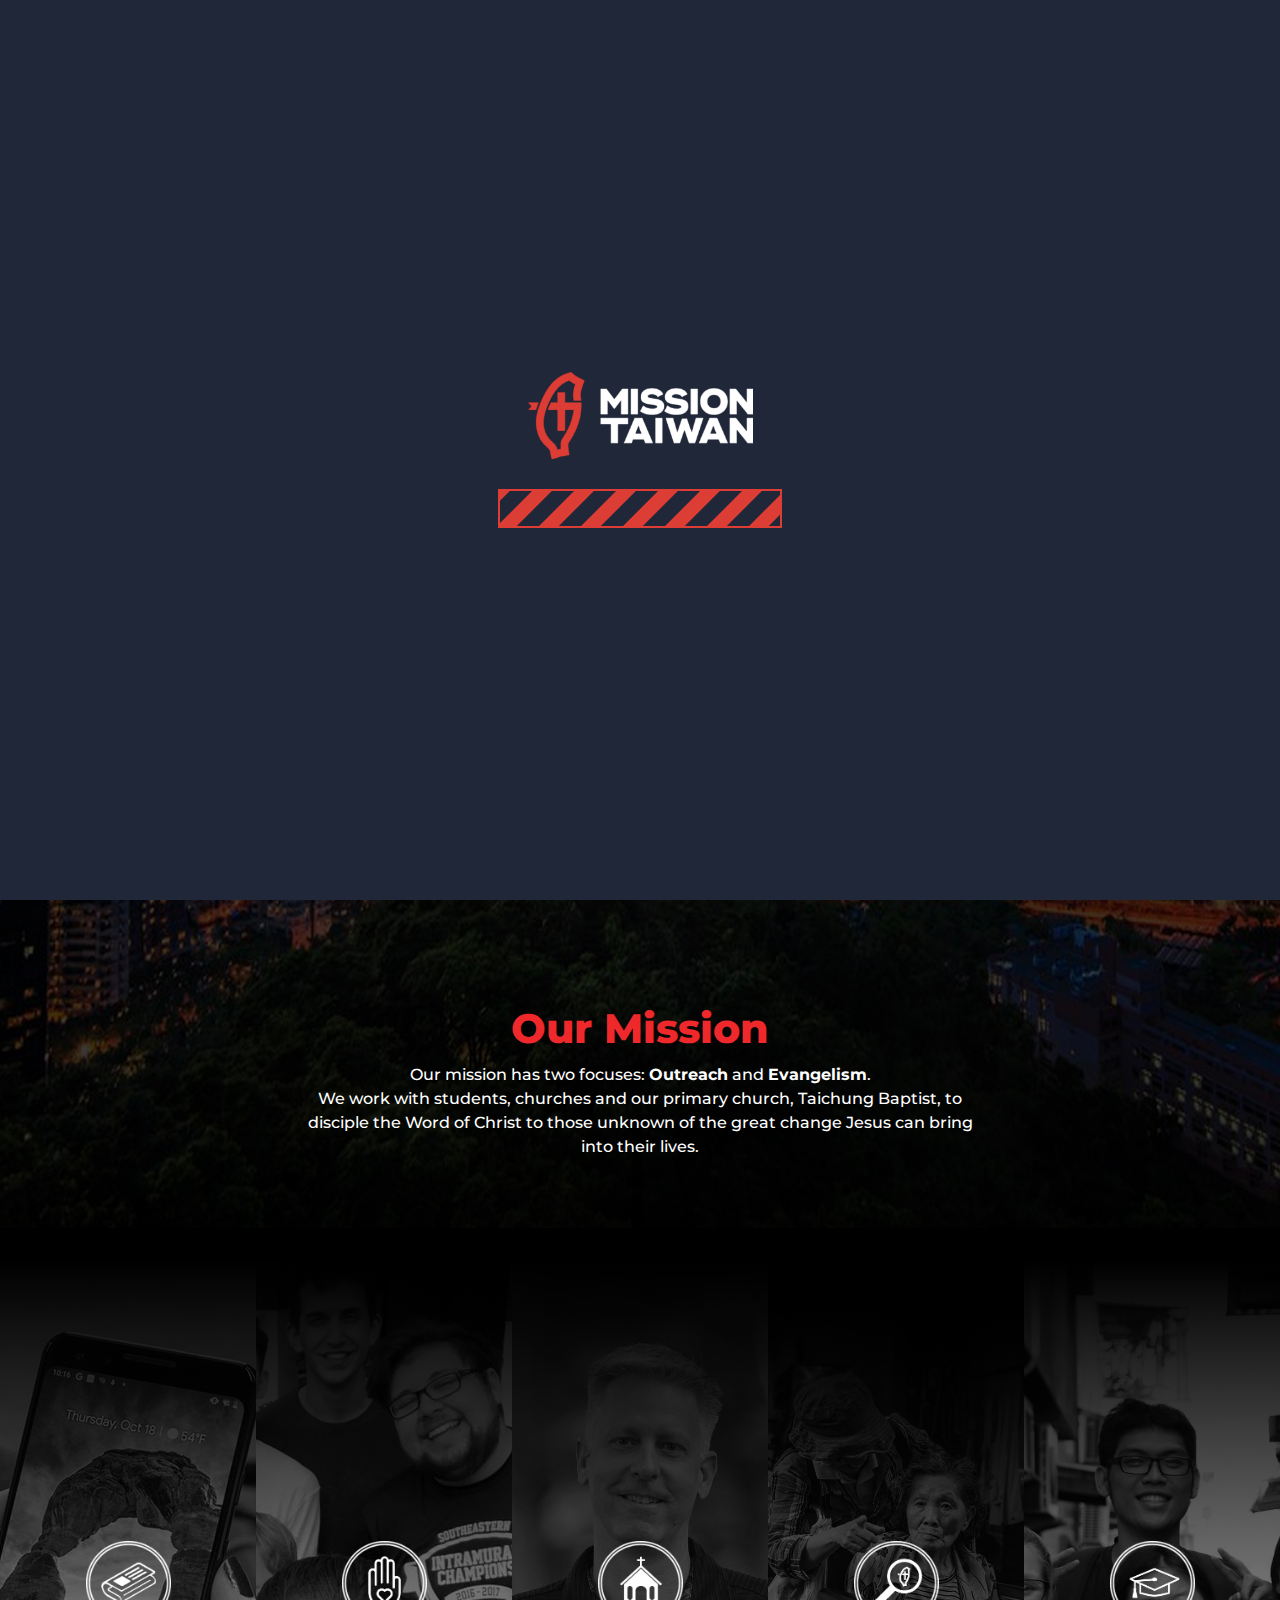
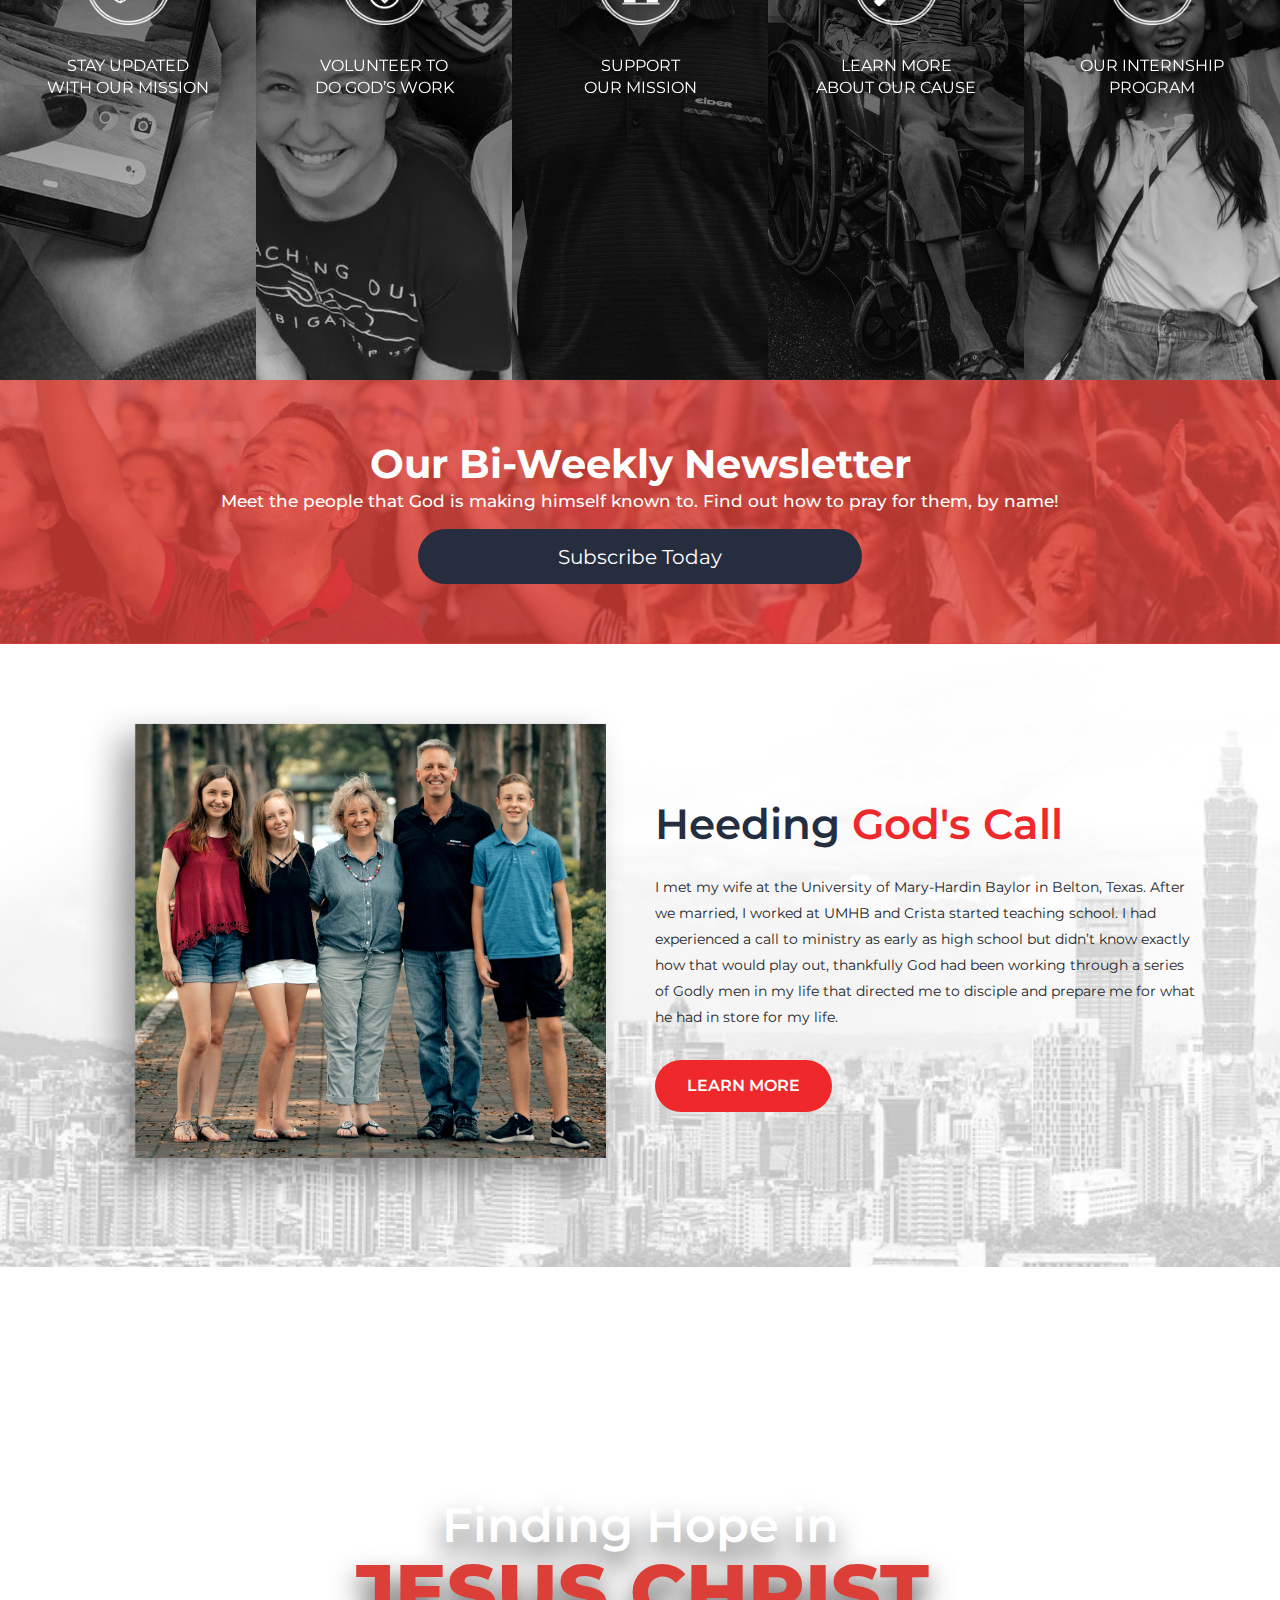
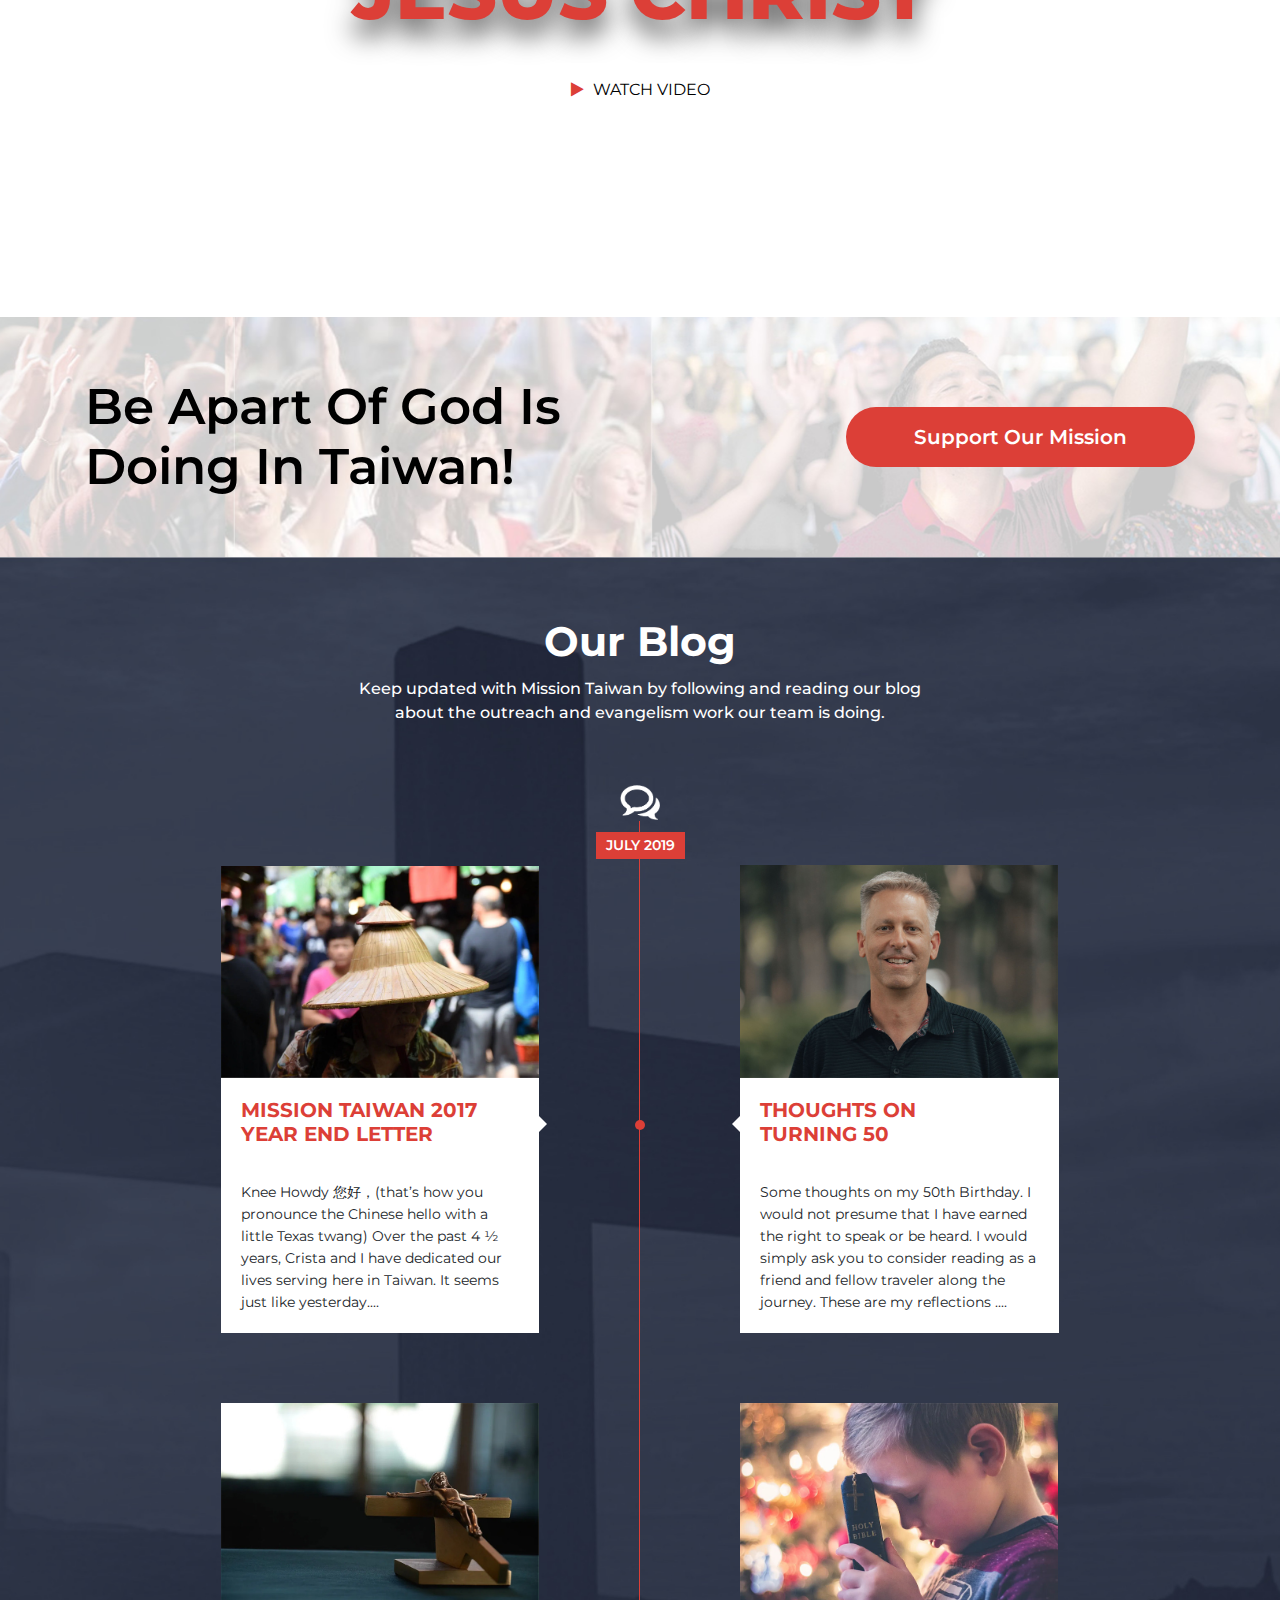
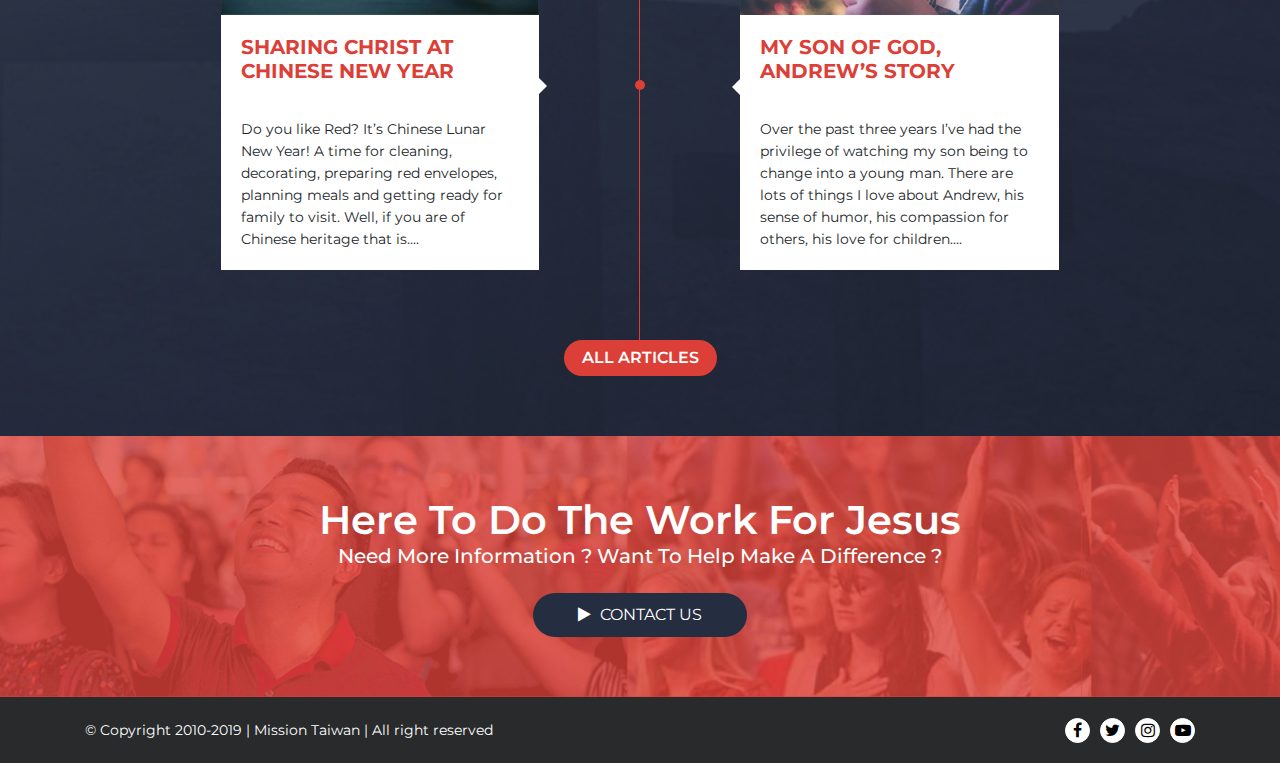
<file: index.html>
<!DOCTYPE html>
<html>

<head>
	<!--Metas-->
	<meta charset="utf-8">
	<meta name="description" content="This Is A Protfolio Website">
	<meta name="title" content="This Is A Protfolio Website">
	<meta name="viewport" content="width=device-width, initial-scale=1">

	<!--Title-->
	<title>Home | Mission Taiwan</title>

	<!--Favicon Icon-->
	<link rel="Shortcut icon" type="images/png" href="images/favicon.png">


	<!--StyleSheets-->
	<!--Normalizer-->
	<link rel="stylesheet" type="text/css" media="all" href="css/normalize.css">

	<!--Reset-->
	<link rel="stylesheet" type="text/css" media="all" href="css/reset.css">

	<!--Fontawesome-->
	<link rel="stylesheet" type="text/css" media="all" href=" css/font-awesome.min.css">

	<!--Animate Css-->
	<link rel="stylesheet" type="text/css" media="all" href="css/animate.min.css">

	<!--Bootstrap-->
	<link rel="stylesheet" type="text/css" media="all" href="css/bootstrap.min.css">

	<!--Main Css-->
	<link rel="stylesheet" type="text/css" media="all" href="css/style.css">

	<!--Responsive Css-->
	<link rel="stylesheet" type="text/css" media="all" href="css/responsive.css">

	<!--Google Fonts-->
	<link href="https://fonts.googleapis.com/css?family=Montserrat:300,400,500,600,700,800,900&display=swap"
		rel="stylesheet">

</head>

<body>
	<!--[if IE]>
		<p class="browserupgrade">You are using an <strong>outdated</strong> browser. Please <a href="https://browsehappy.com/">upgrade your browser</a> to improve your experience and security.</p>
	<![endif]-->

	<!-- Loder  -->
	<div class="windowLoder">
		<div class="winLoder">
			<div class="load-logo">
				<img src="images/logo.png" alt="">
			</div>
			<div class="load-animation">
				<img src="images/load.svg" alt="">
			</div>
		</div>
	</div>

	<!-- Modal Subs -->
	<div class="modal fade" id="subscribeModal" tabindex="-1" role="dialog" aria-labelledby="exampleModalCenterTitle"
		aria-hidden="true">
		<div class="modal-dialog modal-dialog-centered" role="document">
			<div class="modal-content subs">
				<div class="subs-head bg-img">
					<h2>Mission Taiwan <span>Newsletter</span></h2>
					<p>Subscribe to our bi-weekly newsletter and stay up to date <br>
						with HIS work we are doing in Taiwan.</p>
				</div>
				<div class="subs-form">
					<form action="">
						<div class="subs-input">
							<input type="email" name="" placeholder="Email">
							<button type="submit">SUBSCRIBE</button>
						</div>
					</form>
				</div>
			</div>
		</div>
	</div>
	<!-- Modal Video  -->
	<div class="modal fade" id="videoPop" tabindex="-1" role="dialog" aria-labelledby="exampleModalCenterTitle"
		aria-hidden="true">
		<div class="modal-dialog modal-dialog-centered" role="document">
			<div class="modal-content subs">
				<div class="popVideo">
					<iframe src="https://www.youtube.com/embed/_a_ClPntJm4" frameborder="0"
						allow="accelerometer; autoplay; encrypted-media; gyroscope; picture-in-picture"
						allowfullscreen></iframe>
				</div>
			</div>
		</div>
	</div>

	<!--========================================================
						Start Header Area 
	=========================================================-->
	<div class="hero-area home-page bg-img">
		<header class="header-area">
			<div class="container-fluid head-padding">
				<div class="header-content row">
					<div class="logo-area col-lg-4">
						<a href="#"><img src="images/logo.png" alt=""></a>
						<button class="nav-btn"><i class="fa fa-bars"></i></button>
					</div>
					<div class="menu-area col-lg-8">
						<div class="mobile-header d-flex-2">
							<div class="mobile-logo">
								<a href="#"><img src="images/logo.png" alt=""></a>
							</div>
							<div class="cross-btn-area">
								<button class="close-btn"><i class="fa fa-close"></i></button>
							</div>
						</div>
						<ul class="d-flex-2">
							<li><a class="active" href="index.html">Home</a></li>
							<li><a href="about.html">About</a></li>
							<li><a href="mission.html">Mission</a></li>
							<li><a href="internship.html">Internship</a></li>
							<li><a href="blog.html">Blog</a></li>
							<li><a href="contact.html">Contact</a></li>
							<li><a href="https://interland3.donorperfect.net/weblink/weblink.aspx?name=E344005&id=5" target="_blank" class="d-flex-2"><i class="fa fa-heart"></i> Donate</a></li>
						</ul>
					</div>
				</div>
			</div>
		</header>
		<div class="banner-area">
			<div class="container">
				<div class="banner-content">
					<h3>Spreading the Word</h3>
					<h1>JESUS </h1>
					<p>How can they believe if they have never heard? <br>
						All should know his MERCY. All should know his NAME! </p>
					<a href="contact.html#message">Get Involed Today</a>
				</div>
			</div>
			<div class="banner-arrow-icon">
				<img class="animated fadeInDown" src="images/mission-page/arrows.png" alt="">
			</div>
			<div class="section-title">
				<h2>Our Mission</h2>
				<p>Our mission has two focuses: <b>Outreach</b> and <b>Evangelism</b>. <br>
					We work with students, churches and our primary church, Taichung Baptist, to disciple
					the Word of Christ to those unknown of the great change Jesus can bring into their lives.
				</p>
			</div>
		</div>
		<div class="social-media index-social-media">
			<ul>
				<li><a href="https://www.facebook.com/missiontaiwan.org/" target="_blank"><i class="fa fa-facebook"></i></a></li>
				<li><a href="https://twitter.com/taichungif" target="_blank"><i class="fa fa-twitter"></i></a></li>
				<li><a href="https://www.instagram.com/missiontaiwan/" target="_blank"><i class="fa fa-instagram"></i></a></li>
				<li><a href="https://www.youtube.com/channel/UC8EdFCt4nO6G58hiboSGMSg" target="_blank"><i class="fa fa-youtube-play"></i></a></li>
			</ul>
		</div>
	</div>
	<!--========================================================
						End Header Area 
	=========================================================-->
	<!--========================================================
						Start Mission Area
	=========================================================-->
	<section class="misson-area">
		<div class="misson-content d-flex-2">
			<!--SINGLE MISSION-->
			<div class="single-mission mission-1 bg-img">
				<a href="contact.html"></a>
				<div class="mission-icon">
					<img src="images/m-icon/1.png" alt="">
					<p>Stay Updated <br>With Our Mission</p>
				</div>
			</div>
			<!--SINGLE MISSION-->
			<div class="single-mission mission-2 bg-img">
				<a href="contact.html"></a>
				<div class="mission-icon">
					<img src="images/m-icon/2.png" alt="">
					<p>VOLUNTEER TO <br>
						DO GOD’S WORK</p>
				</div>
			</div>
			<!--SINGLE MISSION-->
			<div class="single-mission mission-3 bg-img">
				<a href="https://interland3.donorperfect.net/weblink/weblink.aspx?name=E344005&id=5" target="_blank"></a>
				<div class="mission-icon">
					<img src="images/m-icon/3.png" alt="">
					<p>SUPPORT <br>
						OUR MISSION</p>
				</div>
			</div>
			<!--SINGLE MISSION-->
			<div class="single-mission mission-4 bg-img">
				<a href="mission.html"></a>
				<div class="mission-icon">
					<img src="images/m-icon/4.png" alt="">
					<p>
						LEARN MORE <br>
						ABOUT OUR CAUSE</p>
				</div>
			</div>
			<!--SINGLE MISSION-->
			<div class="single-mission mission-5 bg-img">
				<a href="internship.html"></a>
				<div class="mission-icon">
					<img src="images/m-icon/5.png" alt="">
					<p>
						OUR INTERNSHIP <br>PROGRAM</p>
				</div>
			</div>
		</div>
	</section>
	<!--========================================================
						End Mission Area
	=========================================================-->
	<!--========================================================
						Start Newsletter Area
	=========================================================-->
	<section class="newsletter-area bg-img">
		<div class="container">
			<div class="newsletter-content">
				<h2>Our Bi-Weekly Newsletter</h2>
				<p>Meet the people that God is making himself known to. Find out how to pray for them, by name!</p>
				<button type="button" data-toggle="modal" data-target="#subscribeModal">Subscribe Today</button>
			</div>
		</div>
	</section>
	<!--========================================================
						End Newsletter Area
	=========================================================-->
	<!--========================================================
						Start About Area
	=========================================================-->
	<section class="about-area bg-img section-padding">
		<div class="container">
			<div class="about-content row">
				<div class="col-md-6">
					<div class="about-img">
						<img src="images/about.png" alt="">
					</div>
				</div>
				<div class="col-md-6">
					<div class="about-info">
						<h2>Heeding <span>God's Call</span></h2>
						<p>I met my wife at the University of Mary-Hardin Baylor in Belton, Texas. After we married, I
							worked at UMHB and Crista started teaching school. I had experienced a call to ministry as
							early as high school but didn’t know exactly how that would play out, thankfully God had
							been working through a series of Godly men in my life that directed me to disciple and
							prepare me for what he had in store for my life.</p>
						<a href="about.html">Learn More</a>
					</div>
				</div>
			</div>
		</div>
	</section>
	<!--========================================================
						End About Area
	=========================================================-->
	<!--========================================================
						Start Video Area
	=========================================================-->
	<section class="video-area bg-img">
		<div class="container">
			<div class="video-content">
				<span>Mission Taiwan</span>
				<h2>Finding Hope in</h2>
				<h1>Jesus Christ</h1>
				<button type="button" data-toggle="modal" data-target="#videoPop"><i class="fa fa-play"></i> Watch
					Video</button>
			</div>
		</div>
	</section>
	<!--========================================================
						End Video Area
	=========================================================-->
	<!--========================================================
						Start Support Area
	=========================================================-->
	<section class="support-area bg-img section-padding">
		<div class="container">
			<div class="support-content row">
				<div class="col-md-6">
					<div class="support-heading">
						<h2>Be apart of God is doing in Taiwan!</h2>
					</div>
				</div>
				<div class="col-md-6">
					<div class="support-btn">
						<a href="https://interland3.donorperfect.net/weblink/weblink.aspx?name=E344005&id=5" target="_blank">Support Our Mission</a>
					</div>
				</div>
			</div>
		</div>
	</section>
	<!--========================================================
						End Support Area
	=========================================================-->
	<!--========================================================
						Start Blog Area 
	=========================================================-->
	<section class="blog-area bg-img section-padding">
		<div class="container">
			<div class="section-title">
				<h2>Our Blog</h2>
				<p>Keep updated with Mission Taiwan by following and reading our blog about
					the outreach and evangelism work our team is doing.
				</p>
			</div>
			<div class="chat-icon">
				<img src="images/chat.png" alt="">
				<div class="tag">
					<a href="#">July 2019</a>
				</div>
				<div class="line-round-dots-1"></div>
				<div class="line-round-dots-2"></div>
			</div>
			<div class="all-blogs d-flex-2">
				<div class="blog-left-content">
					<!--SINGLE BLOG-->
					<div class="single-blog">
						<div class="blog-img">
							<a href="blog-post.html"><img src="images/blog/1.jpg" alt=""></a>
						</div>
						<div class="blog-content">
							<a href="blog-post.html">
								<h5>Mission Taiwan 2017 Year End Letter</h5>
							</a>
							<p>Knee Howdy 您好，(that’s how you pronounce the Chinese hello with a little Texas twang) Over
								the past 4 ½ years, Crista and I have dedicated our lives serving here in Taiwan. It
								seems just like yesterday....</p>
						</div>
					</div>
					<!--SINGLE BLOG-->
					<div class="single-blog">
						<div class="blog-img">
							<a href="blog-post.html"><img src="images/blog/3.jpg" alt=""></a>
						</div>
						<div class="blog-content">
							<a href="blog-post.html">
								<h5>SHARING CHRIST AT
									CHINESE NEW YEAR</h5>
							</a>
							<p>Do you like Red? It’s Chinese Lunar New Year! A time for cleaning, decorating, preparing
								red envelopes, planning meals and getting ready for family to visit. Well, if you are of
								Chinese heritage that is....</p>
						</div>
					</div>
				</div>
				<div class="blog-right-content">
					<!--SINGLE BLOG-->
					<div class="single-blog">
						<div class="blog-img">
							<a href="blog-post.html"><img src="images/blog/2.jpg" alt=""></a>
						</div>
						<div class="blog-content">
							<a href="blog-post.html">
								<h5>THOUGHTS ON <br>
									TURNING 50</h5>
							</a>
							<p>Some thoughts on my 50th Birthday. I would not presume that I have earned the right to
								speak or be heard. I would simply ask you to consider reading as a friend and fellow
								traveler along the journey. These are my reflections ....</p>
						</div>
					</div>
					<!--SINGLE BLOG-->
					<div class="single-blog">
						<div class="blog-img">
							<a href="blog-post.html"><img src="images/blog/4.jpg" alt=""></a>
						</div>
						<div class="blog-content">
							<a href="blog-post.html">
								<h5>MY SON OF GOD,
									ANDREW’S STORY</h5>
							</a>
							<p>Over the past three years I’ve had the privilege of watching my son being to change into
								a young man. There are lots of things I love about Andrew, his sense of humor, his
								compassion for others, his love for children....</p>
						</div>
					</div>
				</div>
			</div>
			<div class="all-articles-btn">
				<a href="blog.html">All Articles</a>
			</div>
		</div>
	</section>
	<!--========================================================
						End Blog Area
	=========================================================-->
	<!--========================================================
						Start Contact Area
	=========================================================-->
	<section class="contact-area bg-img">
		<div class="container">
			<div class="contact-content">
				<h2>Here to do the work for Jesus</h2>
				<h4>Need more information ? Want to help make a difference ?</h4>
				<a href="contact.html"><i class="fa fa-play"></i> Contact Us</a>
			</div>
		</div>
	</section>
	<!--========================================================
						End Contact Area
	=========================================================-->
	<!--========================================================
						Start Footer Area
	=========================================================-->
	<footer class="footer-area">
		<div class="container">
			<div class="footer-content d-flex-2">
				<div class="copytext">
					<p>&copy; Copyright 2010-2019 | Mission Taiwan | All right reserved</p>
				</div>
				<div class="footer-social-media">
					<ul class="d-flex-2">
						<li><a href="https://www.facebook.com/missiontaiwan.org/" target="_blank"><i class="fa fa-facebook"></i></a></li>
						<li><a href="https://twitter.com/taichungif" target="_blank"><i class="fa fa-twitter"></i></a></li>
						<li><a href="https://www.instagram.com/missiontaiwan/" target="_blank"><i class="fa fa-instagram"></i></a></li>
						<li><a href="https://www.youtube.com/channel/UC8EdFCt4nO6G58hiboSGMSg" target="_blank"><i class="fa fa-youtube-play"></i></a></li>
					</ul>
				</div>
			</div>
		</div>
	</footer>
	<!--========================================================
						End Footer Area 
	=========================================================-->

	<!--Normalizer-->
	<script type="text/javascript" src="js/vendor/modernizr-3.7.1.min.js"></script>

	<!--JQuery-->
	<script type="text/javascript" src="js/vendor/jquery.js"></script>

	<!--Bootstrap-->
	<script type="text/javascript" src="js/bootstrap.min.js"></script>

	<!--Waypoints-->
	<script type="text/javascript" src="js/waypoints.js"></script>

	<!--Main Js-->
	<script type="text/javascript" src="js/main.js"></script>

</body>

</html>
</file>
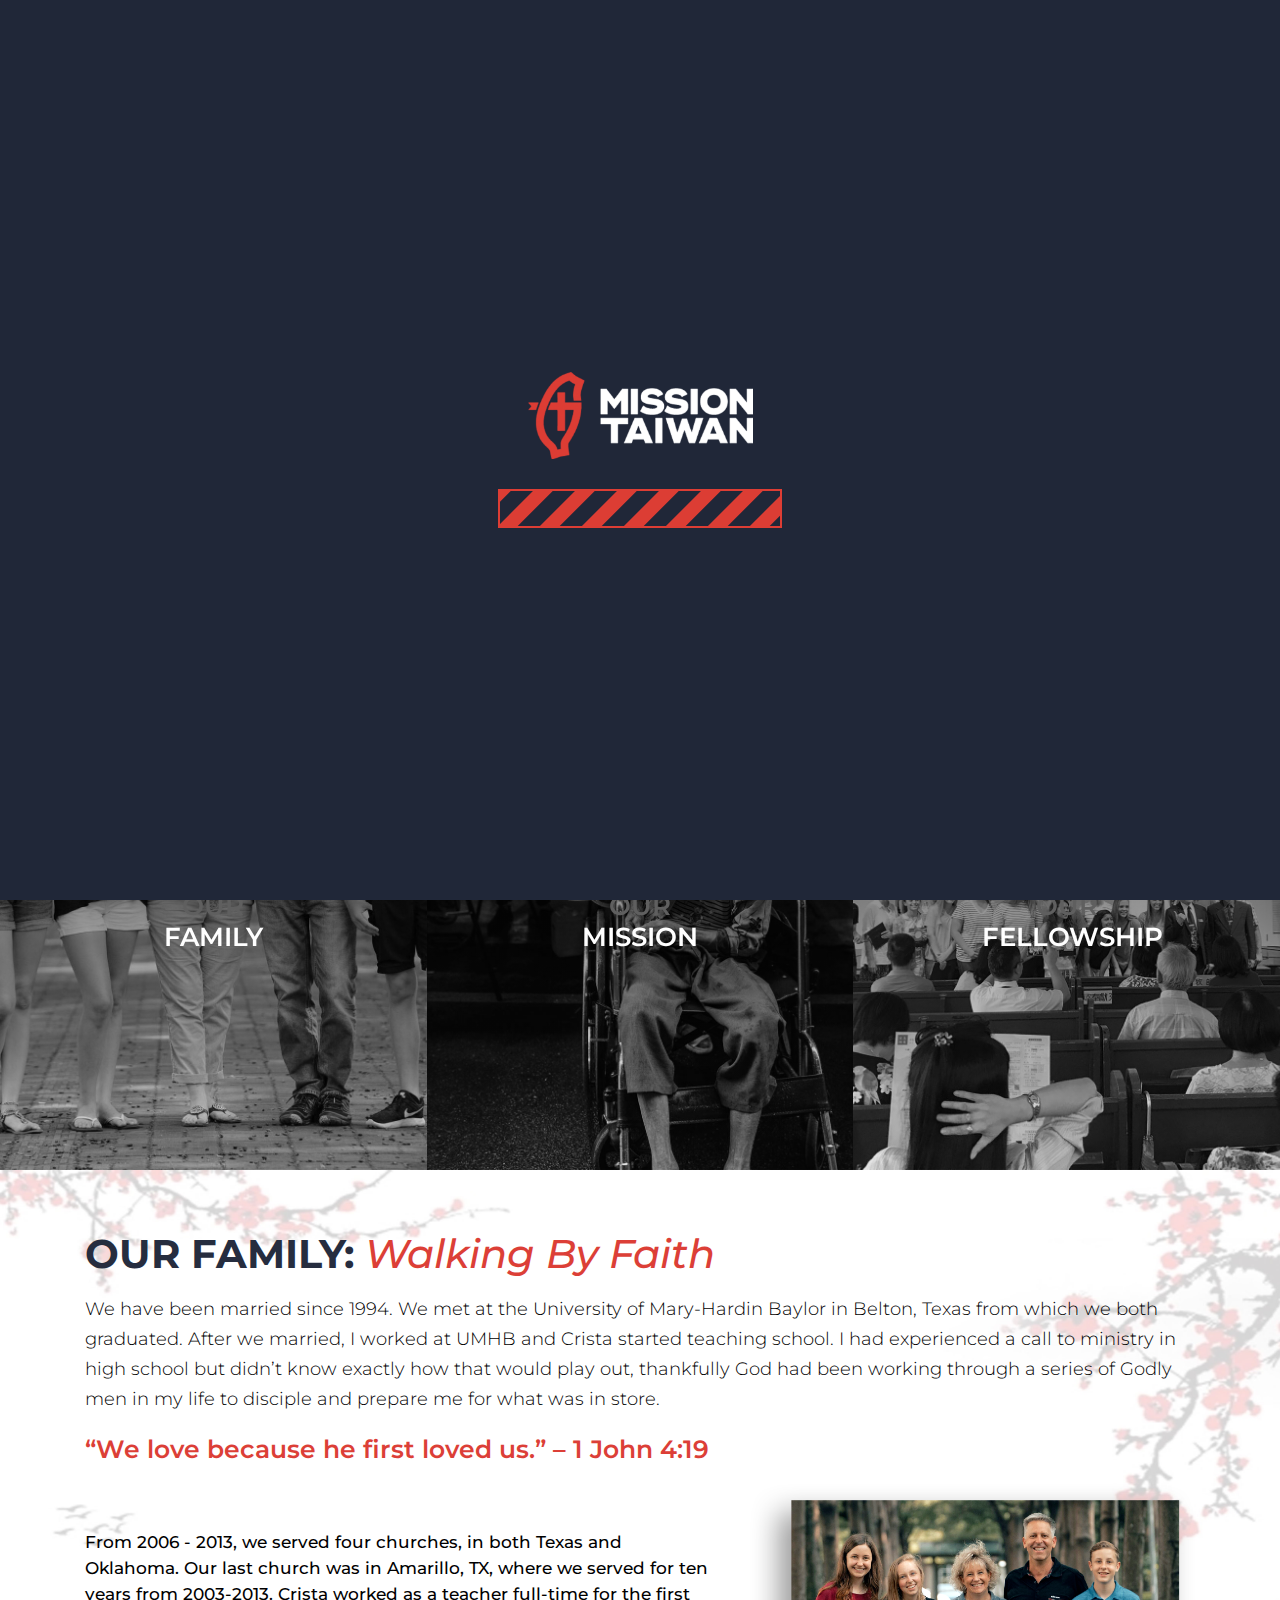
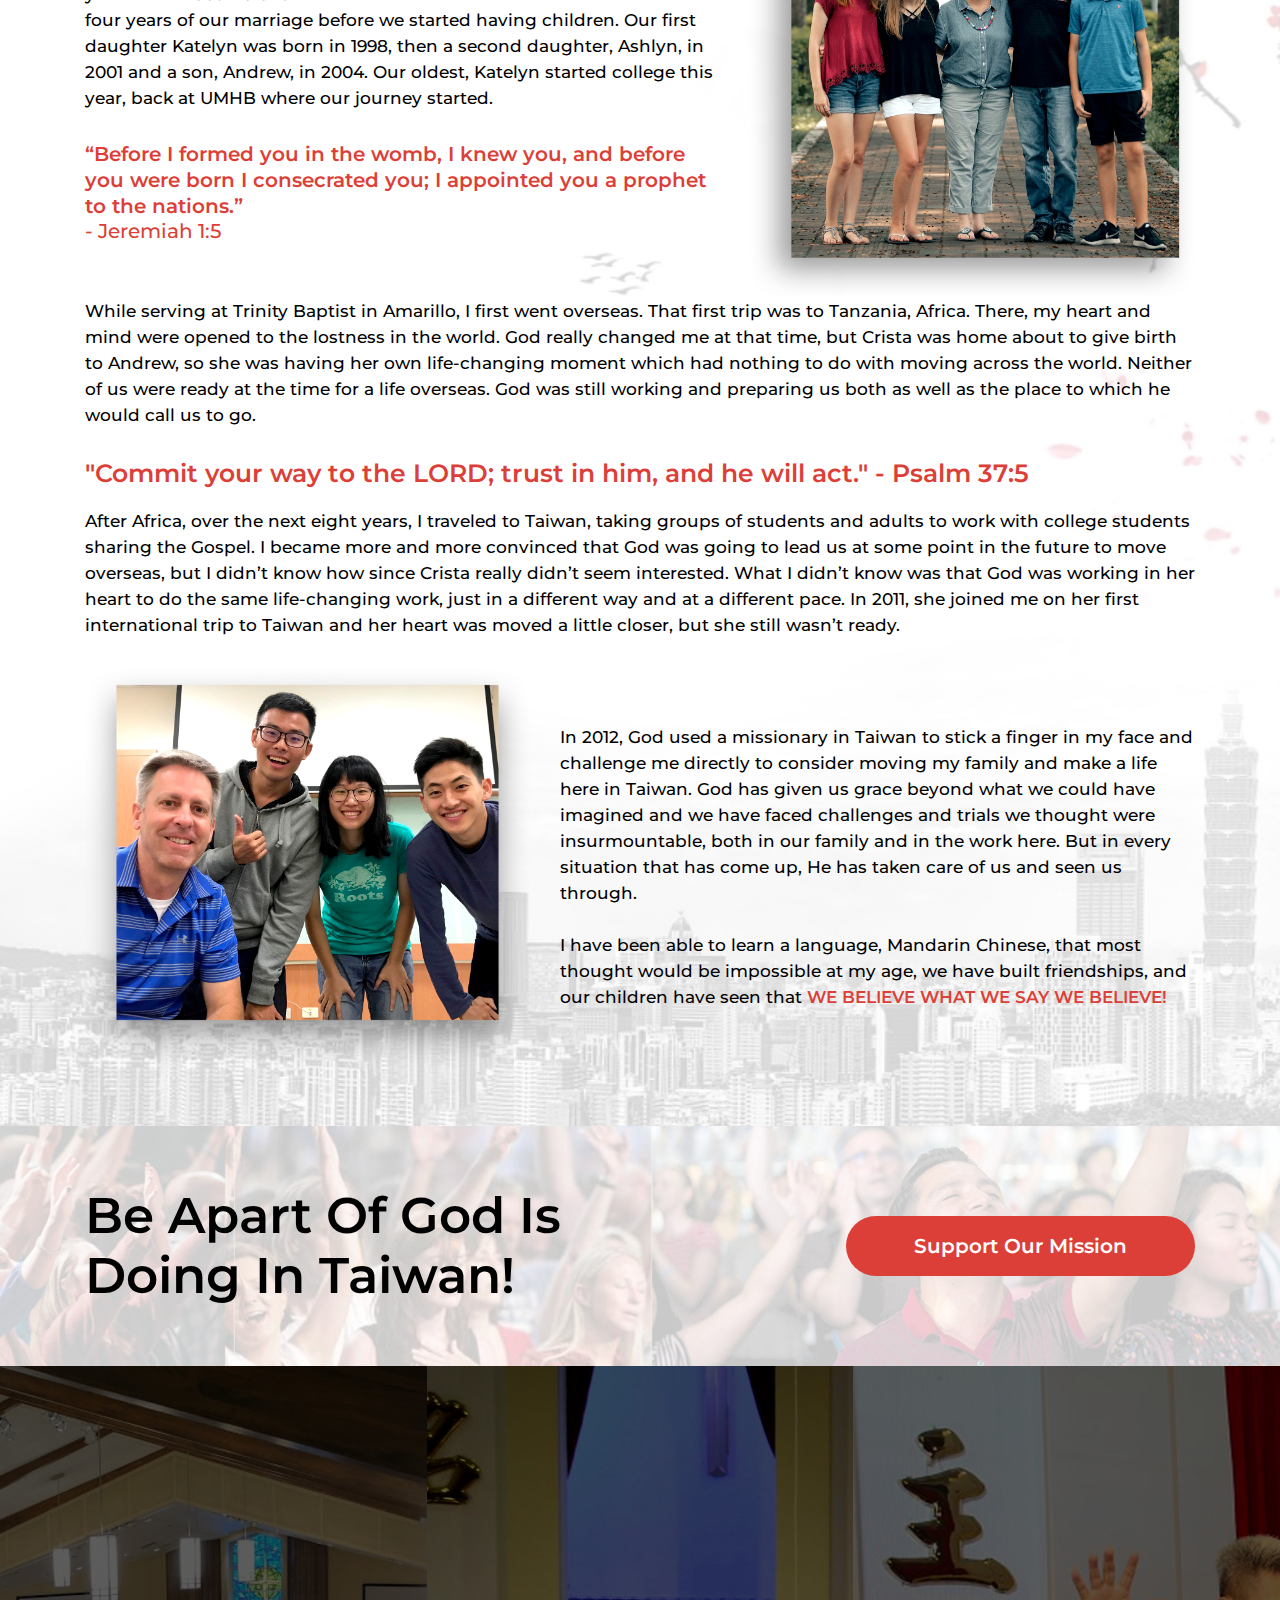
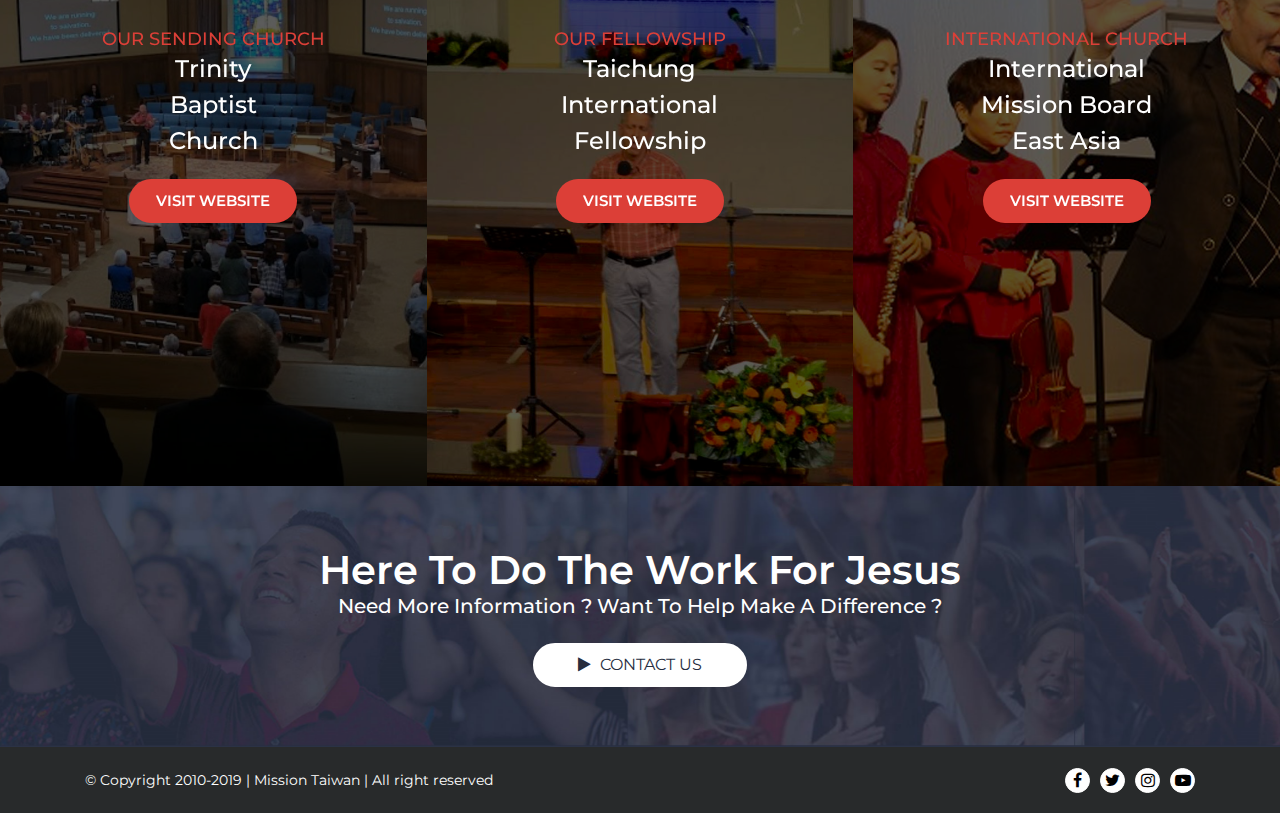
<file: about.html>
<!DOCTYPE html>
<html>

<head>
    <!--Metas-->
    <meta charset="utf-8">
    <meta name="description" content="">
    <meta name="title" content="">
    <meta name="viewport" content="width=device-width, initial-scale=1">

    <!--Title-->
    <title>About | Mission Taiwan</title>

    <!--Favicon Icon-->
    <link rel="Shortcut icon" type="images/png" href="images/favicon.png">


    <!--StyleSheets-->
    <!--Normalizer-->
    <link rel="stylesheet" type="text/css" media="all" href="css/normalize.css">

    <!--Reset-->
    <link rel="stylesheet" type="text/css" media="all" href="css/reset.css">

    <!--Fontawesome-->
    <link rel="stylesheet" type="text/css" media="all" href="css/font-awesome.min.css">

    <!--Animate Css-->
    <link rel="stylesheet" type="text/css" media="all" href="css/animate.min.css">

    <!--Bootstrap-->
    <link rel="stylesheet" type="text/css" media="all" href="css/bootstrap.min.css">

    <!--Main Css-->
    <link rel="stylesheet" type="text/css" media="all" href="css/style.css">

    <!--Responsive Css-->
    <link rel="stylesheet" type="text/css" media="all" href="css/responsive.css">

    <!--Google Fonts-->
    <link href="https://fonts.googleapis.com/css?family=Montserrat:300,400,500,600,700,800,900&display=swap"
        rel="stylesheet">

</head>

<body>
    <!--[if IE]>
		<p class="browserupgrade">You are using an <strong>outdated</strong> browser. Please <a href="https://browsehappy.com/">upgrade your browser</a> to improve your experience and security.</p>
    <![endif]-->
    
    <!-- Loder  -->
	<div class="windowLoder">
		<div class="winLoder">
			<div class="load-logo">
				<img src="images/logo.png" alt="">
			</div>
			<div class="load-animation">
				<img src="images/load.svg" alt="">
			</div>
		</div>
	</div>

    <!-- Modal Subs -->
    <div class="modal fade" id="subscribeModal" tabindex="-1" role="dialog" aria-labelledby="exampleModalCenterTitle"
        aria-hidden="true">
        <div class="modal-dialog modal-dialog-centered" role="document">
            <div class="modal-content subs">
                <div class="subs-head bg-img">
                    <h2>Mission Taiwan <span>Newsletter</span></h2>
                    <p>Subscribe to our bi-weekly newsletter and stay up to date <br>
                        with HIS work we are doing in Taiwan.</p>
                </div>
                <div class="subs-form">
                    <form action="">
                        <div class="subs-input">
                            <input type="email" name="" placeholder="Email">
                            <button type="submit">SUBSCRIBE</button>
                        </div>
                    </form>
                </div>
            </div>
        </div>
    </div>
    <!-- Modal Video  -->
    <div class="modal fade" id="videoPop" tabindex="-1" role="dialog" aria-labelledby="exampleModalCenterTitle"
        aria-hidden="true">
        <div class="modal-dialog modal-dialog-centered" role="document">
            <div class="modal-content subs">
                <div class="popVideo">
                    <iframe src="https://www.youtube.com/embed/_a_ClPntJm4" frameborder="0"
                        allow="accelerometer; autoplay; encrypted-media; gyroscope; picture-in-picture"
                        allowfullscreen></iframe>
                </div>
            </div>
        </div>
    </div>

    <!--========================================================
						Start Header Area 
	=========================================================-->
    <div class="hero-area about-hero bg-img">
        <header class="header-area about-page-header">
            <div class="container-fluid head-padding">
                <div class="header-content row">
                    <div class="logo-area col-lg-4">
                        <a href="index.html"><img src="images/logo.png" alt=""></a>
                        <button class="nav-btn"><i class="fa fa-bars"></i></button>
                    </div>
                    <div class="menu-area col-lg-8">
                        <div class="mobile-header d-flex-2">
                            <div class="mobile-logo">
                                <a href="index.html"><img src="images/logo.png" alt=""></a>
                            </div>
                            <div class="cross-btn-area">
                                <button class="close-btn"><i class="fa fa-close"></i></button>
                            </div>
                        </div>
                        <ul class="d-flex-2">
                            <li><a href="index.html">Home</a></li>
                            <li><a class="active" href="about.html">About</a></li>
                            <li><a href="mission.html">Mission</a></li>
                            <li><a href="internship.html">Internship</a></li>
                            <li><a href="blog.html">Blog</a></li>
                            <li><a href="contact.html">Contact</a></li>
                            <li><a href="https://interland3.donorperfect.net/weblink/weblink.aspx?name=E344005&id=5" target="_blank" class="d-flex-2"><i class="fa fa-heart"></i> Donate</a></li>
                        </ul>
                    </div>
                </div>
            </div>
        </header>
        <div class="banner-area about-page-bannner">
            <div class="container">
                <div class="banner-content d-flex">
                    <h1>ABOUT US</h1>
                    <p>Where it BEGAN. How it EVOLVED.</p>
                </div>
            </div>
        </div>
        <div class="banner-arrow-icon">
            <img class="animated fadeInDown" src="images/mission-page/arrows.png" alt="">
        </div>
    </div>
    <!--========================================================
						End Header Area 
	=========================================================-->
    <!--========================================================
						Start Mission Area
	=========================================================-->
    <section class="misson-area about-page-mission">
        <div class="misson-content d-flex-2">
            <!--SINGLE MISSION-->
            <div class="single-mission mission-1 bg-img">
                <a href="about.html"></a>
                <div class="mission-icon">
                    <img src="images/about/icon/1.png" alt="">
                    <h4>OUR</h4>
                    <h5>FAMILY</h5>
                </div>
            </div>
            <!--SINGLE MISSION-->
            <div class="single-mission mission-2 bg-img">
                <a href="mission.html"></a>
                <div class="mission-icon">
                    <img src="images/about/icon/2.png" alt="">
                    <h4>OUR</h4>
                    <h5>MISSION</h5>
                </div>
            </div>
            <!--SINGLE MISSION-->
            <div class="single-mission mission-3 bg-img">
                <a href="https://www.taichunginternationalfellowship.org/" target="_blank"></a>
                <div class="mission-icon">
                    <img src="images/about/icon/3.png" alt="">
                    <h4>OUR</h4>
                    <h5>FELLOWSHIP</h5>
                </div>
            </div>
        </div>
    </section>
    <!--========================================================
						End Mission Area
	=========================================================-->
    <!--========================================================
						Start About Area
	=========================================================-->
    <section class="about-page-details section-padding bg-img">
        <div class="container">
            <div class="about-page-content row">
                <div class="col-12">
                    <h2>OUR FAMILY: <span>Walking By Faith</span></h2>
                    <p class="top-para">We have been married since 1994. We met at the University of Mary-Hardin Baylor in Belton, Texas
                        from
                        which we both graduated. After we married, I worked at UMHB and Crista started teaching school.
                        I
                        had experienced a call to ministry in high school but didn’t know exactly how that would play
                        out,
                        thankfully God had been working through a series of Godly men in my life to disciple and prepare
                        me
                        for what was in store.</p>
                    <h4 class="common-heading">“We love because he first loved us.” – 1 John 4:19 </h4>

                    <div class="about-img-area row d-flex-2">
                        <div class="col-md-7">
                            <div class="about-page-left">
                                <p class="common-para">From 2006 - 2013, we served four churches, in both Texas and
                                    Oklahoma. Our last church
                                    was in Amarillo, TX, where we served for ten years from 2003-2013. Crista worked as
                                    a
                                    teacher full-time for the first four years of our marriage before we started having
                                    children. Our first daughter Katelyn was born in 1998, then a second daughter,
                                    Ashlyn,
                                    in 2001 and a son, Andrew, in 2004. Our oldest, Katelyn started college this year,
                                    back
                                    at UMHB where our journey started.

                                </p>
                                <span>“Before I formed you in the womb, I knew you, and before you were born I
                                    consecrated
                                    you; I appointed you a prophet to the nations.”<h5> - Jeremiah 1:5</h5></span>
                            </div>
                        </div>
                        <div class="col-md-5">
                            <div class="about-page-img">
                                <img src="images/about.png" alt="">
                            </div>
                        </div>
                    </div>
                    <p class="common-para">While serving at Trinity Baptist in Amarillo, I first went overseas. That
                        first trip was to
                        Tanzania, Africa. There, my heart and mind were opened to the lostness in the world. God
                        really
                        changed me at that time, but Crista was home about to give birth to Andrew, so she was
                        having
                        her own life-changing moment which had nothing to do with moving across the world. Neither
                        of us
                        were ready at the time for a life overseas. God was still working and preparing us both as
                        well
                        as the place to which he would call us to go.</p>

                    <h4 class="common-heading">"Commit your way to the LORD; trust in him, and he will act." - Psalm
                        37:5</h4>

                    <p class="common-para">After Africa, over the next eight years, I traveled to Taiwan, taking
                        groups
                        of students and
                        adults to work with college students sharing the Gospel. I became more and more convinced
                        that
                        God was going to lead us at some point in the future to move overseas, but I didn’t know how
                        since Crista really didn’t seem interested. What I didn’t know was that God was working in
                        her
                        heart to do the same life-changing work, just in a different way and at a different pace. In
                        2011, she joined me on her first international trip to Taiwan and her heart was moved a
                        little
                        closer, but she still wasn’t ready. </p>
                    <div class="about-img-area secound-area row d-flex-2">
                        <div class="col-md-7">
                            <div class="about-page-left">
                                <p class="common-para d-inline">In 2012, God used a missionary in Taiwan to stick a finger in
                                    my
                                    face and challenge me directly to
                                    consider moving my family and make a life here in Taiwan. God has given us grace
                                    beyond what we could have imagined and we have faced challenges and trials we
                                    thought were insurmountable, both in our family and in the work here. But in
                                    every
                                    situation that has come up, He has taken care of us and seen us through.
                                    <br><br>
                                    I have been able to learn a language, Mandarin
                                    Chinese, that most thought would be impossible at my age, we have built
                                    friendships,
                                    and our children have seen that <h5 class="a-bottom-text">we believe what we say
                                        we
                                        believe!</h5>
                                </p>
                            </div>
                        </div>
                        <div class="col-md-5">
                            <div class="about-page-img">
                                <img src="images/about/about-img.png" alt="">
                            </div>
                        </div>
                    </div>
                </div>
            </div>
    </section>
    <!--========================================================
						End About Area
	=========================================================-->
    <!--========================================================
						Start Support Area
	=========================================================-->
    <section class="support-area about-support3 bg-img section-padding">
        <div class="container">
            <div class="support-content row">
                <div class="col-md-6">
                    <div class="support-heading">
                        <h2>Be apart of God is doing in Taiwan!</h2>
                    </div>
                </div>
                <div class="col-md-6">
                    <div class="support-btn">
                        <a href="https://interland3.donorperfect.net/weblink/weblink.aspx?name=E344005&id=5" target="_blank">Support Our Mission</a>
                    </div>
                </div>
            </div>
        </div>
    </section>
    <!--========================================================
						End Support Area
    =========================================================-->
    <!--========================================================
						Start Church Area
	=========================================================-->
    <section class="misson-area church-area about-page-mission">
        <div class="misson-content d-flex-2">
            <!--SINGLE MISSION-->
            <div class="single-church church-1 bg-img">
                <div class="mission-icon">
                    <h5>OUR SENDING CHURCH</h5>
                    <h4>Trinity <br>
                        Baptist <br>
                        Church
                    </h4>
                    <a href="https://www.trinitybaptistamarillo.org/" target="_blank">Visit Website</a>
                </div>
            </div>
            <!--SINGLE MISSION-->
            <div class="single-church church-2 bg-img">
                <div class="mission-icon">
                    <h5>OUR FELLOWSHIP</h5>
                    <h4>Taichung<br>
                        International <br>
                        Fellowship
                    </h4>
                    <a href="https://www.taichunginternationalfellowship.org/" target="_blank">Visit Website</a>
                </div>
            </div>
            <!--SINGLE MISSION-->
            <div class="single-church church-3 bg-img">
                <div class="mission-icon">
                    <h5>INTERNATIONAL CHURCH</h5>
                    <h4>International <br>
                        Mission Board <br>
                        East Asia
                    </h4>
                    <a href="https://www.imb.org/east-asia/" target="_blank">Visit Website</a>
                </div>
            </div>
        </div>
    </section>
    <!--========================================================
						End Church Area
	=========================================================-->
    <!--========================================================
						Start Contact Area
	=========================================================-->
    <section class="contact-area about-contact bg-img">
        <div class="container">
            <div class="contact-content">
                <h2>Here to do the work for Jesus</h2>
                <h4>Need more information ? Want to help make a difference ?</h4>
                <a href="contact.html"><i class="fa fa-play"></i> Contact Us</a>
            </div>
        </div>
    </section>
    <!--========================================================
						End Contact Area
	=========================================================-->
    <!--========================================================
						Start Footer Area
	=========================================================-->
    <footer class="footer-area">
        <div class="container">
            <div class="footer-content d-flex-2">
                <div class="copytext">
                    <p>&copy; Copyright 2010-2019 | Mission Taiwan | All right reserved</p>
                </div>
                <div class="footer-social-media">
                    <ul class="d-flex-2">
                        <li><a href="https://www.facebook.com/missiontaiwan.org/" target="_blank"><i class="fa fa-facebook"></i></a></li>
                        <li><a href="https://twitter.com/taichungif" target="_blank"><i class="fa fa-twitter"></i></a></li>
                        <li><a href="https://www.instagram.com/missiontaiwan/" target="_blank"><i class="fa fa-instagram"></i></a></li>
                        <li><a href="https://www.youtube.com/channel/UC8EdFCt4nO6G58hiboSGMSg" target="_blank"><i class="fa fa-youtube-play"></i></a></li>
                    </ul>
                </div>
            </div>
        </div>
    </footer>
    <!--========================================================
						End Footer Area 
	=========================================================-->

    <!--Normalizer-->
    <script type="text/javascript" src="js/vendor/modernizr-3.7.1.min.js"></script>

    <!--JQuery-->
    <script type="text/javascript" src="js/vendor/jquery.js"></script>

    <!--Bootstrap-->
    <script type="text/javascript" src="js/bootstrap.min.js"></script>

    <!--Waypoints-->
    <script type="text/javascript" src="js/waypoints.js"></script>

    <!--Main Js-->
    <script type="text/javascript" src="js/main.js"></script>

</body>

</html>
</file>
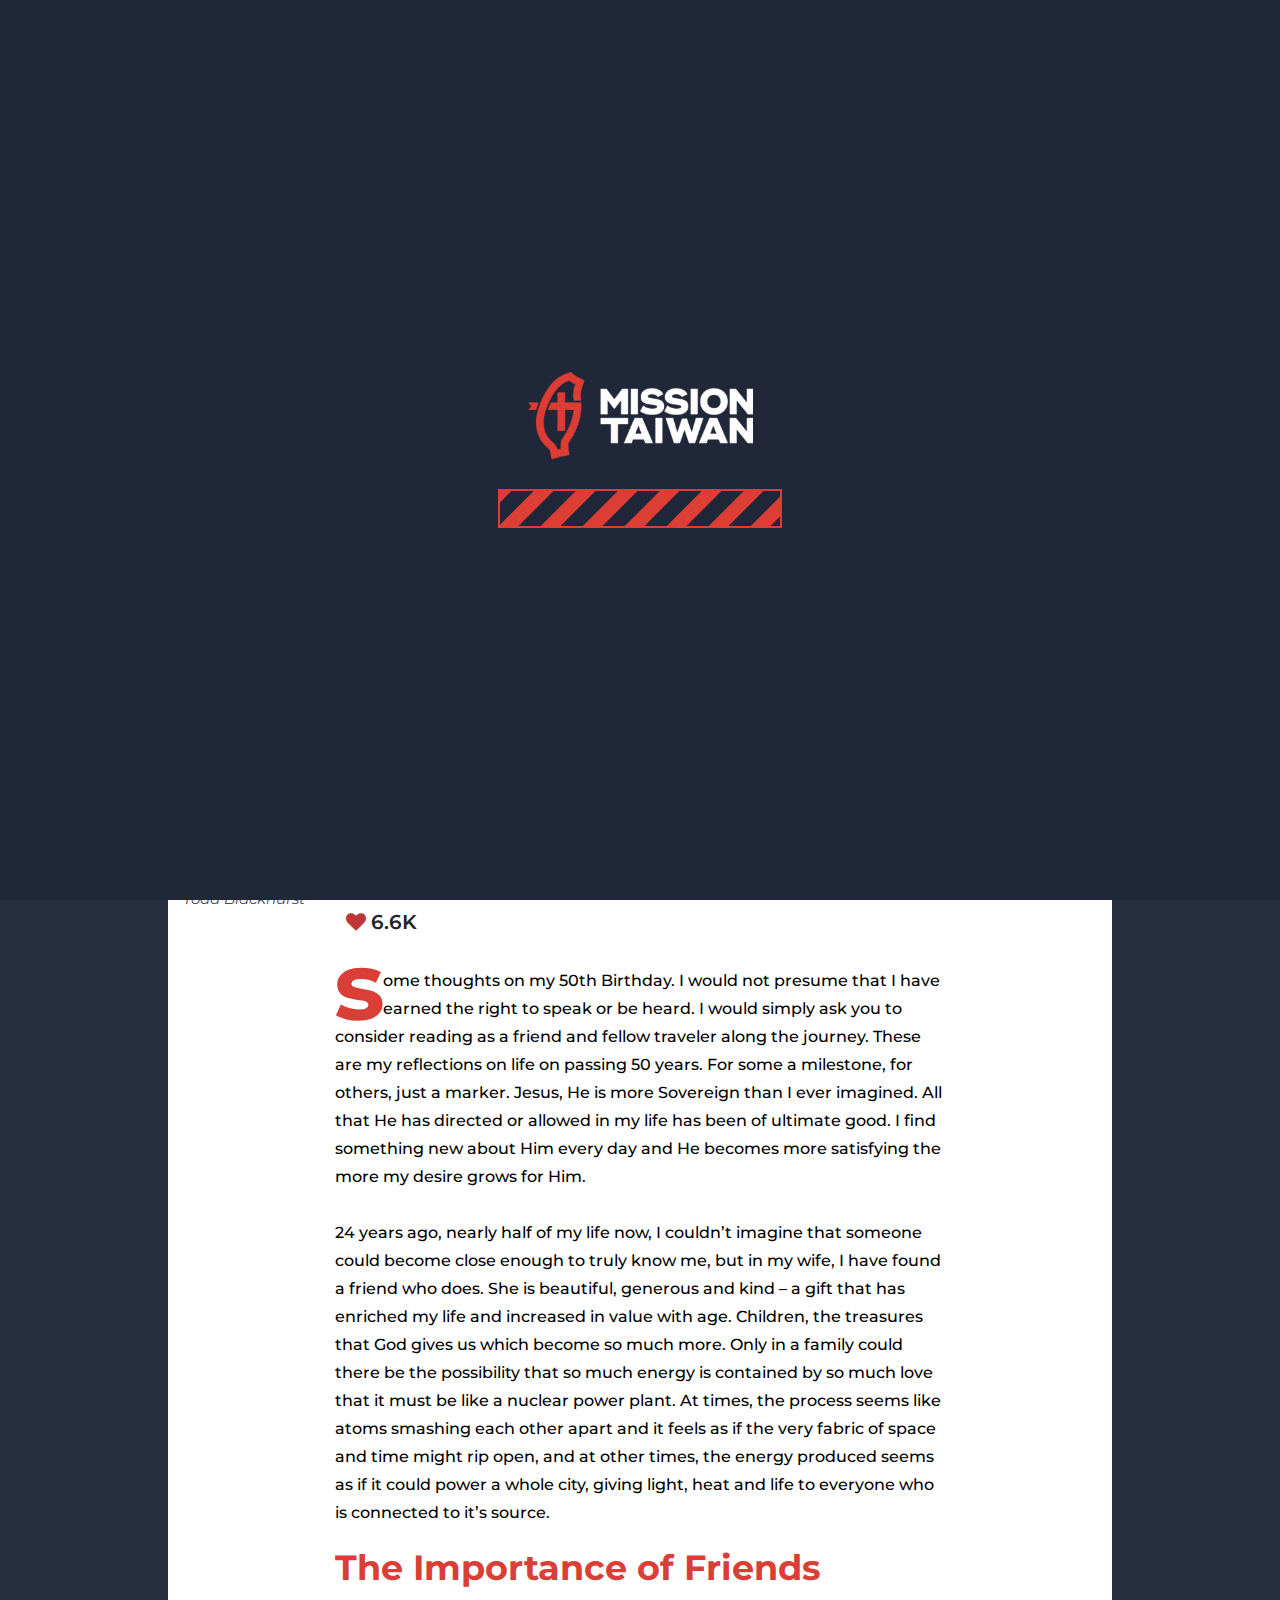
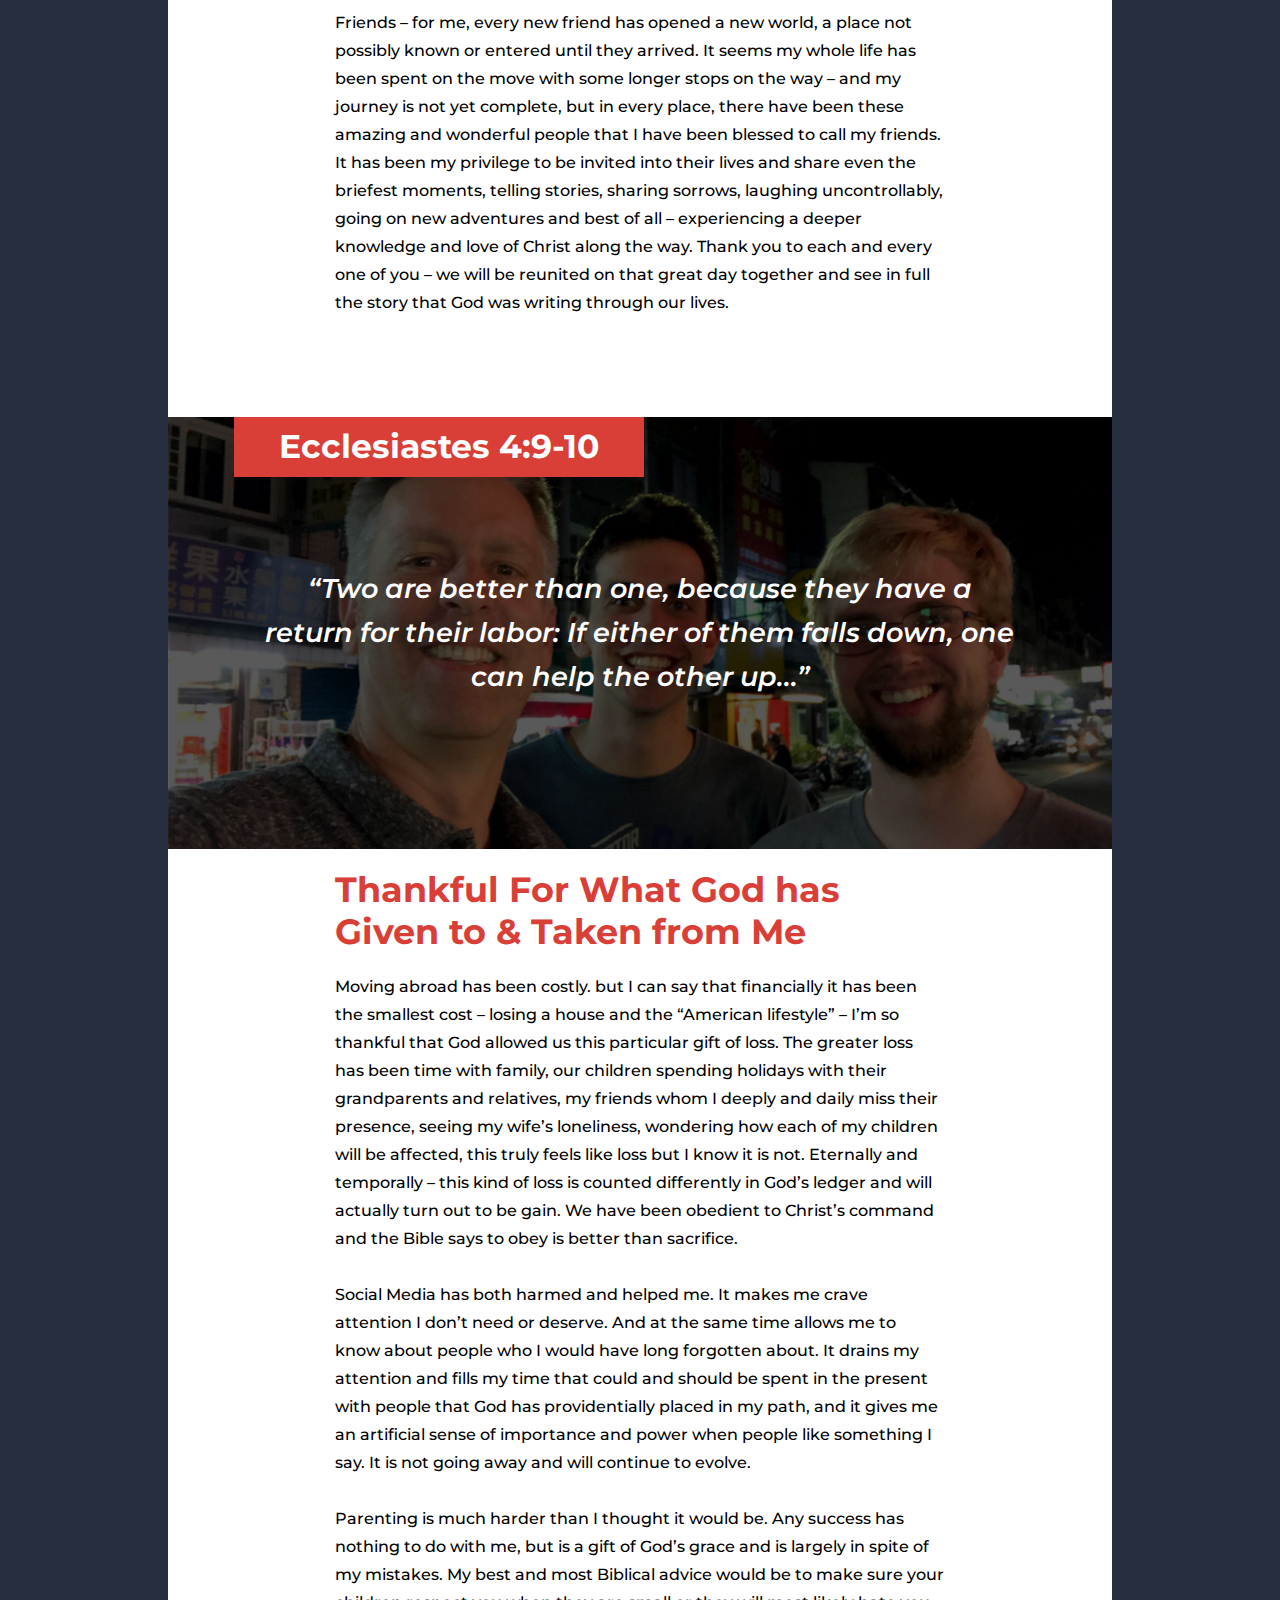
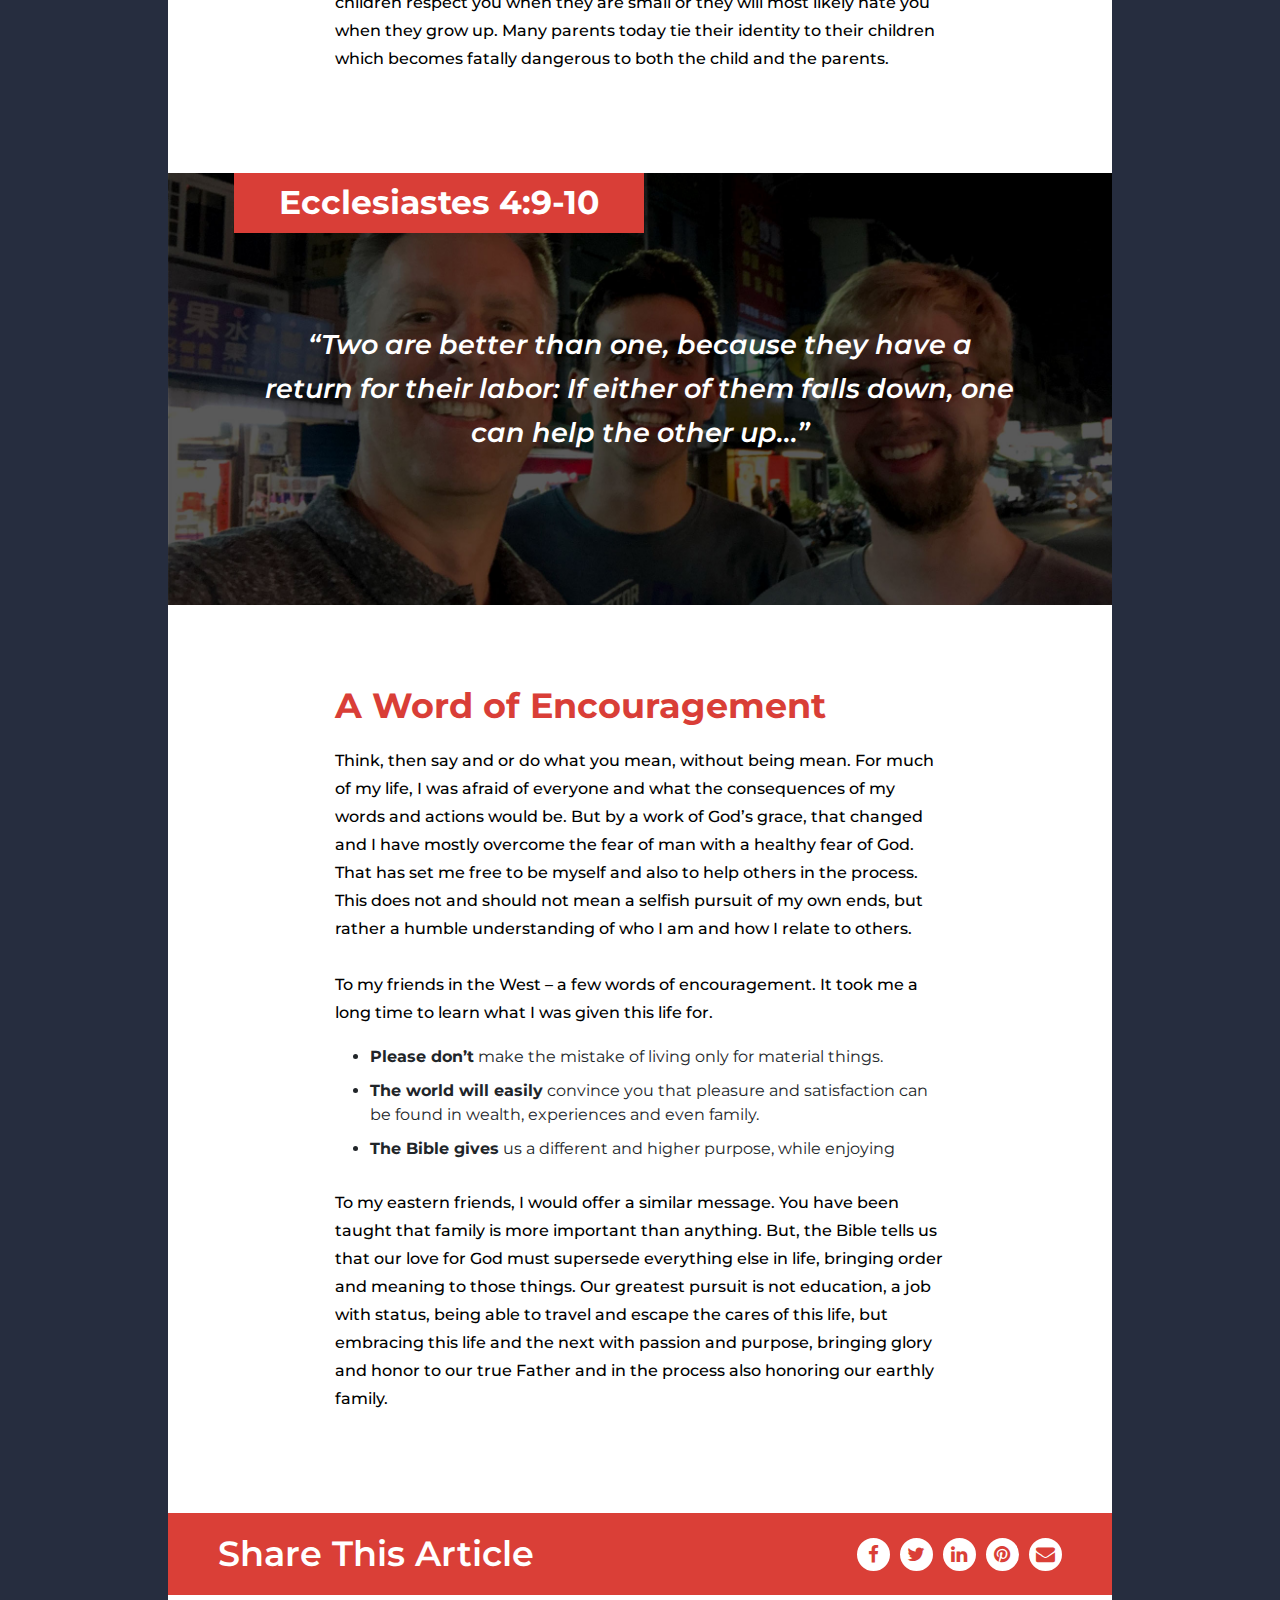
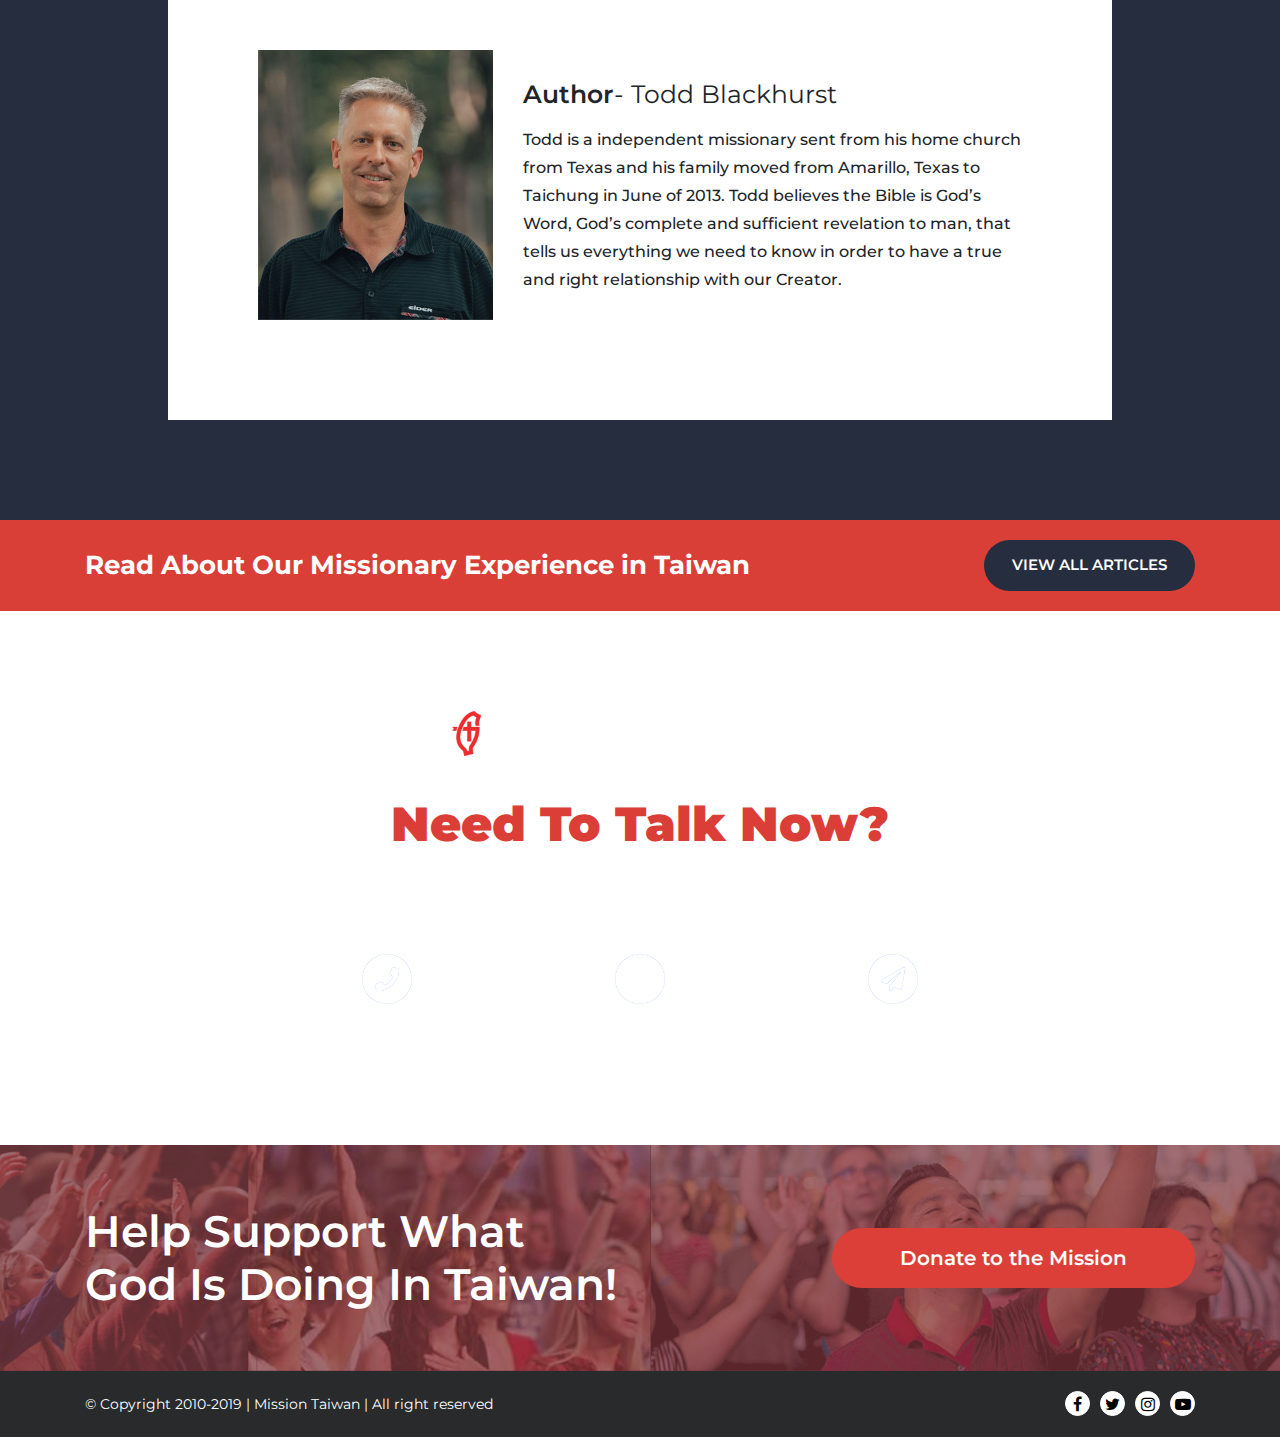
<file: blog-post.html>
<!DOCTYPE html>
<html>

<head>
    <!--Metas-->
    <meta charset="utf-8">
    <meta name="description" content="This Is A Protfolio Website">
    <meta name="title" content="This Is A Protfolio Website">
    <meta name="viewport" content="width=device-width, initial-scale=1">

    <!--Title-->
    <title>Blogpost | Mission Taiwan</title>

    <!--Favicon Icon-->
    <link rel="Shortcut icon" type="images/png" href="images/favicon.png">


    <!--StyleSheets-->
    <!--Normalizer-->
    <link rel="stylesheet" type="text/css" media="all" href="css/normalize.css">

    <!--Reset-->
    <link rel="stylesheet" type="text/css" media="all" href="css/reset.css">

    <!--Fontawesome-->
    <link rel="stylesheet" type="text/css" media="all" href=" css/font-awesome.min.css">

    <!--Animate Css-->
    <link rel="stylesheet" type="text/css" media="all" href="css/animate.min.css">

    <!--Bootstrap-->
    <link rel="stylesheet" type="text/css" media="all" href="css/bootstrap.min.css">

    <!--Main Css-->
    <link rel="stylesheet" type="text/css" media="all" href="css/style.css">

    <!--Responsive Css-->
    <link rel="stylesheet" type="text/css" media="all" href="css/responsive.css">

    <!--Google Fonts-->
    <link href="https://fonts.googleapis.com/css?family=Montserrat:300,400,500,600,700,800,900&display=swap"
        rel="stylesheet">

</head>

<body>
    <!--[if IE]>
		<p class="browserupgrade">You are using an <strong>outdated</strong> browser. Please <a href="https://browsehappy.com/">upgrade your browser</a> to improve your experience and security.</p>
	<![endif]-->

    <!-- Loder --> 
	<div class="windowLoder">
		<div class="winLoder">
			<div class="load-logo">
				<img src="images/logo.png" alt="">
			</div>
			<div class="load-animation">
				<img src="images/load.svg" alt="">
			</div>
		</div>
    </div>

    <!--========================================================
						Start Header Area 
	=========================================================-->
    <div class="hero-area blog-post-page bg-img">
        <header class="header-area">
            <div class="container-fluid head-padding">
                <div class="header-content row">
                    <div class="logo-area col-lg-4">
                        <a href="#"><img src="images/logo.png" alt=""></a>
                        <button class="nav-btn"><i class="fa fa-bars"></i></button>
                    </div>
                    <div class="menu-area col-lg-8">
                        <div class="mobile-header d-flex-2">
                            <div class="mobile-logo">
                                <a href="#"><img src="images/logo.png" alt=""></a>
                            </div>
                            <div class="cross-btn-area">
                                <button class="close-btn"><i class="fa fa-close"></i></button>
                            </div>
                        </div>
                        <ul class="d-flex-2">
                            <li><a class="active" href="index.html">Home</a></li>
                            <li><a href="about.html">About</a></li>
                            <li><a href="mission.html">Mission</a></li>
                            <li><a href="internship.html">Internship</a></li>
                            <li><a href="blog.html">Blog</a></li>
                            <li><a href="#" class="d-flex-2"><i class="fa fa-heart"></i> Donate</a></li>
                        </ul>
                    </div>
                </div>
            </div>
        </header>
        <div class="banner-area">
            <div class="container">
                <div class="banner-content">
                </div>
            </div>
        </div>
    </div>
    <!--========================================================
						End Header Area 
    =========================================================-->
    <!--========================================================
					Start full Blog Post Content Area 
    =========================================================-->
    <section class="blog-post-area">
        <div class="container">
            <div class="blog-post-content">

                <div class="blog-post-top row">
                    <div class="col-md-2 np">
                        <div class="blog-top-left">
                            <img src="images/blog-post/author.jpg" alt="">
                            <span>Todd Blackhurst</span>
                        </div>
                    </div>
                    <div class="col-md-10 np">
                        <div class="blog-top-right">
                            <h5>Mission Taiwan</h5>
                            <h2>My Thoughts on <br> Turning 50</h2>
                            <span><i class="fa fa-heart"></i>6.6K</span>
                        </div>
                    </div>
                </div>

                <div class="paragraph-content">
                    <p class="first-para">some thoughts on my 50th Birthday. I would not presume that I have earned the right to speak or
                        be heard. I would simply ask you to consider reading as a friend and fellow traveler along the
                        journey. These are my reflections on life on passing 50 years. For some a milestone, for others,
                        just a marker. Jesus, He is more Sovereign than I ever imagined. All that He has directed or
                        allowed in my life has been of ultimate good. I find something new about Him every day and He
                        becomes more satisfying the more my desire grows for Him.
                        <br><br>
                        24 years ago, nearly half of my life now, I couldn’t imagine that someone could become close
                        enough to truly know me, but in my wife, I have found a friend who does. She is beautiful,
                        generous and kind – a gift that has enriched my life and increased in value with age. Children,
                        the treasures that God gives us which become so much more. Only in a family could there be the
                        possibility that so much energy is contained by so much love that it must be like a nuclear
                        power plant. At times, the process seems like atoms smashing each other apart and it feels as if
                        the very fabric of space and time might rip open, and at other times, the energy produced seems
                        as if it could power a whole city, giving light, heat and life to everyone who is connected to
                        it’s source.</p>
                    <h2 class="blog-para-heading">The Importance of Friends</h2>
                    <p>Friends – for me, every new friend has opened a new world, a place not possibly known or entered
                        until they arrived. It seems my whole life has been spent on the move with some longer stops on
                        the way – and my journey is not yet complete, but in every place, there have been these amazing
                        and wonderful people that I have been blessed to call my friends. It has been my privilege to be
                        invited into their lives and share even the briefest moments, telling stories, sharing sorrows,
                        laughing uncontrollably, going on new adventures and best of all – experiencing a deeper
                        knowledge and love of Christ along the way. Thank you to each and every one of you – we will be
                        reunited on that great day together and see in full the story that God was writing through our
                        lives. </p>
                    <div class="empty-padding-1"></div>
                </div>

                <a href="#">
                    <div class="middle-image-area middle-area-1 bg-img">
                        <h3>Ecclesiastes 4:9-10</h3>
                        <p>“Two are better than one, because they have a return for their labor: If either of them falls
                            down, one can help the other up...”</p>
                    </div>
                </a>

                <div class="paragraph-content">
                    <h2 class="blog-para-heading">Thankful For What God has Given to & Taken from Me </h2>
                    <p>Moving abroad has been costly. but I can say that financially it has been the smallest cost –
                        losing a house and the “American lifestyle” – I’m so thankful that God allowed us this
                        particular gift of loss. The greater loss has been time with family, our children spending
                        holidays with their grandparents and relatives, my friends whom I deeply and daily miss their
                        presence, seeing my wife’s loneliness, wondering how each of my children will be affected, this
                        truly feels like loss but I know it is not. Eternally and temporally – this kind of loss is
                        counted differently in God’s ledger and will actually turn out to be gain. We have been obedient
                        to Christ’s command and the Bible says to obey is better than sacrifice.
                        <br><br>
                        Social Media has both harmed and helped me. It makes me crave attention I don’t need or deserve.
                        And at the same time allows me to know about people who I would have long forgotten about. It
                        drains my attention and fills my time that could and should be spent in the present with people
                        that God has providentially placed in my path, and it gives me an artificial sense of importance
                        and power when people like something I say. It is not going away and will continue to evolve.
                        <br><br>
                        Parenting is much harder than I thought it would be. Any success has nothing to do with me, but
                        is a gift of God’s grace and is largely in spite of my mistakes. My best and most Biblical
                        advice would be to make sure your children respect you when they are small or they will most
                        likely hate you when they grow up. Many parents today tie their identity to their children which
                        becomes fatally dangerous to both the child and the parents. </p>
                    <div class="empty-padding-1"></div>
                </div>

                <a href="#">
                    <div class="middle-image-area middle-area-1 bg-img">
                        <h3>Ecclesiastes 4:9-10</h3>
                        <p>“Two are better than one, because they have a return for their labor: If either of them falls
                            down, one can help the other up...”</p>
                    </div>
                </a>

                <div class="paragraph-content">
                    <div class="empty-padding-2"></div>
                    <h2 class="blog-para-heading">A Word of Encouragement</h2>
                    <p>Think, then say and or do what you mean, without being mean. For much of my life, I was afraid of
                        everyone and what the consequences of my words and actions would be. But by a work of God’s
                        grace, that changed and I have mostly overcome the fear of man with a healthy fear of God. That
                        has set me free to be myself and also to help others in the process. This does not and should
                        not mean a selfish pursuit of my own ends, but rather a humble understanding of who I am and how
                        I relate to others.
                        <br><br>
                        To my friends in the West – a few words of encouragement. It took me a long time to learn what I
                        was given this life for. </p>
                    <ul>
                        <li><b>Please don’t</b> make the mistake of living only for material things. </li>
                        <li><b>The world will easily</b> convince you that pleasure and satisfaction can be found in
                            wealth, experiences and even family. </li>
                        <li><b>The Bible gives</b> us a different and higher purpose, while enjoying </li>
                    </ul>
                    <p>To my eastern friends, I would offer a similar message. You have been taught that family is more
                        important than anything. But, the Bible tells us that our love for God must supersede everything
                        else in life, bringing order and meaning to those things. Our greatest pursuit is not education,
                        a job with status, being able to travel and escape the cares of this life, but embracing this
                        life and the next with passion and purpose, bringing glory and honor to our true Father and in
                        the process also honoring our earthly family. </p>
                        <div class="empty-padding-1"></div>
                </div>

                <div class="share-article d-flex-2">
                    <h2>Share This Article</h2>
                    <ul class="d-flex-2">
                        <li><a href="#"><i class="fa fa-facebook"></i></a></li>
                        <li><a href="#"><i class="fa fa-twitter"></i></a></li>
                        <li><a href="#"><i class="fa fa-linkedin"></i></a></li>
                        <li><a href="#"><i class="fa fa-pinterest"></i></a></li>
                        <li><a href="#"><i class="fa fa-envelope"></i></a></li>
                    </ul>
                </div>

                <div class="author-area row d-flex-2">
                    <div class="col-md-4">
                        <div class="author-img">
                            <img src="images/blog-post/author2.jpg" alt="">
                        </div>
                    </div>
                    <div class="col-md-8">
                        <div class="author-info">
                            <span><h4>Author </h4>- Todd Blackhurst</span>
                            <p>Todd is a independent missionary sent from his home church from Texas  and his family moved from Amarillo, Texas to Taichung in June of 2013. Todd believes the Bible is God’s Word, God’s complete and sufficient revelation to man, that tells us everything we need to know in order to have a true and right relationship with our Creator.</p>
                        </div>
                    </div>
                </div>
            </div>
        </div>
    </section>
    <!--========================================================
					End full Blog Post Content Area 
    =========================================================-->

    <!--========================================================
					All Post area Start 
    =========================================================-->
    <div class="view-all-post-area">
        <div class="container">
            <div class="row align-center">
                <div class="col-md-8">
                    <div class="view-all-post-left">
                        <h2>Read About Our Missionary Experience in Taiwan</h2>
                    </div>
                </div>
                <div class="col-md-4">
                    <div class="view-all-post-right">
                        <a href="#">VIEW ALL ARTICLES</a>
                    </div>
                </div>
            </div>
        </div>
    </div>
    <!--========================================================
					All Post area End 
    =========================================================-->


    <!--========================================================
						Talk Area Start
	=========================================================-->
    <section class="talk-area">
        <div class="container">
            <div class="row">
                <div class="col-md-12">
                    <div class="talk-head">
                        <img src="images/contact/logo.png" alt="">
                        <h1>Need To Talk Now?</h1>
                        <p>CAN’T WAIT TO MAKE A DIFFERENCE</p>
                    </div>
                </div>
                <div class="col-md-8 offset-md-2">
                    <div class="row">
                        <div class="col-md-4">
                            <div class="single-talk">
                                <a href="tel:800.123.4567">
                                    <span>
                                        <img src="images/contact/phone.png" alt="">
                                    </span>
                                    <p>800.123.4567</p>
                                </a>
                            </div>
                        </div>
                        <div class="col-md-4">
                            <div class="single-talk">
                                <a target="_blank" href="#">
                                    <span>
                                        <img src="images/contact/messenger.png" alt="">
                                    </span>
                                    <p>Messenger Us</p>
                                </a>
                            </div>
                        </div>
                        <div class="col-md-4">
                            <div class="single-talk">
                                <a href="mailto:bappy.llcg@gmail.com">
                                    <span>
                                        <img src="images/contact/plen.png" alt="">
                                    </span>
                                    <p>Email Us</p>
                                </a>
                            </div>
                        </div>
                    </div>
                </div>
            </div>
        </div>
    </section>
    <!--========================================================
						Talk Area End
	=========================================================-->
    <!--========================================================
						Start Support Area
	=========================================================-->
    <section class="support-area post-support bg-img donate-area section-padding">
        <div class="container">
            <div class="support-content row">
                <div class="col-lg-6">
                    <div class="support-heading">
                        <h2>Help Support What God is Doing in Taiwan!</h2>
                    </div>
                </div>
                <div class="col-lg-6">
                    <div class="support-btn blog-post-btn">
                        <a href="#">Donate to the Mission</a>
                    </div>
                </div>
            </div>
        </div>
    </section>
    <!--========================================================
						End Support Area
	=========================================================-->
    <!--========================================================
						Start Footer Area
	=========================================================-->
    <footer class="footer-area">
        <div class="container">
            <div class="footer-content d-flex-2">
                <div class="copytext">
                    <p>&copy; Copyright 2010-2019 | Mission Taiwan | All right reserved</p>
                </div>
                <div class="footer-social-media">
                    <ul class="d-flex-2">
                        <li><a href="#"><i class="fa fa-facebook"></i></a></li>
                        <li><a href="#"><i class="fa fa-twitter"></i></a></li>
                        <li><a href="#"><i class="fa fa-instagram"></i></a></li>
                        <li><a href="#"><i class="fa fa-youtube-play"></i></a></li>
                    </ul>
                </div>
            </div>
        </div>
    </footer>
    <!--========================================================
						End Footer Area 
	=========================================================-->

    <!--Normalizer-->
    <script type="text/javascript" src="js/vendor/modernizr-3.7.1.min.js"></script>

    <!--JQuery-->
    <script type="text/javascript" src="js/vendor/jquery.js"></script>

    <!--Bootstrap-->
    <script type="text/javascript" src="js/bootstrap.min.js"></script>

    <!--Waypoints-->
    <script type="text/javascript" src="js/waypoints.js"></script>

    <!--Main Js-->
    <script type="text/javascript" src="js/main.js"></script>

</body>

</html>
</file>
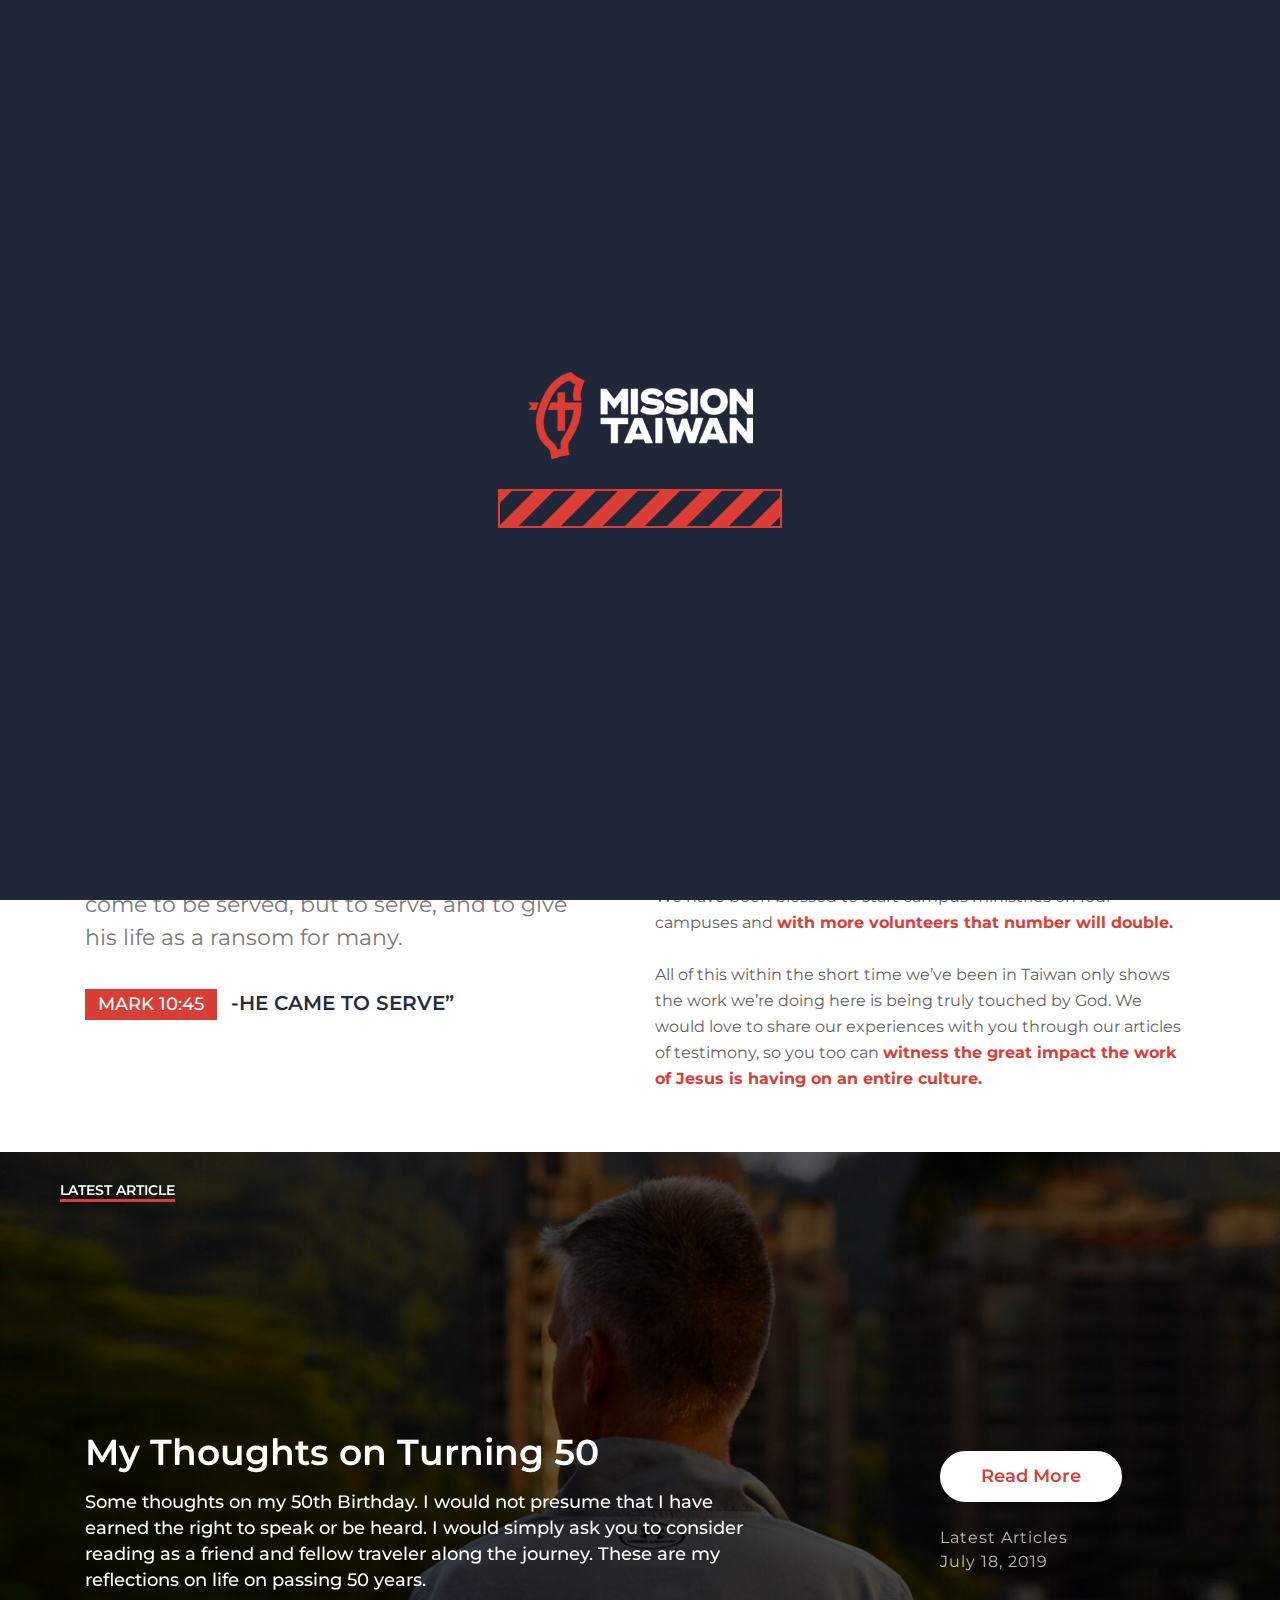
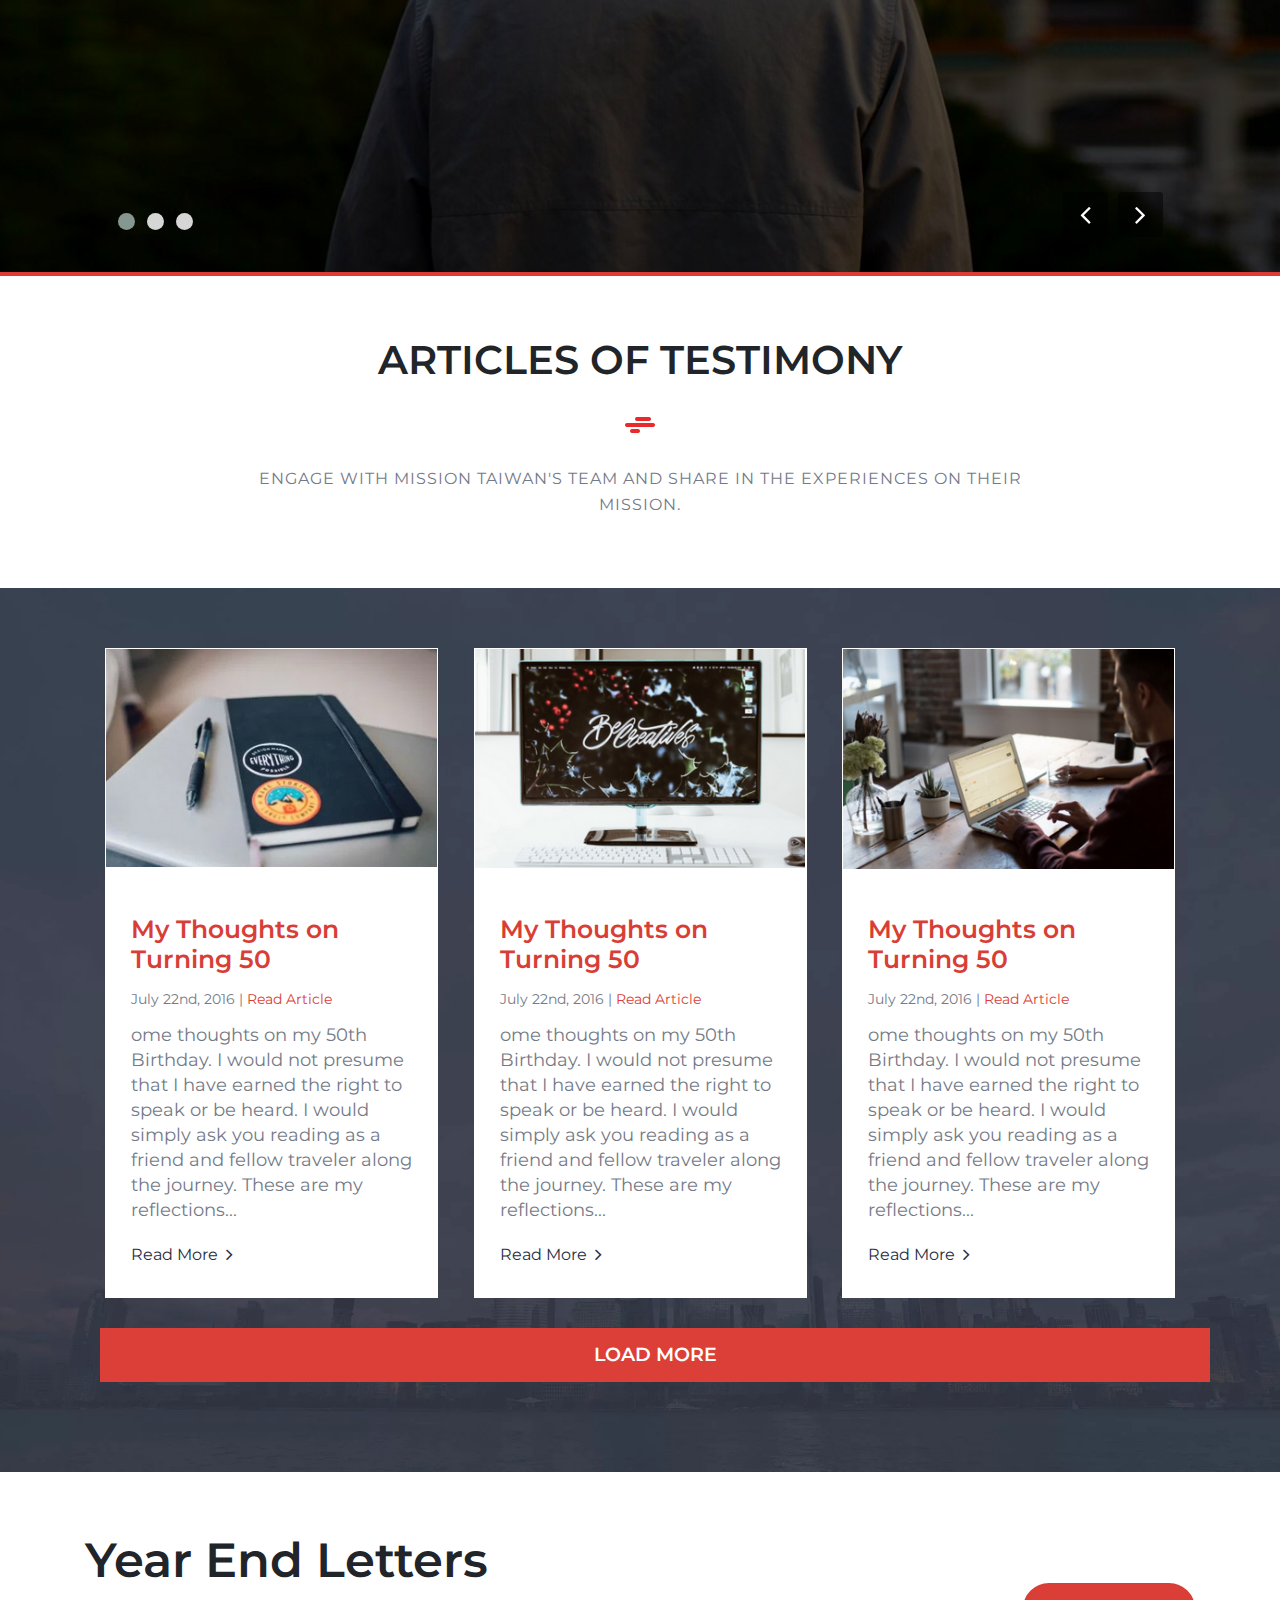
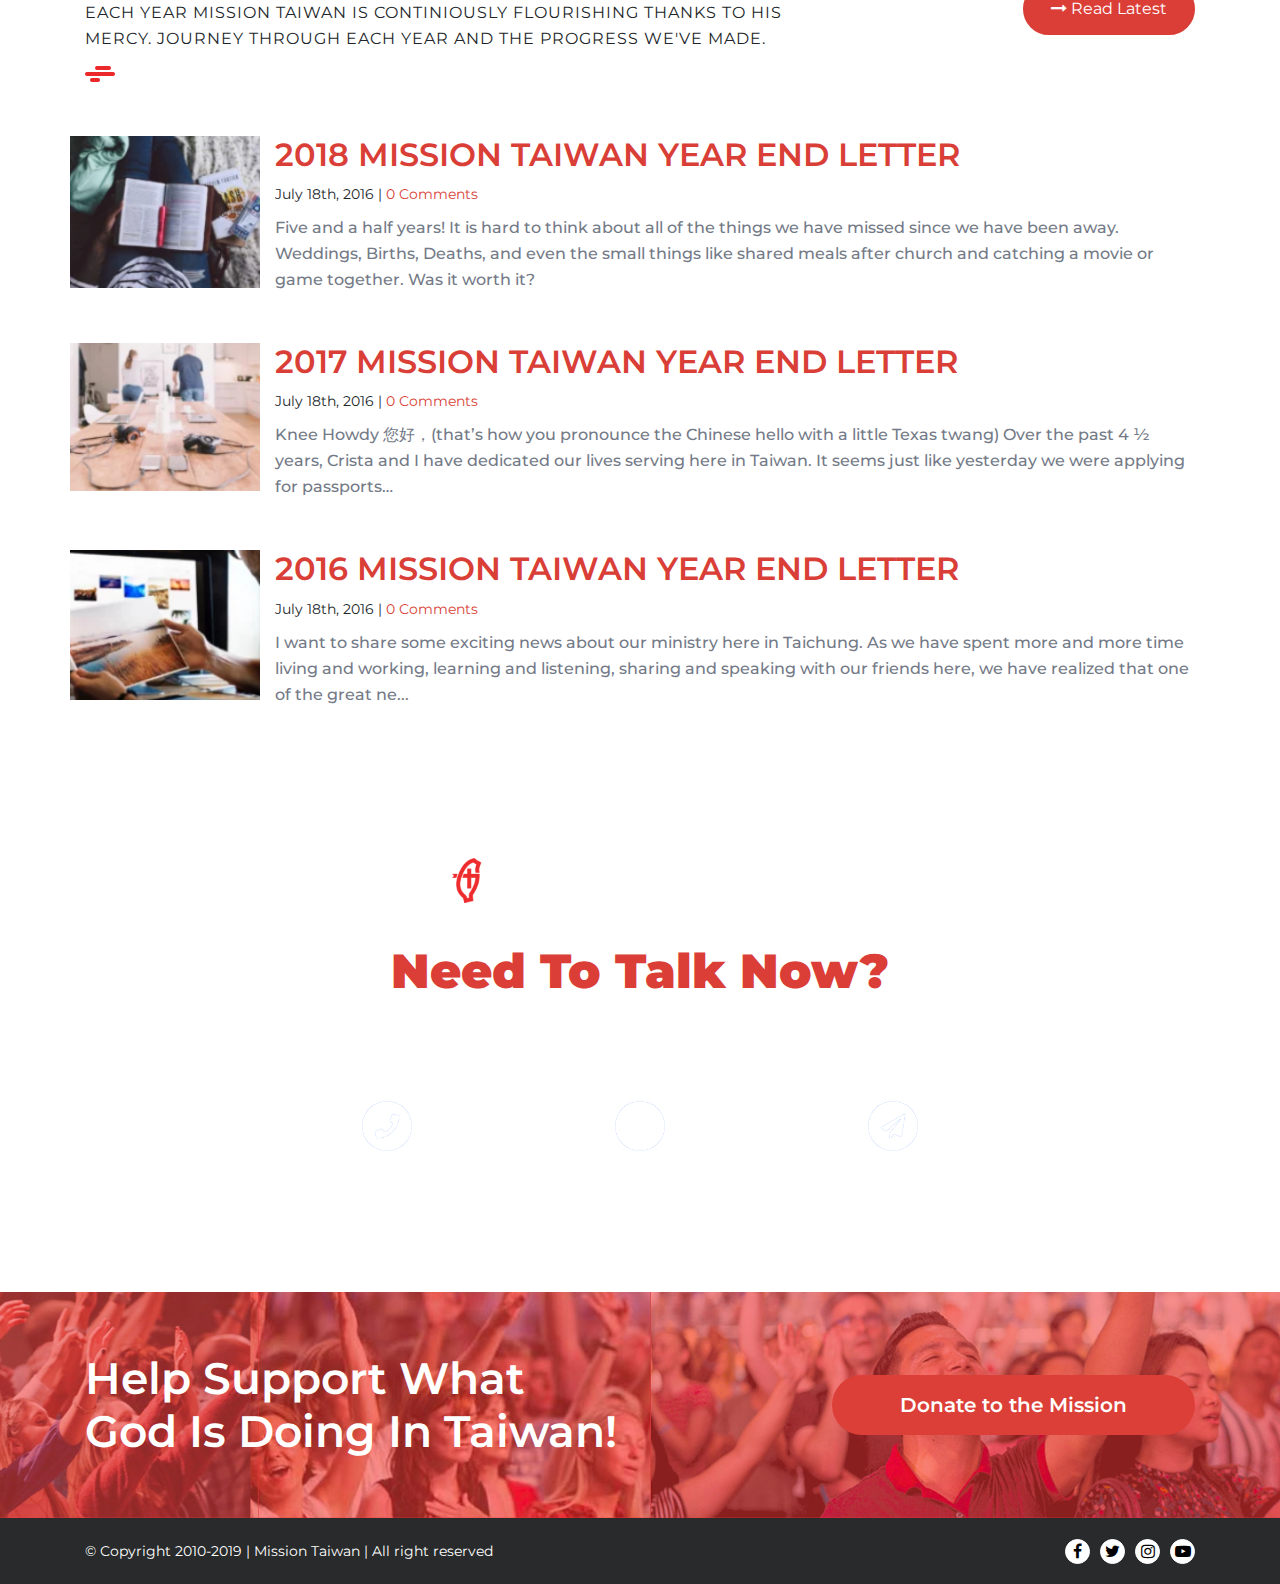
<file: blog.html>
<!DOCTYPE html>
<html>

<head>
	<!--Metas-->
	<meta charset="utf-8">
	<meta name="description" content="This Is A Protfolio Website">
	<meta name="title" content="This Is A Protfolio Website">
	<meta name="viewport" content="width=device-width, initial-scale=1">

	<!--Title-->
	<title>Blog | Mission Taiwan</title>

	<!--Favicon Icon-->
	<link rel="Shortcut icon" type="images/png" href="images/favicon.png">


	<!--StyleSheets-->
	<!--Normalizer-->
	<link rel="stylesheet" type="text/css" media="all" href="css/normalize.css">

	<!--Reset-->
	<link rel="stylesheet" type="text/css" media="all" href="css/reset.css">

	<!--Fontawesome-->
	<link rel="stylesheet" type="text/css" media="all" href=" css/font-awesome.min.css">

	<!--Animate Css-->
	<link rel="stylesheet" type="text/css" media="all" href="css/animate.min.css">

	<!--Owl Carousel-->
	<link rel="stylesheet" type="text/css" media="all" href="css/owl.carousel.min.css">
	<link rel="stylesheet" type="text/css" media="all" href="css/owl.theme.default.min.css">

	<!--Bootstrap-->
	<link rel="stylesheet" type="text/css" media="all" href="css/bootstrap.min.css">

	<!--Main Css-->
	<link rel="stylesheet" type="text/css" media="all" href="css/style.css">

	<!--Responsive Css-->
	<link rel="stylesheet" type="text/css" media="all" href="css/responsive.css">

	<!--Google Fonts-->
	<link href="https://fonts.googleapis.com/css?family=Montserrat:300,400,500,600,700,800,900&display=swap"
		rel="stylesheet">

</head>

<body>
	<!--[if IE]>
		<p class="browserupgrade">You are using an <strong>outdated</strong> browser. Please <a href="https://browsehappy.com/">upgrade your browser</a> to improve your experience and security.</p>
	<![endif]-->

	<!-- Loder  -->
	<div class="windowLoder">
		<div class="winLoder">
			<div class="load-logo">
				<img src="images/logo.png" alt="">
			</div>
			<div class="load-animation">
				<img src="images/load.svg" alt="">
			</div>
		</div>
	</div>

	<!-- Modal Subs -->
	<div class="modal fade" id="subscribeModal" tabindex="-1" role="dialog" aria-labelledby="exampleModalCenterTitle"
		aria-hidden="true">
		<div class="modal-dialog modal-dialog-centered" role="document">
			<div class="modal-content subs">
				<div class="subs-head bg-img">
					<h2>Mission Taiwan <span>Newsletter</span></h2>
					<p>Subscribe to our bi-weekly newsletter and stay up to date <br>
						with HIS work we are doing in Taiwan.</p>
				</div>
				<div class="subs-form">
					<form action="">
						<div class="subs-input">
							<input type="email" name="" placeholder="Email">
							<button type="submit">SUBSCRIBE</button>
						</div>
					</form>
				</div>
			</div>
		</div>
	</div>
	<!--========================================================
						Start Header Area 
	=========================================================-->
	<div class="hero-area home-page blog-hero bg-img">
		<header class="header-area">
			<div class="container-fluid head-padding">
				<div class="header-content row">
					<div class="logo-area col-lg-4">
						<a href="index.html"><img src="images/logo.png" alt=""></a>
						<button class="nav-btn"><i class="fa fa-bars"></i></button>
					</div>
					<div class="menu-area col-lg-8">
						<div class="mobile-header d-flex-2">
							<div class="mobile-logo">
								<a href="index.html"><img src="images/logo.png" alt=""></a>
							</div>
							<div class="cross-btn-area">
								<button class="close-btn"><i class="fa fa-close"></i></button>
							</div>
						</div>
						<ul class="d-flex-2">
                            <li><a href="index.html">Home</a></li>
                            <li><a href="about.html">About</a></li>
                            <li><a href="mission.html">Mission</a></li>
                            <li><a href="internship.html">Internship</a></li>
                            <li><a class="active" href="blog.html">Blog</a></li>
                            <li><a href="contact.html">Contact</a></li>
                            <li><a href="https://interland3.donorperfect.net/weblink/weblink.aspx?name=E344005&id=5" target="_blank" class="d-flex-2"><i class="fa fa-heart"></i> Donate</a></li>
                        </ul>
					</div>
				</div>
			</div>
		</header>
		<div class="banner-area">
			<div class="container">
				<div class="banner-content">
					<h1>BLOG</h1>
					<p>Read about our missionary experience in Taiwan and how <br>
						we’re bringing the hearts of a Culture closer to Jesus</p>
				</div>
			</div>
			<div class="banner-arrow-icon">
				<img class="animated fadeInDown blog-arrow" src="images/mission-page/arrows.png" alt="">
			</div>
		</div>
	</div>
	<!--========================================================
						End Header Area 
	=========================================================-->
	<!--========================================================
						Start Blog About Area 
	=========================================================-->
	<section class="blog-about section-padding">
		<div class="container">
			<div class="blog-about-content row">
				<div class="col-md-6">
					<div class="blog-about-left">
						<span>
							<img src="images/blog-page/quote-icon.png" alt="">
							For even as the Son of Man did not come to be served, but to serve, and to give his life as
							a ransom for many.
						</span>
						<h5>MARK 10:45</h5>
						<h6> -HE CAME TO SERVE” </h6>
					</div>
				</div>
				<div class="col-md-6">
					<div class="blog-about-right">
						<p class="blog-about-para"> <b>God is answering all of our collective prayers.</b> Our ministry
							continues to grow and the number of people hearing the Gospel is increasing by the day.
							<br><br>

							We have been blessed to start campus ministries on four
							campuses and <b>with more volunteers that number will double.</b><br><br>

							All of this within the short time we’ve been in Taiwan only shows the work we’re doing here
							is being truly touched by God. We would love to share our experiences with you through our
							articles of testimony, so you too can <b>witness the great impact the work of Jesus is
								having on an entire culture. </b></p>
					</div>
				</div>
			</div>
		</div>
	</section>
	<!--========================================================
						End Blog About Area 
	=========================================================-->
	<!--========================================================
						Start Carousel Area 
	=========================================================-->
	<section class="carousel-area">
		<div class="carousel-content owl-carousel owl-theme">
			<!--SINGLE CAROUSEL ITEM-->
			<div class="single-carousel bg-img d-flex-2 carousel-1">
				<h6 class="latest-article">Latest Article</h6>
				<div class="container">
					<div class="row d-flex-2">
						<div class="col-md-9">
							<div class="carousel-left">
								<h2>My Thoughts on Turning 50</h2>
								<p>Some thoughts on my 50th Birthday. I would not presume that I have earned the right to speak or
                        		be heard. I would simply ask you to consider reading as a friend and fellow traveler along the
                       			 journey. These are my reflections on life on passing 50 years. </p>
							</div>
						</div>
						<div class="col-md-3">
							<div class="carousel-right">
								<a href="blog-post.html" class="read-more">Read More</a>
								<a href="#" class="latest-post">Latest Articles</a>
								<span>July 18, 2019</span>
							</div>
						</div>
					</div>
				</div>
			</div>
			<!--SINGLE CAROUSEL ITEM-->
			<div class="single-carousel bg-img d-flex-2 carousel-2">
				<h6 class="latest-article">Latest Article</h6>
				<div class="container">
					<div class="row d-flex-2">
						<div class="col-md-9">
							<div class="carousel-left">
								<h2>Why You Should Invite Missionaries to Visit Your Church.</h2>
								<p>Having a missionary visit your church and/or home can be an exciting opportunity to educate the 
									congregation or your family about what’s happening around the world. In addition, if it is a missionary 
									you support you will become even more connected and personally be able to relate to the reports you receive from across the world.</p>
							</div>
						</div>
						<div class="col-md-3">
							<div class="carousel-right">
								<a href="blog-post.html" class="read-more">Read More</a>
								<a href="#" class="latest-post">Latest Articles</a>
								<span>July 18, 2019</span>
							</div>
						</div>
					</div>
				</div>
			</div>
			<!--SINGLE CAROUSEL ITEM-->
			<div class="single-carousel bg-img d-flex-2 carousel-3">
				<h6 class="latest-article">Latest Article</h6>
				<div class="container">
					<div class="row d-flex-2">
						<div class="col-md-9">
							<div class="carousel-left">
								<h2>Why Your Church Should Go On Short Term Mission Trips.</h2>
								<p>I want to make a case for short term mission trips as part of an overall missions strategy.
								 This comes out of 10 years experience on staff at a medium sized church where we developed an
								  intentional short term mission strategy for the specific purposes I’ll share below...</p>
							</div>
						</div>
						<div class="col-md-3">
							<div class="carousel-right">
								<a href="blog-post.html" class="read-more">Read More</a>
								<a href="#" class="latest-post">Latest Articles</a>
								<span>July 18, 2019</span>
							</div>
						</div>
					</div>
				</div>
			</div>
		</div>
		<div class="slide-progress"></div>
	</section>
	<!--========================================================
						End Carousel Area 
	=========================================================-->
	<!--========================================================
						Start Recent Articles Area 
	=========================================================-->
	<section class="article-area section-padding">
		<div class="blog-section-title">
			<h2>Articles of Testimony</h2>
			<img src="images/blog-page/divide.png" alt="">
			<p>ENGAGE WITH MISSION TAIWAN'S TEAM AND SHARE IN THE EXPERIENCES ON THEIR MISSION.</p>

		</div>
		<div class="all-articles bg-img section-padding">
			<div class="container">
				<div class="box-container">
					<div class="d-flex">
						<!--SINGLE ARTICLE-->
						<div class="content">
							<div class="single-article article-1">
								<div class="article-img-area">
									<a href="#">
										<img src="images/blog-page/articles/1.png" alt="">
										<div class="overlay d-flex"><i class="fa fa-link"></i></div>
									</a>
								</div>
							</div>
							<div class="article-content">
								<h3><a href="blog-post.html">My Thoughts on Turning 50</a></h3>
								<span>July 22nd, 2016 | <a href="blog-post.html">Read Article</a></span>
								<p>ome thoughts on my 50th Birthday. I would not presume that I have earned 
									the right to speak or be heard. I would simply ask you reading as a friend 
									and fellow traveler along the journey. These are my reflections... </p>
								<a href="blog-post.html" class="read-more-btn">Read More <i class="fa fa-angle-right"></i></a>
							</div>
						</div>
						<!--SINGLE ARTICLE-->
						<div class="content">
							<div class="single-article article-2">
								<div class="article-img-area">
									<a href="#">
										<img src="images/blog-page/articles/2.png" alt="">
										<div class="overlay d-flex"><i class="fa fa-link"></i></div>
									</a>
								</div>
							</div>
							<div class="article-content">
								<h3><a href="blog-post.html">My Thoughts on Turning 50</a></h3>
								<span>July 22nd, 2016 | <a href="blog-post.html">Read Article</a></span>
								<p>ome thoughts on my 50th Birthday. I would not presume that I have earned 
									the right to speak or be heard. I would simply ask you reading as a friend 
									and fellow traveler along the journey. These are my reflections... </p>
								<a href="blog-post.html" class="read-more-btn">Read More <i class="fa fa-angle-right"></i></a>
							</div>
						</div>
						<!--SINGLE ARTICLE-->
						<div class="content">
							<div class="single-article article-3">
								<div class="article-img-area">
									<a href="#">
										<img src="images/blog-page/articles/3.png" alt="">
										<div class="overlay d-flex"><i class="fa fa-link"></i></div>
									</a>
								</div>
							</div>
							<div class="article-content">
								<h3><a href="blog-post.html">My Thoughts on Turning 50</a></h3>
								<span>July 22nd, 2016 | <a href="blog-post.html">Read Article</a></span>
								<p>ome thoughts on my 50th Birthday. I would not presume that I have earned 
									the right to speak or be heard. I would simply ask you reading as a friend 
									and fellow traveler along the journey. These are my reflections... </p>
								<a href="blog-post.html" class="read-more-btn">Read More <i class="fa fa-angle-right"></i></a>
							</div>
						</div>
						<!--SINGLE ARTICLE-->
						<div class="content">
							<div class="single-article article-4">
								<div class="article-img-area">
									<a href="#">
										<img src="images/blog-page/articles/4.png" alt="">
										<div class="overlay d-flex"><i class="fa fa-link"></i></div>
									</a>
								</div>
							</div>
							<div class="article-content">
								<h3><a href="blog-post.html">My Thoughts on Turning 50</a></h3>
								<span>July 22nd, 2016 | <a href="blog-post.html">Read Article</a></span>
								<p>ome thoughts on my 50th Birthday. I would not presume that I have earned 
									the right to speak or be heard. I would simply ask you reading as a friend 
									and fellow traveler along the journey. These are my reflections... </p>
								<a href="blog-post.html" class="read-more-btn">Read More <i class="fa fa-angle-right"></i></a>
							</div>
						</div>
						<!--SINGLE ARTICLE-->
						<div class="content">
							<div class="single-article article-5">
								<div class="article-img-area">
									<a href="#">
										<img src="images/blog-page/articles/5.png" alt="">
										<div class="overlay d-flex"><i class="fa fa-link"></i></div>
									</a>
								</div>
							</div>
							<div class="article-content">
								<h3><a href="blog-post.html">My Thoughts on Turning 50</a></h3>
								<span>July 22nd, 2016 | <a href="blog-post.html">Read Article</a></span>
								<p>ome thoughts on my 50th Birthday. I would not presume that I have earned 
									the right to speak or be heard. I would simply ask you reading as a friend 
									and fellow traveler along the journey. These are my reflections... </p>
								<a href="blog-post.html" class="read-more-btn">Read More <i class="fa fa-angle-right"></i></a>
							</div>
						</div>
						<!--SINGLE ARTICLE-->
						<div class="content">
							<div class="single-article article-6">
								<div class="article-img-area">
									<a href="#">
										<img src="images/blog-page/articles/6.png" alt="">
										<div class="overlay d-flex"><i class="fa fa-link"></i></div>
									</a>
								</div>
							</div>
							<div class="article-content">
								<h3><a href="blog-post.html">My Thoughts on Turning 50</a></h3>
								<span>July 22nd, 2016 | <a href="blog-post.html">Read Article</a></span>
								<p>ome thoughts on my 50th Birthday. I would not presume that I have earned 
									the right to speak or be heard. I would simply ask you reading as a friend 
									and fellow traveler along the journey. These are my reflections... </p>
								<a href="blog-post.html" class="read-more-btn">Read More <i class="fa fa-angle-right"></i></a>
							</div>
						</div>
						<!--SINGLE ARTICLE-->
						<div class="content">
							<div class="single-article article-7">
								<div class="article-img-area">
									<a href="#">
										<img src="images/blog-page/articles/7.png" alt="">
										<div class="overlay d-flex"><i class="fa fa-link"></i></div>
									</a>
								</div>
							</div>
							<div class="article-content">
								<h3><a href="blog-post.html">My Thoughts on Turning 50</a></h3>
								<span>July 22nd, 2016 | <a href="blog-post.html">Read Article</a></span>
								<p>ome thoughts on my 50th Birthday. I would not presume that I have earned 
									the right to speak or be heard. I would simply ask you reading as a friend 
									and fellow traveler along the journey. These are my reflections... </p>
								<a href="blog-post.html" class="read-more-btn">Read More <i class="fa fa-angle-right"></i></a>
							</div>
						</div>
						<!--SINGLE ARTICLE-->
						<div class="content">
							<div class="single-article article-8">
								<div class="article-img-area">
									<a href="#">
										<img src="images/blog-page/articles/8.png" alt="">
										<div class="overlay d-flex"><i class="fa fa-link"></i></div>
									</a>
								</div>
							</div>
							<div class="article-content">
								<h3><a href="blog-post.html">My Thoughts on Turning 50</a></h3>
								<span>July 22nd, 2016 | <a href="blog-post.html">Read Article</a></span>
								<p>ome thoughts on my 50th Birthday. I would not presume that I have earned 
									the right to speak or be heard. I would simply ask you reading as a friend 
									and fellow traveler along the journey. These are my reflections... </p>
								<a href="blog-post.html" class="read-more-btn">Read More <i class="fa fa-angle-right"></i></a>
							</div>
						</div>
						<!--SINGLE ARTICLE-->
						<div class="content">
							<div class="single-article article-9">
								<div class="article-img-area">
									<a href="#">
										<img src="images/blog-page/articles/9.png" alt="">
										<div class="overlay d-flex"><i class="fa fa-link"></i></div>
									</a>
								</div>
							</div>
							<div class="article-content">
								<h3><a href="blog-post.html">My Thoughts on Turning 50</a></h3>
								<span>July 22nd, 2016 | <a href="blog-post.html">Read Article</a></span>
								<p>ome thoughts on my 50th Birthday. I would not presume that I have earned 
									the right to speak or be heard. I would simply ask you reading as a friend 
									and fellow traveler along the journey. These are my reflections... </p>
								<a href="blog-post.html" class="read-more-btn">Read More <i class="fa fa-angle-right"></i></a>
							</div>
						</div>
					</div>
					<a href="#" id="loadMore">Load More</a>
				</div>
			</div>
		</div>
	</section>
	<!--========================================================
						End Recent Articles Area 
	=========================================================-->
	<!--========================================================
						Start Archive Start
	=========================================================-->
	<section class="archive-area">
		<div class="container">
			<div class="archive-section-title d-flex-2 row">
				<div class="a-s-title-left col-md-8">
					<h2>Year End Letters</h2>
					<p>EACH YEAR MISSION TAIWAN IS CONTINIOUSLY FLOURISHING THANKS TO HIS MERCY. JOURNEY THROUGH EACH YEAR AND THE PROGRESS WE'VE MADE.</p>
					<img src="images/blog-page/divide.png" alt="">
				</div>
				<div class="a-s-tile-right col-md-4">
					<a href="#"><i class="fa fa-long-arrow-right"></i> Read Latest</a>
				</div>
			</div>
			<div class="all-archives">
				<!--SINGLE ARCHIVE-->
				<div class="single-archive row">
					<div class="col-md-2 np">
						<div class="archive-img">
							<a href="#"><img src="images/blog-page/archive/1.png" alt=""></a>
						</div>
					</div>
					<div class="col-md-10">
						<div class="archive-content">
							<h3><a href="#">2018 MISSION TAIWAN YEAR END LETTER</a></h3>
							<span>July 18th, 2016 | <a href="#">0 Comments</a></span>
							<p>Five and a half years! It is hard to think about all of the things we have missed since we have
							 been away. Weddings, Births, Deaths, and even the small things like shared meals after church and
							 catching a movie or game together. Was it worth it?</p>
						</div>
					</div>
				</div>
				<!--SINGLE ARCHIVE-->
				<div class="single-archive row">
					<div class="col-md-2 np">
						<div class="archive-img">
							<a href="#"><img src="images/blog-page/archive/2.png" alt=""></a>
						</div>
					</div>
					<div class="col-md-10">
						<div class="archive-content">
							<h3><a href="#">2017 MISSION TAIWAN YEAR END LETTER</a></h3>
							<span>July 18th, 2016 | <a href="#">0 Comments</a></span>
							<p>Knee Howdy 您好，(that’s how you pronounce the Chinese hello with a little Texas twang) Over 
								the past 4 ½ years, Crista and I have dedicated our lives serving here in Taiwan. It seems just 
								like yesterday we were applying for passports…</p>
						</div>
					</div>
				</div>
				<!--SINGLE ARCHIVE-->
				<div class="single-archive row">
					<div class="col-md-2 np">
						<div class="archive-img">
							<a href="#"><img src="images/blog-page/archive/3.png" alt=""></a>
						</div>
					</div>
					<div class="col-md-10">
						<div class="archive-content">
							<h3><a href="#">2016 MISSION TAIWAN YEAR END LETTER</a></h3>
							<span>July 18th, 2016 | <a href="#">0 Comments</a></span>
							<p>I want to share some exciting news about our ministry here in Taichung. As we have spent more and 
								more time living and working, learning and listening, sharing and speaking with our friends here, 
								we have realized that one of the great ne...</p>
						</div>
					</div>
				</div>
			</div>
		</div>
	</section>
	<!--========================================================
						End Archive Start
	=========================================================-->
	<!--========================================================
						Talk Area Start
	=========================================================-->
	<section class="talk-area">
		<div class="container">
			<div class="row">
				<div class="col-md-12">
					<div class="talk-head">
						<img src="images/contact/logo.png" alt="">
						<h1>Need To Talk Now?</h1>
						<p>CAN’T WAIT TO MAKE A DIFFERENCE</p>
					</div>
				</div>
				<div class="col-md-8 offset-md-2">
					<div class="row">
						<div class="col-md-4">
							<div class="single-talk">
								<a href="tel:886.979.045.654">
									<span>
										<img src="images/contact/phone.png" alt="">
									</span>
									<p>+886.979.045.654</p>
								</a>
							</div>
						</div>
						<div class="col-md-4">
							<div class="single-talk">
								<a target="_blank" href="http://m.me/missiontaiwan.org">
									<span>
										<img src="images/contact/messenger.png" alt="">
									</span>
									<p>Messenger Us</p>
								</a>
							</div>
						</div>
						<div class="col-md-4">
							<div class="single-talk">
								<a href="mailto:todd.blackhurst@missiontaiwan.org">
									<span>
										<img src="images/contact/plen.png" alt="">
									</span>
									<p>Email Us</p>
								</a>
							</div>
						</div>
					</div>
				</div>
			</div>
		</div>
	</section>
	<!--========================================================
							Talk Area End
	=========================================================-->
	<!--========================================================
						Start Support Area
	=========================================================-->
	<section class="support-area bg-img blog-donate-area donate-area section-padding">
		<div class="container">
			<div class="support-content row">
				<div class="col-lg-6">
					<div class="support-heading">
						<h2>Help Support What God is Doing in Taiwan!</h2>
					</div>
				</div>
				<div class="col-lg-6">
					<div class="support-btn">
						<a href="https://interland3.donorperfect.net/weblink/weblink.aspx?name=E344005&id=5" target="_blank">Donate to the Mission</a>
					</div>
				</div>
			</div>
		</div>
	</section>
	<!--========================================================
							End Support Area
	=========================================================-->
	<!--========================================================
						Start Footer Area
	=========================================================-->
	<footer class="footer-area">
		<div class="container">
			<div class="footer-content d-flex-2">
				<div class="copytext">
					<p>&copy; Copyright 2010-2019 | Mission Taiwan | All right reserved</p>
				</div>
				<div class="footer-social-media">
					<ul class="d-flex-2">
                        <li><a href="https://www.facebook.com/missiontaiwan.org/" target="_blank"><i class="fa fa-facebook"></i></a></li>
                        <li><a href="https://twitter.com/taichungif" target="_blank"><i class="fa fa-twitter"></i></a></li>
                        <li><a href="https://www.instagram.com/missiontaiwan/" target="_blank"><i class="fa fa-instagram"></i></a></li>
                        <li><a href="https://www.youtube.com/channel/UC8EdFCt4nO6G58hiboSGMSg" target="_blank"><i class="fa fa-youtube-play"></i></a></li>
                    </ul>
				</div>
			</div>
		</div>
	</footer>
	<!--========================================================
						End Footer Area 
	=========================================================-->

	<!--Normalizer-->
	<script type="text/javascript" src="js/vendor/modernizr-3.7.1.min.js"></script>

	<!--JQuery-->
	<script type="text/javascript" src="js/vendor/jquery.js"></script>

	<!--Bootstrap-->
	<script type="text/javascript" src="js/bootstrap.min.js"></script>

	<!--Owl Carousel-->
	<script type="text/javascript" src="js/owl.carousel.min.js"></script>

	<!--Waypoints-->
	<script type="text/javascript" src="js/waypoints.js"></script>

	<!--Main Js-->
	<script type="text/javascript" src="js/main.js"></script>

</body>

</html>
</file>
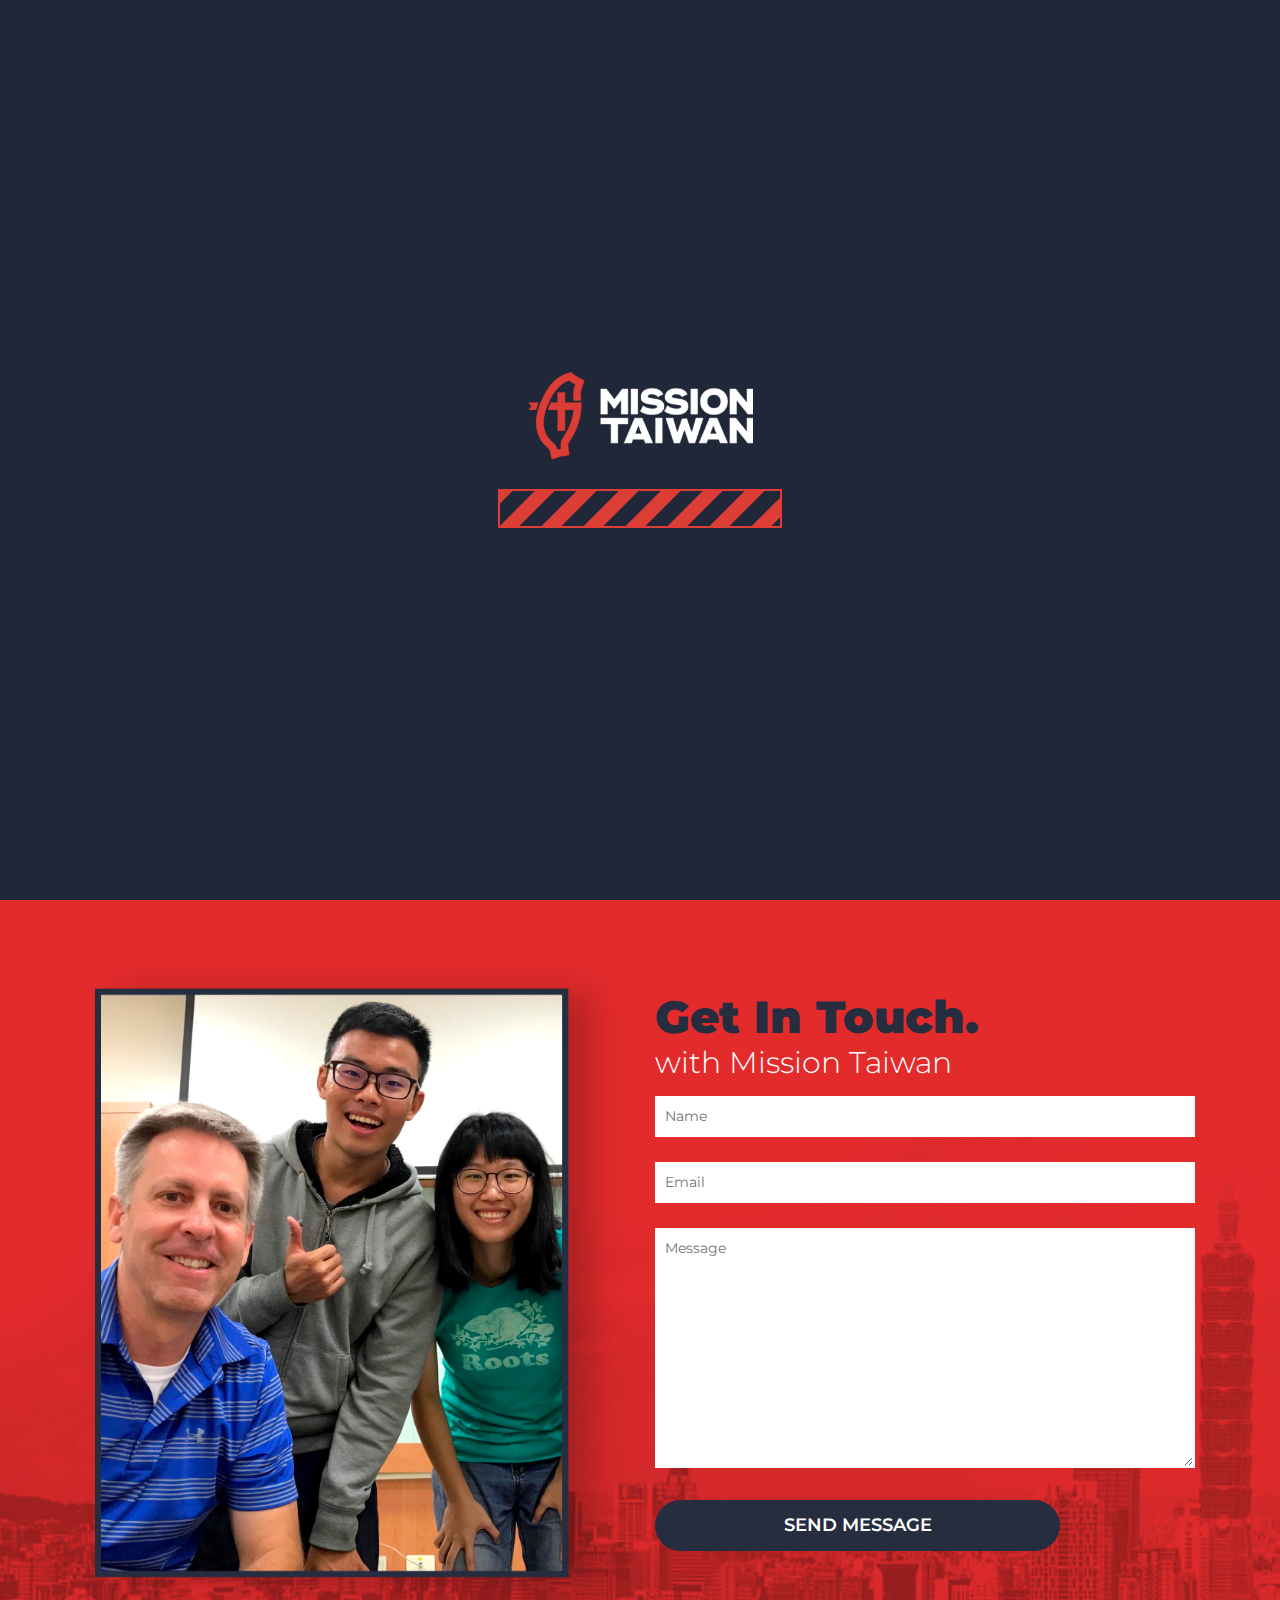
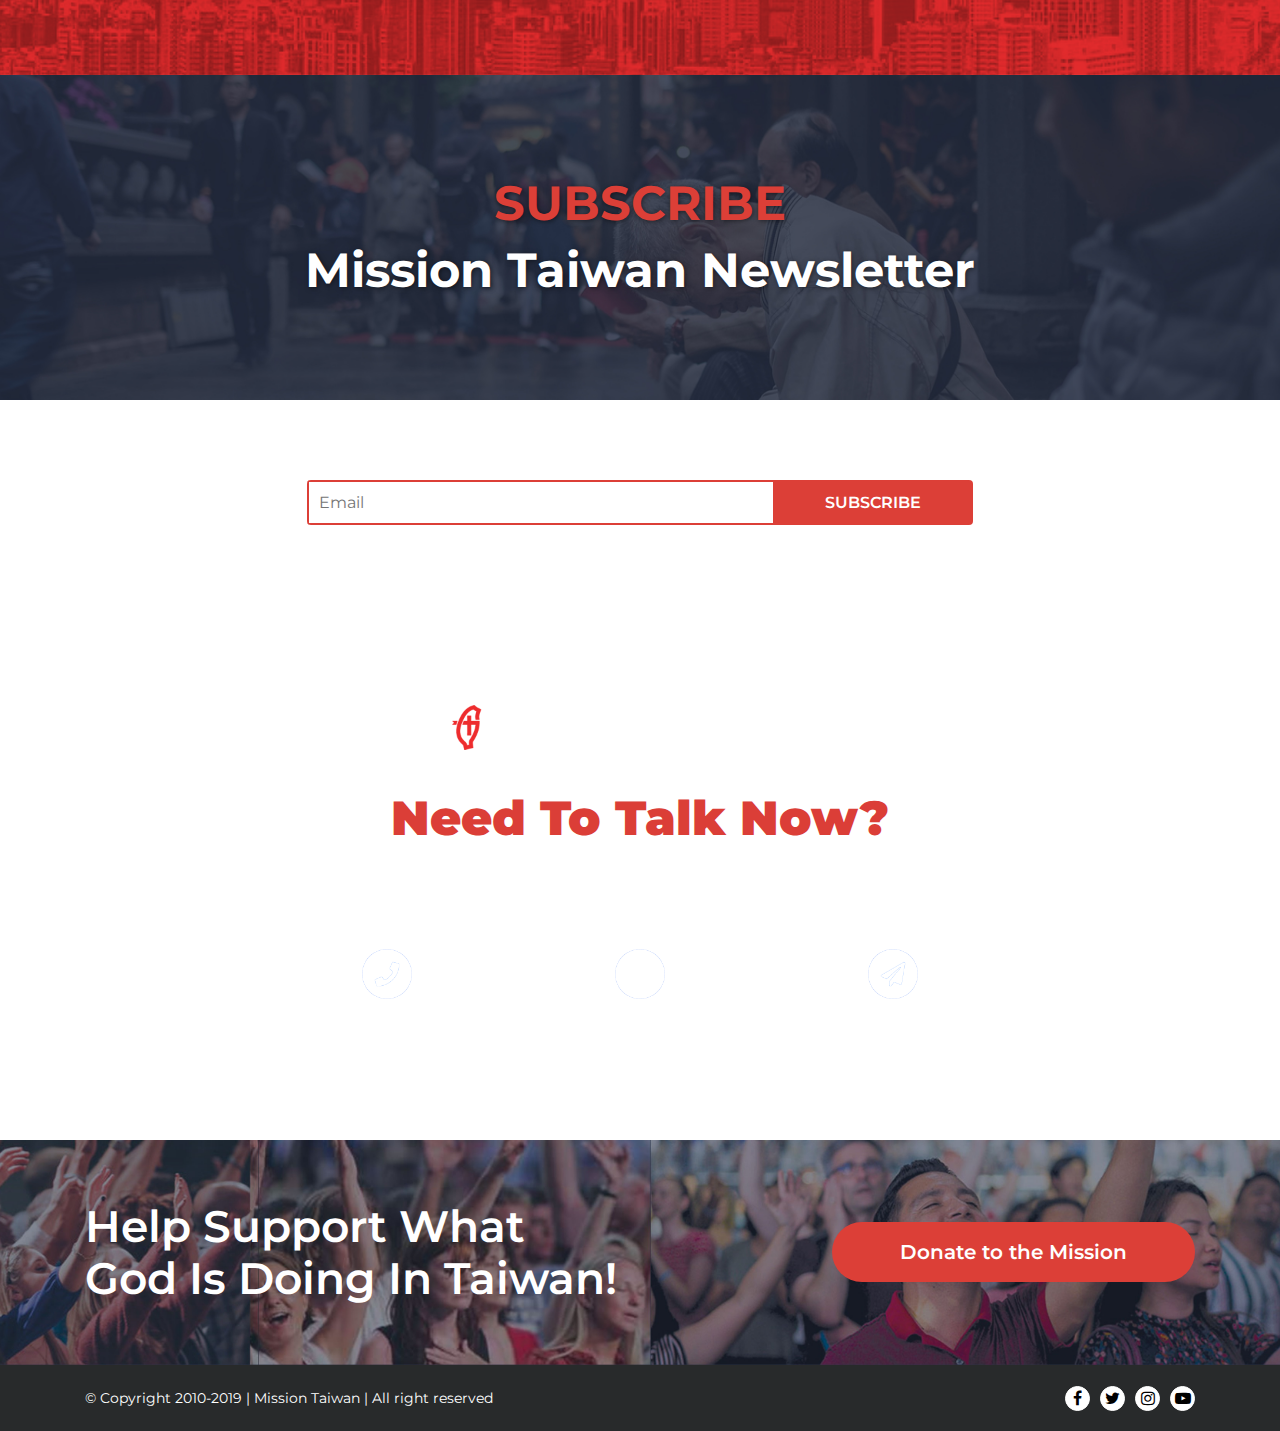
<file: contact.html>
<!DOCTYPE html>
<html>

<head>
    <!--Metas-->
    <meta charset="utf-8">
    <meta name="description" content="">
    <meta name="title" content="">
    <meta name="viewport" content="width=device-width, initial-scale=1">

    <!--Title-->
    <title>Contact | Mission Taiwan</title>

    <!--Favicon Icon-->
    <link rel="Shortcut icon" type="images/png" href="images/favicon.png">


    <!--StyleSheets-->
    <!--Normalizer-->
    <link rel="stylesheet" type="text/css" media="all" href="css/normalize.css">

    <!--Reset-->
    <link rel="stylesheet" type="text/css" media="all" href="css/reset.css">

    <!--Fontawesome-->
    <link rel="stylesheet" type="text/css" media="all" href=" css/font-awesome.min.css">

    <!--Bootstrap-->
    <link rel="stylesheet" type="text/css" media="all" href="css/bootstrap.min.css">

    <!--Animate Css-->
    <link rel="stylesheet" type="text/css" media="all" href="css/animate.min.css">

    <!--Main Css-->
    <link rel="stylesheet" type="text/css" media="all" href="css/style.css">

    <!--Responsive Css-->
    <link rel="stylesheet" type="text/css" media="all" href="css/responsive.css">

    <!--Google Fonts-->
    <link href="https://fonts.googleapis.com/css?family=Montserrat:300,400,500,600,700,800,900&display=swap"
        rel="stylesheet">

</head>

<body>
    <!--[if IE]>
		<p class="browserupgrade">You are using an <strong>outdated</strong> browser. Please <a href="https://browsehappy.com/">upgrade your browser</a> to improve your experience and security.</p>
    <![endif]-->
    
    <!-- Loder  -->
	<div class="windowLoder">
		<div class="winLoder">
			<div class="load-logo">
				<img src="images/logo.png" alt="">
			</div>
			<div class="load-animation">
				<img src="images/load.svg" alt="">
			</div>
		</div>
	</div>

    <!-- Modal Subs -->
    <div class="modal fade" id="subscribeModal" tabindex="-1" role="dialog" aria-labelledby="exampleModalCenterTitle"
        aria-hidden="true">
        <div class="modal-dialog modal-dialog-centered" role="document">
            <div class="modal-content subs">
                <div class="subs-head bg-img">
                    <h2>Mission Taiwan <span>Newsletter</span></h2>
                    <p>Subscribe to our bi-weekly newsletter and stay up to date <br>
                        with HIS work we are doing in Taiwan.</p>
                </div>
                <div class="subs-form">
                    <form action="">
                        <div class="subs-input">
                            <input type="email" name="" placeholder="Email">
                            <button type="submit">SUBSCRIBE</button>
                        </div>
                    </form>
                </div>
            </div>
        </div>
    </div>
    <!-- Modal Video  -->
    <div class="modal fade" id="videoPop" tabindex="-1" role="dialog" aria-labelledby="exampleModalCenterTitle"
        aria-hidden="true">
        <div class="modal-dialog modal-dialog-centered" role="document">
            <div class="modal-content subs">
                <div class="popVideo">
                    <iframe src="https://www.youtube.com/embed/_a_ClPntJm4" frameborder="0"
                        allow="accelerometer; autoplay; encrypted-media; gyroscope; picture-in-picture"
                        allowfullscreen></iframe>
                </div>
            </div>
        </div>
    </div>

    <!--========================================================
						Start Header Area 
	=========================================================-->
    <div class="hero-area contact-hero bg-img">
        <header class="header-area about-page-header">
            <div class="container-fluid head-padding">
                <div class="header-content row">
                    <div class="logo-area col-lg-4">
                        <a href="index.html"><img src="images/logo.png" alt=""></a>
                        <button class="nav-btn"><i class="fa fa-bars"></i></button>
                    </div>
                    <div class="menu-area col-lg-8">
                        <div class="mobile-header d-flex-2">
                            <div class="mobile-logo">
                                <a href="index.html"><img src="images/logo.png" alt=""></a>
                            </div>
                            <div class="cross-btn-area">
                                <button class="close-btn"><i class="fa fa-close"></i></button>
                            </div>
                        </div>
                        <ul class="d-flex-2">
                            <li><a href="index.html">Home</a></li>
                            <li><a href="about.html">About</a></li>
                            <li><a href="mission.html">Mission</a></li>
                            <li><a href="internship.html">Internship</a></li>
                            <li><a href="blog.html">Blog</a></li>
                            <li><a class="active" href="contact.html">Contact</a></li>
                            <li><a href="https://interland3.donorperfect.net/weblink/weblink.aspx?name=E344005&id=5" target="_blank" class="d-flex-2"><i class="fa fa-heart"></i> Donate</a></li>
                        </ul>
                    </div>
                </div>
            </div>
        </header>
        <div class="banner-area contact-page-bannner">
            <div class="container">
                <div class="banner-content">
                    <h1>CONTACT US</h1>
                    <p>“Ask, and it will be given to you; seek, and you will find; knock, <br />and it will be opened to
                        you.” Matthew 7:7 </p>
                    <div class="banner-arrow-icon">
                        <img class="animated fadeInDown" src="images/mission-page/arrows.png" alt="">
                    </div>
                </div>
            </div>
        </div>
    </div>
    <!--========================================================
						End Header Area 
	=========================================================-->

    <!--========================================================
						Start Info Area 
	=========================================================-->
    <section class="contact-page-info-area">
        <div class="container">
            <div class="row">
                <div class="col-md-12">
                    <div class="contact-page-info">
                        <h3>We Would Love To Hear From You!</h3>
                        <p>Whether you have a question about our mission, how you can support, <br />involvement, or
                            anything else, we are here to answer all your questions.</p>
                    </div>
                </div>
            </div>
        </div>
    </section>
    <!--========================================================
						End Info Area 
	=========================================================-->


    <!--========================================================
						Contact Page Form Area Start 
	=========================================================-->
    <section class="contact-page-form-area section-padding" id="message">
        <div class="container">
            <div class="row">
                <div class="col-md-6">
                    <div class="page-form-left">
                        <img src="images/contact/pepole.png" alt="">
                    </div>
                </div>
                <div class="col-md-6">
                    <div class="page-form-right">
                        <h2>Get In Touch.</h2>
                        <p>with Mission Taiwan</p>
                        <div class="contact-page-form">
                            <form action="">
                                <span>
                                    <input type="text" name="" placeholder="Name">
                                </span>
                                <span>
                                    <input type="email" name="" placeholder="Email">
                                </span>
                                <span>
                                    <textarea name="" placeholder="Message"></textarea>
                                </span>
                                <span>
                                    <input type="submit" value="SEND MESSAGE">
                                </span>
                            </form>
                        </div>
                    </div>
                </div>
            </div>
        </div>
    </section>
    <!--========================================================
						Contact Page Form Area End
    =========================================================-->

    <!--========================================================
						Subscribe Area Start
    =========================================================-->
    <div class="subscribe-area-head" id="subscribe">
        <div class="container">
            <div class="subs-heading-area">
                <h2><span>SUBSCRIBE</span>Mission Taiwan Newsletter</h2>
            </div>
        </div>
    </div>
    <div class="subscribe-form-area">
        <div class="container">
            <div class="subscribe-area-form">
                <form action="">
                    <div class="subs-input">
                        <input type="email" name="" placeholder="Email">
                        <button type="submit">SUBSCRIBE</button>
                    </div>
                </form>
            </div>
        </div>
    </div>
    <!--========================================================
						Subscribe Area End
    =========================================================-->


    <!--========================================================
						Talk Area Start
	=========================================================-->
    <section class="talk-area">
        <div class="container">
            <div class="row">
                <div class="col-md-12">
                    <div class="talk-head">
                        <img src="images/contact/logo.png" alt="">
                        <h1>Need To Talk Now?</h1>
                        <p>CAN’T WAIT TO MAKE A DIFFERENCE</p>
                    </div>
                </div>
                <div class="col-md-8 offset-md-2">
                    <div class="row">
                        <div class="col-md-4">
                            <div class="single-talk">
                                <a href="tel:886.979.045.654">
                                    <span>
                                        <img src="images/contact/phone.png" alt="">
                                    </span>
                                    <p>+886.979.045.654</p>
                                </a>
                            </div>
                        </div>
                        <div class="col-md-4">
                            <div class="single-talk">
                                <a target="_blank" href="http://m.me/missiontaiwan.org">
                                    <span>
                                        <img src="images/contact/messenger.png" alt="">
                                    </span>
                                    <p>Messenger Us</p>
                                </a>
                            </div>
                        </div>
                        <div class="col-md-4">
                            <div class="single-talk">
                                <a href="mailto:todd.blackhurst@missiontaiwan.org">
                                    <span>
                                        <img src="images/contact/plen.png" alt="">
                                    </span>
                                    <p>Email Us</p>
                                </a>
                            </div>
                        </div>
                    </div>
                </div>
            </div>
        </div>
    </section>
    <!--========================================================
						Talk Area End
	=========================================================-->
    <!--========================================================
						Start Support Area
	=========================================================-->
    <section class="support-area bg-img donate-area section-padding">
        <div class="container">
            <div class="support-content row">
                <div class="col-lg-6">
                    <div class="support-heading">
                        <h2>Help Support What God is Doing in Taiwan!</h2>
                    </div>
                </div>
                <div class="col-lg-6">
                    <div class="support-btn">
                        <a href="https://interland3.donorperfect.net/weblink/weblink.aspx?name=E344005&id=5" target="_blank">Donate to the Mission</a>
                    </div>
                </div>
            </div>
        </div>
    </section>
    <!--========================================================
						End Support Area
	=========================================================-->
    <!--========================================================
						Start Footer Area
	=========================================================-->
    <footer class="footer-area">
        <div class="container">
            <div class="footer-content d-flex-2">
                <div class="copytext">
                    <p>&copy; Copyright 2010-2019 | Mission Taiwan | All right reserved</p>
                </div>
                <div class="footer-social-media">
                    <ul class="d-flex-2">
                        <li><a href="https://www.facebook.com/missiontaiwan.org/" target="_blank"><i class="fa fa-facebook"></i></a></li>
                        <li><a href="https://twitter.com/taichungif" target="_blank"><i class="fa fa-twitter"></i></a></li>
                        <li><a href="https://www.instagram.com/missiontaiwan/" target="_blank"><i class="fa fa-instagram"></i></a></li>
                        <li><a href="https://www.youtube.com/channel/UC8EdFCt4nO6G58hiboSGMSg" target="_blank"><i class="fa fa-youtube-play"></i></a></li>
                    </ul>
                </div>
            </div>
        </div>
    </footer>
    <!--========================================================
						End Footer Area 
	=========================================================-->

    <!--Normalizer-->
    <script type="text/javascript" src="js/vendor/modernizr-3.7.1.min.js"></script>

    <!--JQuery-->
    <script type="text/javascript" src="js/vendor/jquery.js"></script>

    <!--Bootstrap-->
    <script type="text/javascript" src="js/bootstrap.min.js"></script>

    <!--Waypoints-->
    <script type="text/javascript" src="js/waypoints.js"></script>

    <!--Main Js-->
    <script type="text/javascript" src="js/main.js"></script>

</body>

</html>
</file>
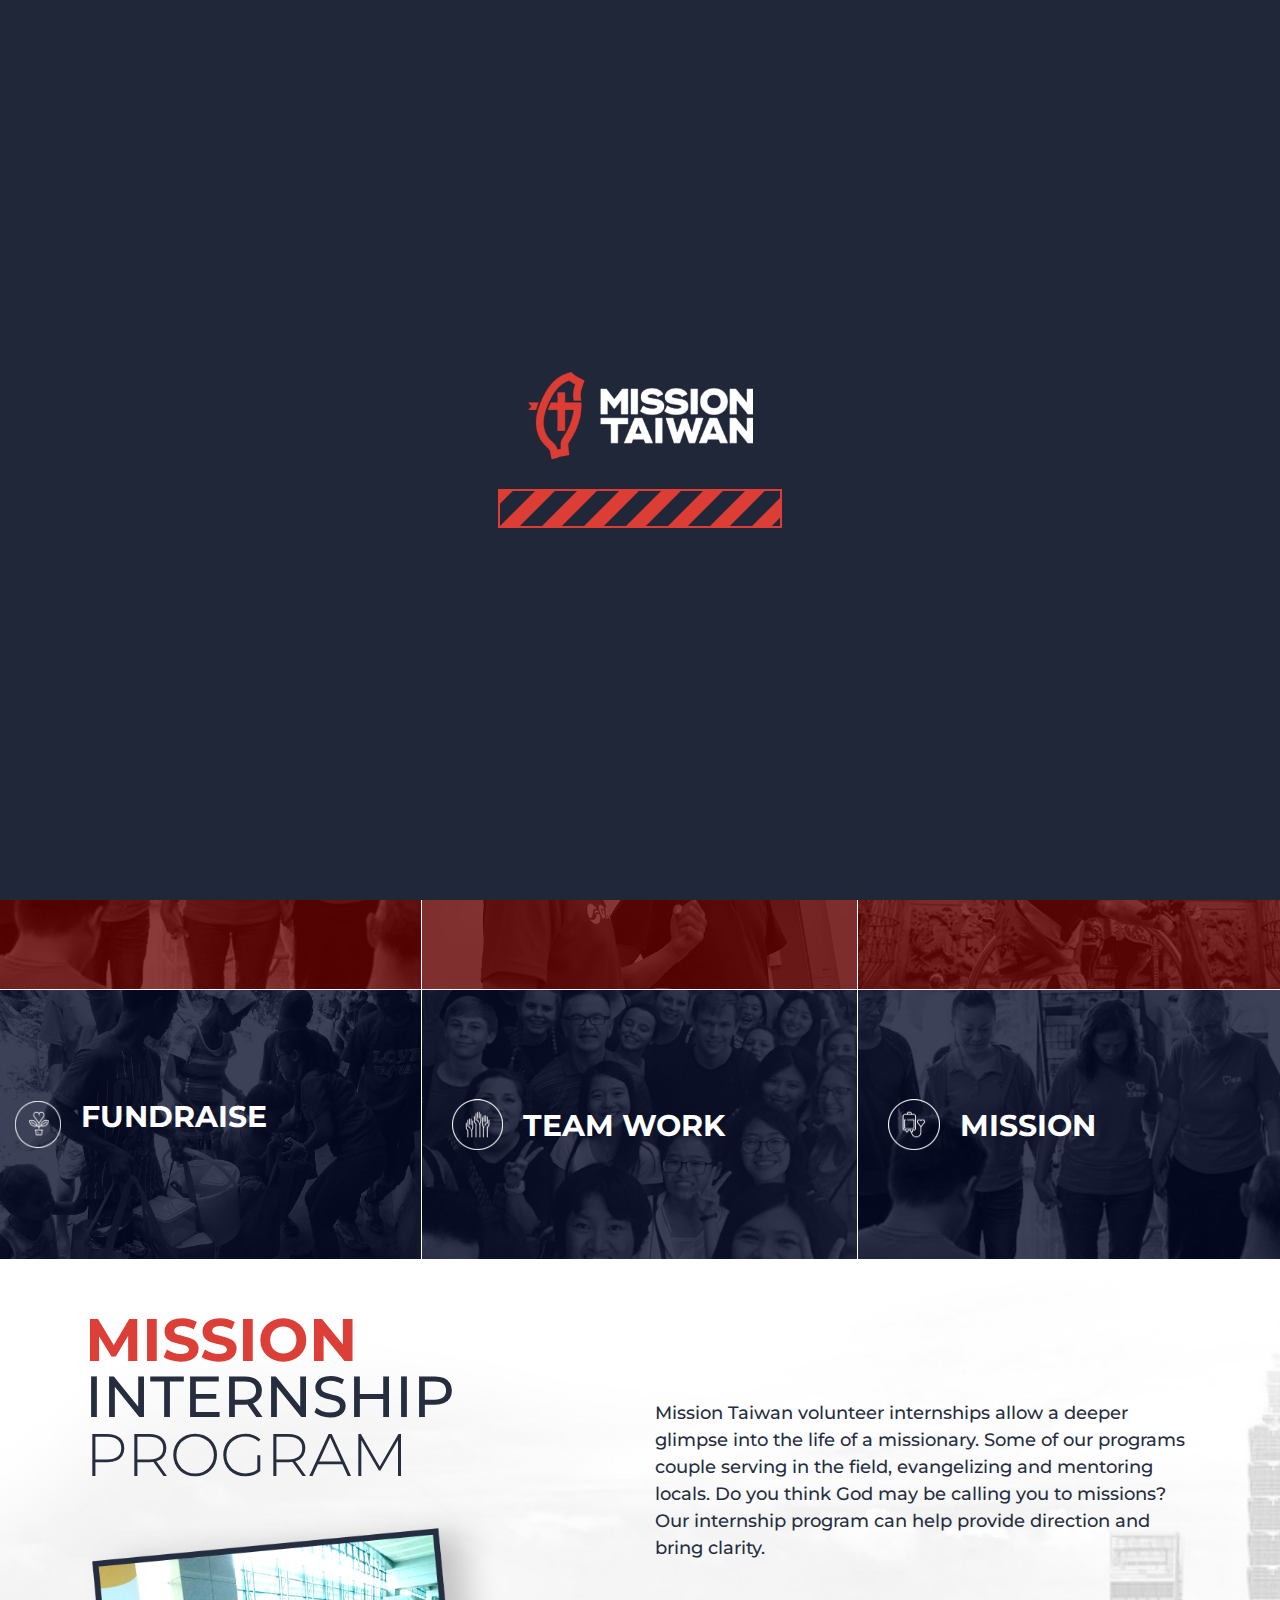
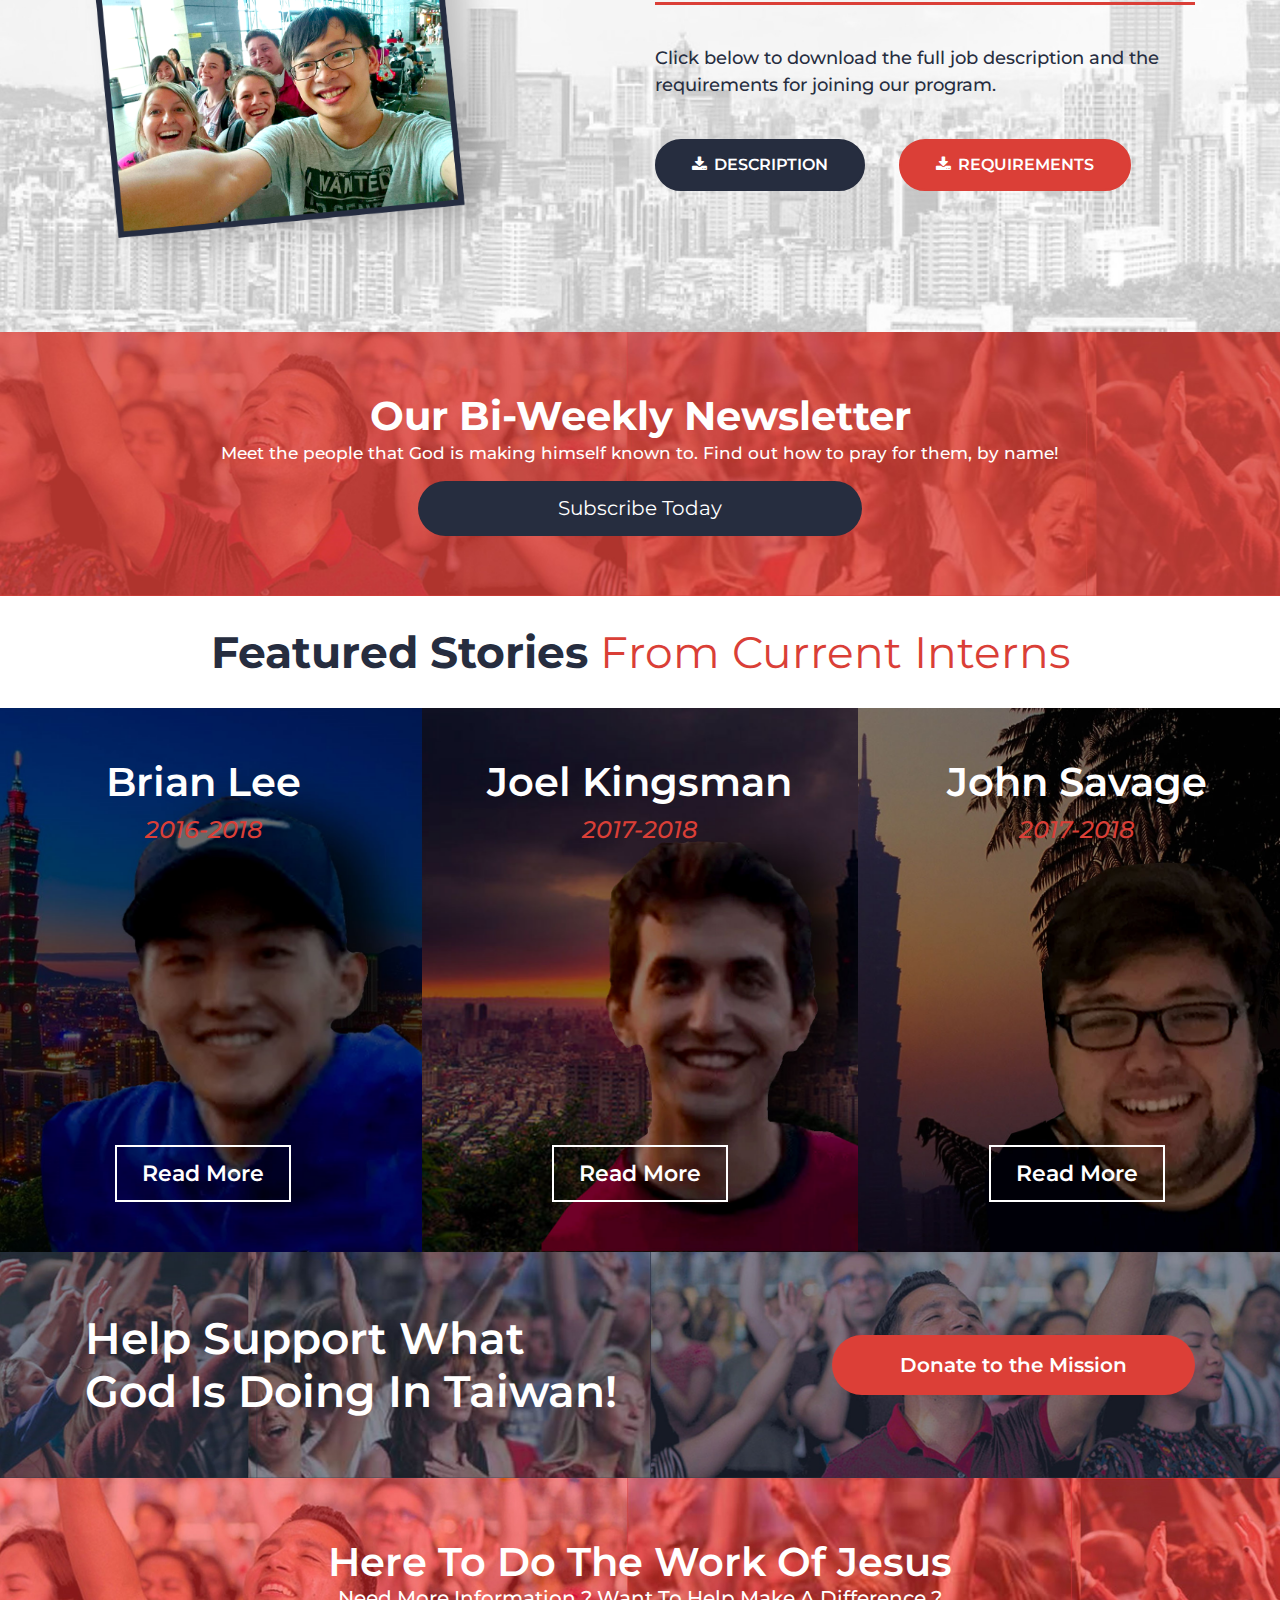
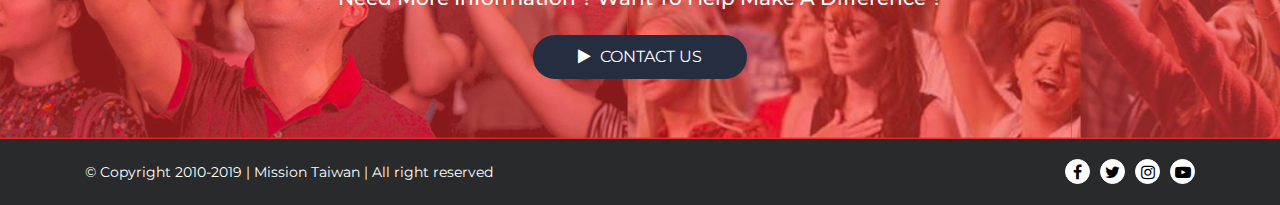
<file: internship.html>
<!DOCTYPE html>
<html>

<head>
    <!--Metas-->
    <meta charset="utf-8">
    <meta name="description" content="This Is A Protfolio Website">
    <meta name="title" content="This Is A Protfolio Website">
    <meta name="viewport" content="width=device-width, initial-scale=1">

    <!--Title-->
    <title>Internship | Mission Taiwan</title>

    <!--Favicon Icon-->
    <link rel="Shortcut icon" type="images/png" href="images/favicon.png">


    <!--StyleSheets-->
    <!--Normalizer-->
    <link rel="stylesheet" type="text/css" media="all" href="css/normalize.css">

    <!--Reset-->
    <link rel="stylesheet" type="text/css" media="all" href="css/reset.css">

    <!--Fontawesome-->
    <link rel="stylesheet" type="text/css" media="all" href="css/font-awesome.min.css">

    <!--Animate Css-->
    <link rel="stylesheet" type="text/css" media="all" href="css/animate.min.css">

    <!--Bootstrap-->
    <link rel="stylesheet" type="text/css" media="all" href="css/bootstrap.min.css">

    <!--Main Css-->
    <link rel="stylesheet" type="text/css" media="all" href="css/style.css">

    <!--Responsive Css-->
    <link rel="stylesheet" type="text/css" media="all" href="css/responsive.css">

    <!--Google Fonts-->
    <link href="https://fonts.googleapis.com/css?family=Montserrat:300,400,500,600,700,800,900&display=swap"
        rel="stylesheet">

</head>

<body>
    <!--[if IE]>
		<p class="browserupgrade">You are using an <strong>outdated</strong> browser. Please <a href="https://browsehappy.com/">upgrade your browser</a> to improve your experience and security.</p>
    <![endif]-->
    
    <!-- Loder  -->
	<div class="windowLoder">
		<div class="winLoder">
			<div class="load-logo">
				<img src="images/logo.png" alt="">
			</div>
			<div class="load-animation">
				<img src="images/load.svg" alt="">
			</div>
		</div>
	</div>

    <!-- Modal Subs -->
    <div class="modal fade" id="subscribeModal" tabindex="-1" role="dialog" aria-labelledby="exampleModalCenterTitle"
        aria-hidden="true">
        <div class="modal-dialog modal-dialog-centered" role="document">
            <div class="modal-content subs">
                <div class="subs-head bg-img">
                    <h2>Mission Taiwan <span>Newsletter</span></h2>
                    <p>Subscribe to our bi-weekly newsletter and stay up to date <br>
                        with HIS work we are doing in Taiwan.</p>
                </div>
                <div class="subs-form">
                    <form action="">
                        <div class="subs-input">
                            <input type="email" name="" placeholder="Email">
                            <button type="submit">SUBSCRIBE</button>
                        </div>
                    </form>
                </div>
            </div>
        </div>
    </div>
    <!-- Modal Video  -->
    <div class="modal fade" id="videoPop" tabindex="-1" role="dialog" aria-labelledby="exampleModalCenterTitle"
        aria-hidden="true">
        <div class="modal-dialog modal-dialog-centered" role="document">
            <div class="modal-content subs">
                <div class="popVideo">
                    <iframe src="https://www.youtube.com/embed/_a_ClPntJm4" frameborder="0"
                        allow="accelerometer; autoplay; encrypted-media; gyroscope; picture-in-picture"
                        allowfullscreen></iframe>
                </div>
            </div>
        </div>
    </div>
    <!-- Modal Stories -->
    <div class="modal fade" id="storiesModal" tabindex="-1" role="dialog" aria-labelledby="exampleModalCenterTitle"
        aria-hidden="true">
        <div class="modal-dialog modal-dialog-centered stories-modal-content" role="document">
        <div class="modal-content">
			<button type="button" class="close close-stories-modal" data-dismiss="modal" aria-label="Close">
			  <span aria-hidden="true">&times;</span>
			</button>
            <div class="row">
                <div class="col-md-4 np">
                    <div class="modal-left">
                        <img src="images/internship-page/modal/1.png" alt="">
                        <h4>Brian Lee</h4>
                        <h5>2016-2019</h5>
                        <span>Become a Financial Partner</span>
                        <a href="https://interland3.donorperfect.net/weblink/weblink.aspx?name=E344005&id=5" target="_blank" class="help-btn"><i class="fa fa-handshake-o"></i> Help Support</a>
                        <p>Stay Updated With Me</p>
                        <a href="contact.html#subscribe" class="sub-btn"><i class="fa fa-envelope"></i> Subscribe</a>
                    </div>
                </div>
                <div class="col-md-8 np">
                    <div class="modal-right">
                        <div class="modal-right-top bg-img">
                            <h3>My Mission Taiwan Experience...</h3>
                            <p>Hey! My name is Brian Lee and currently serving as a Missionary Intern in Taichung,
                                Taiwan.
                                <b> I
                                    became a Christian in the Year 2013</b> and since then God has been working in me a
                                desire
                                to carry out his will and purpose for my life (Matthew 22:37-39). I’m a firm believer
                                that
                                we
                                can live his commandments in any job, location, and circumstance we are divinely placed
                                in
                                and
                                that one important way we can love God and love people is by <b>telling people about the
                                    one
                                    true God, Jesus Christ</b>. <br><br>

                                In 2015, I had the opportunity to go to Taiwan on a short term mission trip to help
                                support
                                Todd
                                Blackhurst. Through this brief trip my eyes were opened to the reality that there were
                                people.
                                <b>God used this trip to place in me a desire to serve in an unreached nation</b>.
                                During
                                and
                                after this trip the ideas of serving overseas began to fill my mind and the questions of
                                “where”
                                and “how” would come up here and there. Just two months after I returned home from
                                Taiwan,<b>
                                    God presented an
                                    opportunity for me to return to Taiwan</b> and the decision to go was easy. <br><br>

                                After nearly eights months of preparation I am finally here! And now I get to work along
                                side
                                Todd Blackhurst to live out this Great Mission!</p>
                        </div>
                        <div class="modal-right-bottom">
                            <h3>Matthew 22: 37-39</h3>
                            <p>Jesus replied: “‘Love the Lord your God with all your heart and with all
                                your soul and with all your mind.’[a] 38 This is the first and greatest
                                commandment. 39 And the second is like it: ‘Love your neighbor as yourself.’</p>
                        </div>
                    </div>
                </div>
            </div>
        </div>
        </div>
    </div>

    <div class="modal fade" id="storiesModal2" tabindex="-1" role="dialog" aria-labelledby="exampleModalCenterTitle"
        aria-hidden="true">
        <div class="modal-dialog modal-dialog-centered stories-modal-content" role="document">
        <div class="modal-content">
            <button type="button" class="close close-stories-modal" data-dismiss="modal" aria-label="Close">
              <span aria-hidden="true">&times;</span>
            </button>
            <div class="row">
                <div class="col-md-4 np">
                    <div class="modal-left">
                        <img src="images/internship-page/modal/2.png" alt="">
                        <h4>Joel Kingsman</h4>
                        <h5>2017-2019</h5>
                        <span>Become a Financial Partner</span>
                        <a href="https://interland3.donorperfect.net/weblink/weblink.aspx?name=E344005&id=5" target="_blank" class="help-btn"><i class="fa fa-handshake-o"></i> Help Support</a>
                        <p>Stay Updated With Me</p>
                        <a href="contact.html#subscribe" class="sub-btn"><i class="fa fa-envelope"></i> Subscribe</a>
                    </div>
                </div>
                <div class="col-md-8 np">
                    <div class="modal-right">
                        <div class="modal-right-top bg-img">
                            <h3>My Mission Taiwan Experience...</h3>
                            <p>Hello there! <b>I’m Joel and I come from Great Britain.</b> Last year I finished my Physics
                             degree at the University of Nottingham and since September 2017 I’ve been working with Todd 
                             and company to <b>share the gospel and God’s love</b> with the people here in Taiwan. <br><br>

                                Before arriving, I’d heard about Taichung International Fellowship and Mission Taiwan and was struck 
                                by <b>just how aligned my heart was with what they claimed to be about.</b> Across that summer God let me be
                                 one with these people, living out what we believe in this setting. It really changed my perspective on 
                                 the how God uses his people to establish his Kingdom and opened my eyes to see that many people haven’t 
                                 had the chance to hear the good news of the gospel. <b>I’m utterly thankful for what God did</b> that summer in 
                                 me and in the lives of some of my friends here. I knew God would call me back here again someday. <br><br>

                                I really believe every Christian is called to <b>live out Jesus’ Great Commission wherever they are.</b> Regardless, 
                                I hope this time will further equip me to share the gospel with whoever I meet.</p>
                        </div>
                        <div class="modal-right-bottom">
                            <h3>Psalm 96:1-3</h3>
                            <p>“Sing to the Lord a new song; sing to the Lord, all the earth. Sing to the Lord, praise His name; proclaim 
                                His salvation day after day. Declare His glory among the nations, His marvelous deeds among all peoples.”</p>
                        </div>
                    </div>
                </div>
            </div>
        </div>
        </div>
    </div>

    <div class="modal fade" id="storiesModal3" tabindex="-1" role="dialog" aria-labelledby="exampleModalCenterTitle"
        aria-hidden="true">
        <div class="modal-dialog modal-dialog-centered stories-modal-content" role="document">
        <div class="modal-content">
            <button type="button" class="close close-stories-modal" data-dismiss="modal" aria-label="Close">
              <span aria-hidden="true">&times;</span>
            </button>
            <div class="row">
                <div class="col-md-4 np">
                    <div class="modal-left">
                        <img src="images/internship-page/modal/3.png" alt="">
                        <h4>John Savage</h4>
                        <h5>2017-2019</h5>
                        <span>Become a Financial Partner</span>
                        <a href="https://interland3.donorperfect.net/weblink/weblink.aspx?name=E344005&id=5" target="_blank" class="help-btn"><i class="fa fa-handshake-o"></i> Help Support</a>
                        <p>Stay Updated With Me</p>
                        <a href="contact.html#subscribe" class="sub-btn"><i class="fa fa-envelope"></i> Subscribe</a>
                    </div>
                </div>
                <div class="col-md-8 np">
                    <div class="modal-right">
                        <div class="modal-right-top bg-img">
                            <h3>My Mission Taiwan Experience...</h3>
                            <p><b>My Name is John-Avery Savage</b> and I am from Wake forest, North Carolina. I am the youngest in a family of four.
                             I was born in Columbus, MS and was raised in Myrtle beach, South Carolina. I am <b>currently attending South Eastern Baptist Theological
                              Seminary</b> and I am a senior in the undergraduate program there.<br><br>

                                I am a part of First Baptist Church Durham, where <b>the Lord has allowed me to work with Chinese international students.</b>
                                 I teach English there on Wednesday and have a great chance to build relationships with the students that come. 
                                 <b>God has given me a heart for East Asian peoples</b> and a desire to see them won for the Kingdom of God. I plan on working 
                                 with East Asians in some form or fashion for the majority of my life. I am very excited to be working with these people in their cultural context. <br><br>

                                <b>I am very excited about seeing how God is moving in Taiwan through Todd</b> and the rest of the missionaries. I am also excited about learning from Todd, but more than that, I am excited about serving alongside of Brian and Todd through the beginning of 2018. <b>Thank you for all the prayer and support</b> you have given Todd and also the support you have given to me through prayer. <b>To God be the glory.</b></p>
                        </div>
                        <div class="modal-right-bottom">
                            <h3>Deuteronomy 5:24</h3>
                            <p>“You said, 'Behold, the LORD our God has shown us His glory and His greatness, and we have heard His voice from the midst of the fire; we have seen today that God speaks with man, yet he lives."</p>
                        </div>
                    </div>
                </div>
            </div>
        </div>
        </div>
    </div>

    <!--========================================================
						Start Header Area 
	=========================================================-->
    <div class="hero-area internship-hero bg-img">
        <header class="header-area">
            <div class="container-fluid head-padding">
                <div class="header-content row">
                    <div class="logo-area col-lg-4">
                        <a href="index.html"><img src="images/logo.png" alt=""></a>
                        <button class="nav-btn"><i class="fa fa-bars"></i></button>
                    </div>
                    <div class="menu-area col-lg-8">
                        <div class="mobile-header d-flex-2">
                            <div class="mobile-logo">
                                <a href="index.html"><img src="images/logo.png" alt=""></a>
                            </div>
                            <div class="cross-btn-area">
                                <button class="close-btn"><i class="fa fa-close"></i></button>
                            </div>
                        </div>
                        <ul class="d-flex-2">
                            <li><a class="index.html" href="index.html">Home</a></li>
                            <li><a href="about.html">About</a></li>
                            <li><a href="mission.html">Mission</a></li>
                            <li><a class="active" href="internship.html">Internship</a></li>
                            <li><a href="blog.html">Blog</a></li>
                            <li><a href="contact.html">Contact</a></li>
                            <li><a href="https://interland3.donorperfect.net/weblink/weblink.aspx?name=E344005&id=5" target="_blank" class="d-flex-2"><i class="fa fa-heart"></i> Donate</a></li>
                        </ul>
                    </div>
                </div>
            </div>
        </header>
        <div class="banner-area d-flex">
            <div class="container">
                <div class="banner-content d-flex">
                    <h1>internship</h1>
                    <p>“Therefore go and make disciples of all nations, baptizing them in the name of the Father and of
                        the Son and of the Holy Spirit, and teaching them to obey everything I have commanded you. And
                        surely I am with you always, to the very end of the age.” Matthew 28:19-20</p>
                </div>
            </div>
        </div>
        <div class="banner-arrow-icon">
            <img class="animated fadeInDown" src="images/mission-page/arrows.png" alt="">
        </div>
    </div>
    <!--========================================================
						End Header Area 
	=========================================================-->
    <!--========================================================
						Start Internships Area 
    =========================================================-->
    <section class="internship-area">
        <div class="internship-content row">
            <!--SINGLE INTERNSHIP-->
            <div class="col-lg-4 col-md-6 np">
                <div class="single-internship internship-1 bg-img d-flex">
                    <div class="intern-icon">
                        <img src="images/internship-page/intern-icon/1.png" alt="">
                        <img src="images/internship-page/intern-icon/11.png" alt="">
                    </div>
                    <div class="intern-content">
                        <h4>EXPERIENCE</h4>
                        <p><b>Real life missionary work that will impact a culture for many generations to come.</b></p>
                    </div>
                </div>
            </div>
            <!--SINGLE INTERNSHIP-->
            <div class="col-lg-4 col-md-6 np">
                <div class="single-internship internship-2 bg-img d-flex">
                    <div class="intern-icon">
                        <img src="images/internship-page/intern-icon/2.png" alt="">
                        <img src="images/internship-page/intern-icon/22.png" alt="">
                    </div>
                    <div class="intern-content">
                        <h4>EVANGELISM</h4>
                        <p><b>Learn how to share the Gospel with people who have no understanding of biblical teachings &amp; blessings.</b></p>
                    </div>
                </div>
            </div>
            <!--SINGLE INTERNSHIP-->
            <div class="col-lg-4 col-md-6 np">
                <div class="single-internship internship-3 bg-img d-flex">
                    <div class="intern-icon">
                        <img src="images/internship-page/intern-icon/3.png" alt="">
                        <img src="images/internship-page/intern-icon/33.png" alt="">
                    </div>
                    <div class="intern-content">
                        <h4>CULTURE</h4>
                        <p><b>Experience and learn about Taiwanese &amp; Chinese culture first hand.</b></p>
                    </div>
                </div>
            </div>
            <!--SINGLE INTERNSHIP-->
            <div class="col-lg-4 col-md-6 np">
                <div class="single-internship internship-4 bg-img d-flex">
                    <div class="intern-icon">
                        <img src="images/internship-page/intern-icon/4.png" alt="">
                        <img src="images/internship-page/intern-icon/44.png" alt="">
                    </div>
                    <div class="intern-content">
                        <h4>FUNDRAISE</h4>
                        <p><b>Learn about raising support and donor relationships to help push Mission Taiwan forward.</b></p>
                    </div>
                </div>
            </div>
            <!--SINGLE INTERNSHIP-->
            <div class="col-lg-4 col-md-6 np">
                <div class="single-internship internship-5 bg-img d-flex">
                    <div class="intern-icon">
                        <img src="images/internship-page/intern-icon/5.png" alt="">
                        <img src="images/internship-page/intern-icon/55.png" alt="">
                    </div>
                    <div class="intern-content">
                        <h4>TEAM WORK</h4>
                        <p><b>Work with fellow missionaries in helping people experience the Glory of God.</b></p>
                    </div>
                </div>
            </div>
            <!--SINGLE INTERNSHIP-->
            <div class="col-lg-4 col-md-6 np">
                <div class="single-internship internship-6 bg-img d-flex">
                    <div class="intern-icon">
                        <img src="images/internship-page/intern-icon/6.png" alt="">
                        <img src="images/internship-page/intern-icon/66.png" alt="">
                    </div>
                    <div class="intern-content">
                        <h4>MISSION</h4>
                        <p><b>Learn about the different type of missions you can embark on here in Taiwan.</b></p>
                    </div>
                </div>
            </div>
        </div>
    </section>
    <!--========================================================
						End Internships Area 
	=========================================================-->
    <!--========================================================
						Start Programm Area 
    =========================================================-->
    <section class="program-area section-padding bg-img">
        <div class="container">
            <div class="program-content row">
                <div class="col-md-6">
                    <div class="program-left">
                        <h4>MISSION</h4>
                        <h3>INTERNSHIP</h3>
                        <span>Program</span>
                        <img src="images/internship-page/program.png" alt="">
                    </div>
                </div>
                <div class="col-md-6">
                    <div class="program-right">
                        <p>Mission Taiwan volunteer internships allow a deeper glimpse into the life of a missionary.
                            Some of our programs couple
                            serving in the field, evangelizing and mentoring locals. Do you think God may be calling you
                            to missions? Our internship
                            program can help provide direction and bring clarity.</p>
                        <p>Click below to download the full job description and
                            the requirements for joining our program.</p>
                        <div class="program-btn">
                            <a class="first-btn" href="resources/description.pdf" target="_blank"><i class="fa fa-download"></i> DESCRIPTION</a>
                            <a class="secound-btn" href="resources/requirements.pdf" target="_blank"><i class="fa fa-download"></i> REQUIREMENTS</a>
                        </div>
                    </div>
                </div>
            </div>
        </div>
    </section>
    <!--========================================================
						End Programm Area 
	=========================================================-->

    <!--========================================================
						Start Newsletter Area
	=========================================================-->
    <section class="newsletter-area bg-img">
        <div class="container">
            <div class="newsletter-content">
                <h2>Our Bi-Weekly Newsletter</h2>
                <p>Meet the people that God is making himself known to. Find out how to pray for them, by name!</p>
                <button type="button" data-toggle="modal" data-target="#subscribeModal">Subscribe Today</button>
            </div>
        </div>
    </section>
    <!--========================================================
						End Newsletter Area
	=========================================================-->
    <!--========================================================
						Start Stories Area
    =========================================================-->
    <section class="stories-area">
        <div class="stories-content">
            <h2>Featured Stories <span>From Current Interns</span></h2>
            <div class="row">
                <!--SINGLE STORIES -->
                <div class="col-md-4 np">
                    <div class="single-stories stories-1 bg-img">
                        <h3>Brian Lee</h3>
                        <h5>2016-2018</h5>
                        <button type="button" data-toggle="modal" data-target="#storiesModal">Read More</button>
                    </div>
                </div>
                <!--SINGLE STORIES -->
                <div class="col-md-4 np">
                    <div class="single-stories stories-2 bg-img">
                        <h3>Joel Kingsman</h3>
                        <h5>2017-2018</h5>
                        <button type="button" data-toggle="modal" data-target="#storiesModal2">Read More</button>
                    </div>
                </div>
                <!--SINGLE STORIES -->
                <div class="col-md-4 np">
                    <div class="single-stories stories-3 bg-img">
                        <h3>John Savage</h3>
                        <h5>2017-2018</h5>
                        <button type="button" data-toggle="modal" data-target="#storiesModal3">Read More</button>
                    </div>
                </div>
            </div>
        </div>
    </section>
    <!--========================================================
						End Stories Area
	=========================================================-->
    <!--========================================================
						Start Support Area
	=========================================================-->
    <section class="support-area bg-img donate-area section-padding">
        <div class="container">
            <div class="support-content row">
                <div class="col-lg-6">
                    <div class="support-heading">
                        <h2>Help Support What God is Doing in Taiwan!</h2>
                    </div>
                </div>
                <div class="col-lg-6">
                    <div class="support-btn">
                        <a href="https://interland3.donorperfect.net/weblink/weblink.aspx?name=E344005&id=5" target="_blank">Donate to the Mission</a>
                    </div>
                </div>
            </div>
        </div>
    </section>
    <!--========================================================
						End Support Area
	=========================================================-->
    <!--========================================================
						Start Contact Area
	=========================================================-->
    <section class="contact-area intern-contact bg-img">
        <div class="container">
            <div class="contact-content">
                <h2>Here To Do The Work of Jesus</h2>
                <h4>Need more information ? Want to help make a difference ?</h4>
                <a href="contact.html"><i class="fa fa-play"></i> Contact Us</a>
            </div>
        </div>
    </section>
    <!--========================================================
						End Contact Area
	=========================================================-->
    <!--========================================================
						Start Footer Area
	=========================================================-->
    <footer class="footer-area">
        <div class="container">
            <div class="footer-content d-flex-2">
                <div class="copytext">
                    <p>&copy; Copyright 2010-2019 | Mission Taiwan | All right reserved</p>
                </div>
                <div class="footer-social-media">
                    <ul class="d-flex-2">
                        <li><a href="https://www.facebook.com/missiontaiwan.org/" target="_blank"><i class="fa fa-facebook"></i></a></li>
                        <li><a href="https://twitter.com/taichungif" target="_blank"><i class="fa fa-twitter"></i></a></li>
                        <li><a href="https://www.instagram.com/missiontaiwan/" target="_blank"><i class="fa fa-instagram"></i></a></li>
                        <li><a href="https://www.youtube.com/channel/UC8EdFCt4nO6G58hiboSGMSg" target="_blank"><i class="fa fa-youtube-play"></i></a></li>
                    </ul>
                </div>
            </div>
        </div>
    </footer>
    <!--========================================================
						End Footer Area 
    =========================================================-->
    <!--Normalizer-->
    <script type="text/javascript" src="js/vendor/modernizr-3.7.1.min.js"></script>

    <!--JQuery-->
    <script type="text/javascript" src="js/vendor/jquery.js"></script>

    <!--Bootstrap-->
    <script type="text/javascript" src="js/bootstrap.min.js"></script>

    <!--Waypoints-->
    <script type="text/javascript" src="js/waypoints.js"></script>

    <!--Main Js-->
    <script type="text/javascript" src="js/main.js"></script>

</body>

</html>
</file>
<file: css/style.css>
/*-----------------------------------------------------------------------------------

    Template Name: HTML 5 Exelple Template
    Template URI: http://mysite.com
    Description: This is Version College web site. 
    Author: SA Bappy
    Author URI: http://sabappy.com
    License: GNU General Public License version 3.0
    License URI: http://www.gnu.org/licenses/gpl-3.0.html
    Version: 1.0

-----------------------------------------------------------------------------------

    1. Typography
    2. Header Area 
    3. Banner Area
    5. Mission Area
    6. Newsletter Area
    7. About Area
    8. Newsletter Area
    9. Support Area
    10. Blog Area
    11. Contact Area
	12. Footer Area
	13. About Page Design
	14. Mission Page Design

-----------------------------------------------------------------------------------*/
/*Open Sanc*/

@font-face {
	font-family: 'Open Sans';
	src: url('../fonts/open sanc/OpenSans-ExtraBold.woff2') format('woff2'),
		url('../fonts/open sanc/OpenSans-ExtraBold.woff') format('woff');
	font-weight: 800;
	font-style: normal;
}

@font-face {
	font-family: 'Open Sans';
	src: url('../fonts/open sanc/OpenSans-SemiBold.woff2') format('woff2'),
		url('../fonts/open sanc/OpenSans-SemiBold.woff') format('woff');
	font-weight: 600;
	font-style: normal;
}

@font-face {
	font-family: 'Open Sans';
	src: url('../fonts/open sanc/OpenSans-Italic.woff2') format('woff2'),
		url('../fonts/open sanc/OpenSans-Italic.woff') format('woff');
	font-weight: normal;
	font-style: italic;
}

@font-face {
	font-family: 'Open Sans';
	src: url('../fonts/open sanc/OpenSans-Light.woff2') format('woff2'),
		url('../fonts/open sanc/OpenSans-Light.woff') format('woff');
	font-weight: 300;
	font-style: normal;
}

@font-face {
	font-family: 'Open Sans';
	src: url('../fonts/open sanc/OpenSans-Bold.woff2') format('woff2'),
		url('../fonts/open sanc/OpenSans-Bold.woff') format('woff');
	font-weight: bold;
	font-style: normal;
}

@font-face {
	font-family: 'Open Sans';
	src: url('../fonts/open sanc/OpenSans-Regular.woff2') format('woff2'),
		url('../fonts/open sanc/OpenSans-Regular.woff') format('woff');
	font-weight: normal;
	font-style: normal;
}

/*--------------------------------------------
				1.	Typhography
---------------------------------------------*/

* {
	margin: 0;
	padding: 0;
}

body {
	font-family: 'Montserrat', sans-serif;

}

ul {
	list-style: none;
	margin: 0 !important;
}

a {
	text-decoration: none !important;
	display: inline-block;
}

img {
	max-width: 100%;
}

button:focus {
	outline: none;
}

h1,
h2,
h3,
h4,
h5,
h6 {
	margin: 0;
}

p {
	font-family: 'Montserrat', sans-serif;
	font-size: 14px;
	line-height: 26px;
	margin: 0;
}

.section-padding {
	padding-top: 60px;
	padding-bottom: 60px;
}

.section-title {
	text-align: center;
	margin-bottom: 60px;
}

.section-title h2 {
	color: #fff;
	font-weight: 700;
	font-size: 41px;
}

.section-title p {
	color: #fff;
	font-size: 16px;
	width: 54%;
	margin: 0 auto;
	padding-top: 10px;
	line-height: 24px;
	font-weight: 500;
}

.d-flex {
	display: -webkit-box;
	display: -ms-flexbox;
	display: flex;
	-webkit-box-pack: center;
	-ms-flex-pack: center;
	justify-content: center;
	-webkit-box-align: center;
	-ms-flex-align: center;
	align-items: center;
}

.d-flex-2 {
	display: -webkit-box;
	display: -ms-flexbox;
	display: flex;
	-webkit-box-align: center;
	-ms-flex-align: center;
	align-items: center;
}

.bg-img {
	background-size: cover;
	background-position: center center;
	background-repeat: no-repeat;
}

.np {
	padding: 0;
}



/*---------------------------------Start Header Area---------------------------*/
.windowLoder {
	display: -webkit-box;
	display: -ms-flexbox;
	display: flex;
	-webkit-box-align: center;
	    -ms-flex-align: center;
	        align-items: center;
	-webkit-box-pack: center;
	    -ms-flex-pack: center;
	        justify-content: center;
	position: fixed;
	z-index: 999999999999;
	top: 0;
	left: 0;
	width: 100%;
	height: 100%;
	background: #202738;
}
.winLoder {
	text-align: center;
}
.load-logo img {
	width: 225px;
	margin-bottom: 30px;
}
.load-animation img {
	border: 2px solid #dd3d34;
}

.hero-area {
	background-image: url(../images/banner-bg2.jpg);
	height: 140vh;
	position: relative;
}

.header-area {
	padding: 20px 0;
}
.header-area.sticky {
	position: fixed;
	width: 100%;
	background: #000;
	padding: 10px 0px;
	z-index: 999;
	transition: 0.5s;
	-webkit-transition: 0.5s;
	-moz-transition: 0.5s;
	-ms-transition: 0.5s;
	-o-transition: 0.5s;
	height: auto;
}

.head-padding {
	padding: 0px 6%;
}

.header-content {
	-webkit-box-align: center;
	-ms-flex-align: center;
	align-items: center;
}

.logo-area img {
	width: 200px;
}

.menu-area ul {
	-webkit-box-pack: end;
	-ms-flex-pack: end;
	justify-content: flex-end;
}

.nav-btn {
	display: none;
}

.menu-area ul li a {
	color: #fff;
	text-transform: uppercase;
	font-size: 14px;
	margin-left: 22px;
	-webkit-transition: 0.3s;
	-o-transition: 0.3s;
	transition: 0.3s;
	position: relative;
}

.menu-area ul li:last-child a:hover {
	color: #dc3f37 !important;
	background: #FFF;
}

.menu-area ul li a:hover,
.menu-area ul li a.active {
	color: #dc3f37;
}

.menu-area ul li a::after {
	content: "";
	position: absolute;
	top: 100%;
	left: 0;
	width: 0;
	height: 1px;
	background-color: #ffffff;
	-webkit-transition: 0.3s;
	-o-transition: 0.3s;
	transition: 0.3s;
}

.menu-area ul li a:hover::after,
.menu-area ul li a.active::after {
	width: 100%;
}

.menu-area ul li:last-child a {
	background-color: #dc3f37;
	border-radius: 30px;
	padding: 5px 17px;
}

.menu-area ul li:last-child a i {
	padding-right: 5px;
}

.menu-area ul li:last-child a:hover {
	color: #ffffff;
}

.menu-area ul li:last-child a::after {
	display: none;
}

.mobile-header {
	display: none;
}

/* Social Media */
.social-media {
	position: absolute;
	right: 33px;
	bottom: 35%;
}

.social-media ul li a {
	color: #dc3f37;
	border: 1px solid #da3f37;
	font-size: 15px;
	height: 25px;
	width: 25px;
	border-radius: 100%;
	display: -webkit-box;
	display: -ms-flexbox;
	display: flex;
	-webkit-box-pack: center;
	-ms-flex-pack: center;
	justify-content: center;
	-webkit-box-align: center;
	-ms-flex-align: center;
	align-items: center;
	outline: none;
	margin-bottom: 5px;
	-webkit-transition: 0.3s;
	-o-transition: 0.3s;
	transition: 0.3s;
}

.social-media ul li a:hover {
	background-color: #da3f37;
	color: #fff;
}

/*---------------------------------End Header Area---------------------------*/

/*---------------------------------Start Banner Area---------------------------*/
.banner-content {
	text-align: center;
	padding-top: 100px;
}

.banner-content h3 {
	color: #fff;
	font-size: 40px;
	text-shadow: 0px 23px 29px rgba(0, 0, 0, 0.72);
	font-weight: 600;
}

.banner-content h1 {
	color: #dc3f37;
	text-shadow: 0px 23px 29px rgba(0, 0, 0, 0.72);
	font-weight: 800;
	font-size: 77px;
	display: inline-block;
}

.banner-content p {
	color: #fff;
	font-size: 16px;
	width: 50%;
	margin: 0 auto;
	padding: 13px 0;
	font-weight: 500;
}

.banner-content a {
	background: #dc3f37;
	color: #fff;
	text-transform: uppercase;
	padding: 8px 45px;
	border-radius: 30px;
	font-weight: 700;
	transition: 0.5s;
	-webkit-transition: 0.5s;
	-moz-transition: 0.5s;
	-ms-transition: 0.5s;
	-o-transition: 0.5s;
}

.banner-content a:hover {
	color: #dc3f37;
	background: #FFF;
}


.banner-area .section-title {
	position: absolute;
	bottom: 8%;
	left: 0;
	right: 0;
	margin: 0 auto;
}

.banner-area .section-title h2 {
	color: #EF292B;
	font-weight: 800;
}

.home-page .banner-arrow-icon img {
	position: absolute;
	left: 0;
	right: 0;
	margin: 0 auto;
	width: 60px;
	bottom: 33%;
}

/*---------------------------------End Banner Area---------------------------*/

/*---------------------------------Start Mission Area---------------------------*/
.mission-1 {
	background-image: url(../images/mission/1.jpg);
}

.mission-2 {
	background-image: url(../images/mission/2.jpg);
}

.mission-3 {
	background-image: url(../images/mission/3.jpg);
}

.mission-4 {
	background-image: url(../images/mission/4.jpg);
}

.mission-5 {
	background-image: url(../images/mission/5.jpg);
}

.single-mission {
	height: 80vh;
	width: 20%;
	display: -webkit-box;
	display: -ms-flexbox;
	display: flex;
	-webkit-box-pack: center;
	-ms-flex-pack: center;
	justify-content: center;
	-webkit-box-align: center;
	-ms-flex-align: center;
	align-items: center;
	text-align: center;
	padding: 0 30px;
	-webkit-box-sizing: border-box;
	box-sizing: border-box;
	-webkit-transition: 0.3s;
	-o-transition: 0.3s;
	transition: 0.3s;
	-webkit-filter: grayscale(100%);
	filter: grayscale(100%);
	position: relative;
}
.single-mission > a {
	position: absolute;
	width: 100%;
	height: 100%;
	z-index: 9999;
}
.single-mission::after {
	content: "";
	position: absolute;
	top: 0;
	left: 0;
	width: 100%;
	height: 100%;
	background-image: -o-linear-gradient(bottom, transparent, #000);
	background-image: -webkit-gradient(linear, left bottom, left top, from(transparent), to(#000));
	background-image: linear-gradient(to top, transparent, #000);
	z-index: 1;
}

.mission-icon {
	max-width: 170px;
	-webkit-filter: grayscale(0%);
	filter: grayscale(0%);
	z-index: 2;
	position: relative;
}

.single-mission:hover {
	width: 23%;
	-webkit-filter: grayscale(0%);
	filter: grayscale(0%);
}

.mission-icon img {
	width: 50%;
	-webkit-transition: 0.3s;
	-o-transition: 0.3s;
	transition: 0.3s;
}

.single-mission:hover .mission-icon img {
	-webkit-transform: scale(1.1);
	-ms-transform: scale(1.1);
	transform: scale(1.1);
}

.mission-icon p {
	color: #fff;
	font-size: 16px;
	text-transform: uppercase;
	padding-top: 30px;
	line-height: 22px;
}

.single-mission:last-child {
	border: none;
}

/*---------------------------------Start Mission Area---------------------------*/

/*---------------------------------Start Newsletter Area---------------------------*/
.newsletter-area {
	background-image: url(../images/newsletter-bg.jpg);
	padding: 60px 0;
}

.newsletter-content {
	text-align: center;
}

.newsletter-content h2 {
	font-weight: 700;
	color: #fff;
	font-size: 40px;
}

.newsletter-content p {
	color: #fff;
	font-size: 17px;
	padding-bottom: 15px;
	font-weight: 500;
}

.newsletter-content button {
	background: #262d3f;
	color: #fff;
	font-size: 20px;
	text-align: center;
	padding: 0 15px;
	border: none;
	border-radius: 50px;
	height: 55px;
	width: 40%;
	-webkit-transition: 0.3s;
	-o-transition: 0.3s;
	transition: 0.3s;
	border: 2px solid transparent;
}

.newsletter-content button:hover {
	background: transparent;
	border: 2px solid darkblue;
}

/*---------------------------------End Newsletter Area---------------------------*/

/*---------------------------------Start About Area---------------------------*/
.about-area {
	background-image: url(../images/about-bg.jpg);
}

.about-content {
	-webkit-box-align: center;
	-ms-flex-align: center;
	align-items: center;
}

.about-info h2 {
	color: #252D41;
	font-weight: 600;
	font-size: 42px;
	padding-bottom: 25px;
}

.about-info h2 span {
	color: #EF292B;
}

.about-info a {
	color: #fff;
	font-weight: 600;
	text-transform: uppercase;
	background-color: #EF292B;
	padding: 12px 30px;
	border-radius: 30px;
	margin-top: 30px;
	border: 2px solid transparent;
	-webkit-transition: 0.3s;
	-o-transition: 0.3s;
	transition: 0.3s;
}

.about-info a:hover {
	border: 2px solid #dc3f37;
	color: #dc3f37;
	background-color: transparent;
}

/*---------------------------------End About Area---------------------------*/

/*---------------------------------Start Video Area---------------------------*/
.video-area {
	padding: 200px 0;
	background-image: url(../images/video-bg.jpg);
	background-attachment: fixed;
}

.video-content {
	text-align: center;
}

.video-content span {
	text-transform: uppercase;
	color: #fff;
	letter-spacing: 7px;
	font-size: 20px;
}

.video-content h2 {
	color: #fff;
	font-size: 48px;
	text-shadow: 0px 15px 27px rgba(0, 0, 0, 0.71);
	font-weight: 600;
}

.video-content h1 {
	color: #dc3f37;
	text-shadow: 0px 15px 27px rgba(0, 0, 0, 0.71);
	font-weight: 800;
	font-size: 77px;
	padding-bottom: 34px;
	line-height: 75px;
	text-transform: uppercase;
}

.video-content button {
	color: #000;
	background-color: #fff;
	padding: 15px 48px;
	border-radius: 30px;
	text-transform: uppercase;
	-webkit-transition: 0.3s;
	-o-transition: 0.3s;
	transition: 0.3s;
	border: none;
	outline: none;
}

.video-content button i {
	color: #dc3f37;
	padding-right: 5px;
	-webkit-transition: 0.3s;
	-o-transition: 0.3s;
	transition: 0.3s;
}

.video-content button:hover {
	background-color: #dc3f37;
	color: #fff;
}

.video-content button:hover i {
	color: #fff;
}

.popVideo iframe {
	width: 100%;
	min-height: 350px;
}

/*---------------------------------End Video Area---------------------------*/

/*---------------------------------Start Support Area---------------------------*/
.support-area {
	background-image: url(../images/support-bg.jpg);
}

.support-content {
	-webkit-box-align: center;
	-ms-flex-align: center;
	align-items: center;
}

.support-heading h2 {
	color: #000;
	font-size: 50px;
	font-weight: 600;
	text-transform: capitalize;
}

.support-btn {
	text-align: right;
}

.support-btn a {
	background-color: #dc3f37;
	color: #fff;
	padding: 13px 66px;
	border: none;
	border-radius: 30px;
	font-size: 20px;
	font-weight: 600;
	border: 2px solid transparent;
	-webkit-transition: 0.3s;
	-o-transition: 0.3s;
	transition: 0.3s;
}

.support-btn a:hover {
	color: #dc3f37;
	border: 2px solid #dc3f37;
	background: transparent;
}

/*---------------------------------End Support Area---------------------------*/

/*---------------------------------Start Blog Area---------------------------*/
.blog-area {
	background-image: url(../images/blog-bg.jpg);
}

.chat-icon {
	text-align: center;
	position: relative;
}

.chat-icon img {
	width: 40px;
}

.tag {
	position: absolute;
	left: 0;
	right: 0;
	margin: 0 auto;
	top: 135%;
}

.tag a {
	color: #fff;
	text-transform: uppercase;
	font-weight: 600;
	background: #dc3f37;
	font-size: 14px;
	padding: 3px 10px;
}

.blog-left-content {
	width: 50%;
	border-right: 1px solid #dc3f37;
	display: -webkit-box;
	display: -ms-flexbox;
	display: flex;
	-webkit-box-orient: vertical;
	-webkit-box-direction: normal;
	-ms-flex-direction: column;
	flex-direction: column;
	-webkit-box-align: end;
	-ms-flex-align: end;
	align-items: flex-end;
	-webkit-box-sizing: border-box;
	box-sizing: border-box;
	padding-right: 100px;
	padding-top: 45px;
}

.blog-right-content {
	width: 50%;
	padding-left: 100px;
	padding-top: 45px;
}


/*----------Single Blog Design---------------*/
.single-blog {
	width: 70%;
	margin-bottom: 70px;
}

.blog-content {
	background: #fff;
	padding: 20px;
	position: relative;
}

.blog-content h5 {
	color: #dc3f37;
	font-weight: 700;
	text-transform: uppercase;
	padding-bottom: 35px;
}

.blog-content p {
	line-height: 22px;
}

.all-articles-btn {
	text-align: center;
}

.all-articles-btn a {
	background: #dc3f37;
	color: #fff;
	text-transform: uppercase;
	font-weight: 600;
	padding: 6px 18px;
	border-radius: 30px;
	-webkit-transition: 0.3s;
	-o-transition: 0.3s;
	transition: 0.3s;
}

.all-articles-btn a:hover {
	color: #dc3f37;
	background: #fff;
}

/*---------All Before-After Round And Arrows-------------*/
.line-round-dots-1 {
	height: 10px;
	width: 10px;
	background: #dc3f37;
	border-radius: 50%;
	position: absolute;
	left: 0;
	right: 0;
	margin: 0 auto;
	bottom: -310px;
}

.line-round-dots-2 {
	height: 10px;
	width: 10px;
	background: #dc3f37;
	border-radius: 50%;
	position: absolute;
	left: 0;
	right: 0;
	margin: 0 auto;
	bottom: -870px;
}

.blog-content::after {
	content: "";
	left: 100%;
	top: 15%;
	border-top: 8px solid transparent;
	border-left: 8px solid #fff;
	border-bottom: 8px solid transparent;
	border-right: 8px solid transparent;
	position: absolute;
}

.blog-right-content .single-blog:first-child .blog-content::after,
.blog-right-content .single-blog:last-child .blog-content::after {
	left: -5%;
	border-top: 8px solid transparent;
	border-left: 8px solid transparent;
	border-bottom: 8px solid transparent;
	border-right: 8px solid #fff;
}

.blog-left-content .single-blog:last-child .blog-content::after,
.blog-right-content .single-blog:last-child .blog-content::after {
	top: 25%;
}

/*---------------------------------End Blog Area---------------------------*/

/*---------------------------------Start Contact Area---------------------------*/
.contact-area {
	background-image: url(../images/newsletter-bg.jpg);
	padding: 60px 0;
}

.contact-content {
	text-align: center;
}

.contact-content h2 {
	color: #fff;
	font-weight: 600;
	font-size: 40px;
	text-transform: capitalize;
}

.contact-content h4 {
	color: #fff;
	font-size: 20px;
	text-transform: capitalize;
	padding-bottom: 25px;
}

.contact-content a {
	color: #fff;
	background: #252D41;
	padding: 8px 43px;
	border-radius: 30px;
	text-transform: uppercase;
	border: 2px solid transparent;
	-webkit-transition: 0.3s;
	-o-transition: 0.3s;
	transition: 0.3s;
}

.contact-content a i {
	padding-right: 5px;
}

.contact-content a:hover {
	border: 2px solid #fff;
	background: transparent;
}

/*---------------------------------End Contact Area---------------------------*/

/*---------------------------------Start Footer Area---------------------------*/
.footer-area {
	background-color: #282A2B;
	padding: 20px 0;
}

.footer-content {
	-webkit-box-pack: justify;
	-ms-flex-pack: justify;
	justify-content: space-between;
}

.copytext p {
	color: #fff;
}

.footer-social-media ul li a {
	background-color: #fff;
	border: 2px solid #fff;
	height: 25px;
	width: 25px;
	display: -webkit-box;
	display: -ms-flexbox;
	display: flex;
	-webkit-box-pack: center;
	-ms-flex-pack: center;
	justify-content: center;
	-webkit-box-align: center;
	-ms-flex-align: center;
	align-items: center;
	font-size: 16px;
	color: #000;
	border-radius: 100%;
	margin-left: 10px;
	border: 1px solid #fff;
	-webkit-transition: 0.3s;
	-o-transition: 0.3s;
	transition: 0.3s;
}

.footer-social-media ul li a:hover {
	color: #fff;
	background: transparent;
}

/* Modal  */
.modal-dialog {
	max-width: 700px;
}

.modal-content.subs {
	border-radius: 0;
}

.subs-head {
	text-align: center;
	background-image: url(../images/modal.jpg);
	padding: 80px 20px;
}

.subs-head h2 {
	color: #dc3f37;
	font-weight: 800;
	font-size: 38px;
	text-shadow: 0px 21px 15.84px rgba(1, 2, 2, 0.09);
	margin-bottom: 12px;
}

.subs-head h2 span {
	color: #FFF;
}

.subs-head p {
	color: #FFF;
	font-size: 16px;
	font-weight: 600;
}

.subs-form {
	padding: 50px 20px;
}

.subs-input {
	width: 75%;
	margin: 0px auto;
	display: -webkit-box;
	display: -ms-flexbox;
	display: flex;
	overflow: hidden;
	border-radius: 4px;
}

.subs-input input {
	height: 45px;
	padding: 0px 10px;
	border: none;
	width: 100%;
	max-width: 70%;
	border: 2px solid #dc3f37;
	border-right: none;
}

.subs-input button {
	border: none;
	outline: none;
	background: #dc3f37;
	width: 100%;
	max-width: 30%;
	padding: 0px 20px;
	color: #FFF;
	text-transform: uppercase;
	font-weight: 600;
}

.subs-input button:hover {
	background: #262d3f;
}

/*---------------------------------End Footer Area---------------------------*/

/*---------------------------------------------------------------------------
							Full About Page Design
----------------------------------------------------------------------------*/
.about-hero {
	background-image: url(../images/about/about-banner.jpg);
	height: 60vh;
}

.about-page-header {
	height: 40%;
}

.about-page-bannner {
	height: 60%;
}

.about-hero .banner-area p {
	font-weight: 700;
	font-size: 21px;
	padding: 0 0;
}

.about-hero .banner-content {
	-webkit-box-orient: vertical;
	-webkit-box-direction: normal;
	-ms-flex-direction: column;
	flex-direction: column;
	height: 100%;
}

.about-hero .banner-content {
	padding-top: 0;
}

.about-hero .banner-arrow-icon img {
	position: absolute;
	left: 0;
	right: 0;
	margin: 0 auto;
	width: 50px;
	bottom: 10%;
}

/* about-page-mission */
.about-page-mission .single-mission {
	width: 33.333333%;
	height: 70vh;
}

.about-page-mission .mission-1 {
	background-image: url(../images/about/about-mission/1.jpg);
}

.about-page-mission .mission-2 {
	background-image: url(../images/about/about-mission/2.jpg);
}

.about-page-mission .mission-3 {
	background-image: url(../images/about/about-mission/3.jpg);
}

.about-page-mission .single-mission:hover {
	width: 36%;
}

.about-page-mission .single-mission h4 {
	color: #da3f37;
	font-size: 26px;
	font-weight: 600;
	opacity: 1;
	padding-top: 15px;
}

.about-page-mission .single-mission h5 {
	color: #fff;
	font-size: 26px;
	font-weight: 600;
	opacity: 1;
}

.about-page-mission .single-mission .mission-icon img {
	width: 70%;
}


/*About Page --> About Area Design*/
.about-page-details {
	background-image: url(../images/about/about-bg.jpg);
	background-size: 100% 100%;
}

.about-page-content .col-12>h2 {
	color: #262d3f;
	font-weight: 700;
	font-size: 40px;
	padding-bottom: 16px;
}

.about-page-content .col-12>h2 span {
	font-weight: 500;
	font-style: italic;
	color: #dc3f37;
}

.top-para {
	color: #000;
	font-size: 18px;
	font-weight: 300;
	line-height: 30px;
	padding-bottom: 20px;
}

.common-heading {
	color: #dc3f37;
	font-size: 25px;
	font-weight: 600;
	padding-bottom: 20px;
}

.common-para {
	color: #000;
	font-size: 17px;
	font-weight: 500;
	padding-bottom: 30px;
}

.about-page-left span {
	color: #dc3f37;
	font-size: 20px;
	font-weight: 600;
	line-height: 26px;
	padding-bottom: 10px;
	display: inline-block;
}

.secound-area {
	-webkit-box-orient: horizontal;
	-webkit-box-direction: reverse;
	-ms-flex-direction: row-reverse;
	flex-direction: row-reverse;
}

.a-bottom-text {
	text-transform: uppercase;
	color: #dc3f37;
	font-size: 17px;
	font-weight: 600;
	display: inline;
}



/*About Page Support Area*/
.about-support {
	background-image: url(../images/about/support.jpg);
}

.about-support .support-heading h2 {
	color: #fff !important;
}

.about-support .support-btn button {
	background-color: #262d3f;
	border: 2px solid #262d3f;
}

.about-support .support-btn button:hover {
	background-color: transparent;
	color: #fff;
}

/*---Church Area---*/
.single-church {
	width: 33.3333%;
	height: 80vh;
	display: -webkit-box;
	display: -ms-flexbox;
	display: flex;
	-webkit-box-pack: center;
	-ms-flex-pack: center;
	justify-content: center;
	-webkit-box-align: center;
	-ms-flex-align: center;
	align-items: center;
	text-align: center;
	position: relative;
	-webkit-transition: 0.3s;
	-o-transition: 0.3s;
	transition: 0.3s;
	z-index: 2;
}

.single-church::after {
	content: "";
	position: absolute;
	top: 0;
	left: 0;
	background-color: #000;
	width: 100%;
	height: 100%;
	opacity: 0.64;
	z-index: -1;
	-webkit-transition: 0.2s;
	-o-transition: 0.2s;
	transition: 0.2s;
}

.single-church:hover {
	width: 36%;
}

.single-church:hover:after {
	opacity: 0;
	visibility: hidden;
}

.church-area .church-1 {
	background-image: url(../images/about/church/1.jpg);
}

.church-area .church-2 {
	background-image: url(../images/about/church/2.jpg);
}

.church-area .church-3 {
	background-image: url(../images/about/church/3.jpg);
}

.single-church h5 {
	color: #dc3f37;
	font-size: 18px;
	text-transform: uppercase;
	width: 100%;
}

.single-church h4 {
	color: #fff;
	line-height: 36px;
}

.single-church a {
	background-color: #dc3f37;
	border-radius: 301px;
	color: #fff;
	text-transform: uppercase;
	font-weight: 600;
	font-size: 15px;
	padding: 9px 25px;
	margin-top: 20px;
	border: 2px solid transparent;
	-webkit-transition: 0.3s;
	-o-transition: 0.3s;
	transition: 0.3s;
	outline: none;
}

.single-church a:hover {
	color: #dc3f37;
	background: #fff;
	border: 2px solid #fff;
}

.church-area .mission-icon {
	max-width: 260px;
}

/*---About Page Contact Area---*/
.about-contact {
	background-image: url(../images/about/contact.jpg);
}

.about-contact a {
	background-color: #fff;
	border: 2px solid #fff;
	color: #262d3f;
}

.about-contact a:hover {
	color: #fff;
}

/*---------------------------------------------------------------------------
							Full Mission Page Design
----------------------------------------------------------------------------*/
.mission-hero {
	background-image: url(../images/mission-page/mission-banner.jpg);
	height: 100vh;
}

.mission-hero .banner-content {
	padding-top: 80px;
}

.mission-hero .banner-content h1 {
	font-size: 60px;
}

.mission-hero .banner-content h3 {
	font-size: 32px;
}

.section-title img {
	width: 50px;
}

.mission-hero .banner-area .section-title {
	bottom: 3%;
}

.banner-arrow-icon .animated {
	-webkit-animation-duration: 2s;
	animation-duration: 2s;
	-webkit-animation-delay: 0.2s;
	-webkit-animation-delay: 0.2s;
	animation-delay: 0.2s;
	-webkit-animation-iteration-count: infinite;
	animation-iteration-count: infinite;
}

.mission-hero .section-title p {
	padding-bottom: 40px;
}

.mission-hero .section-title h2 {
	font-size: 32px;
}

.mission-hero .section-title p {
	font-size: 15px;
}

/*--------- Mission Area --------------*/
.page-single-mission {
	width: 100%;
	height: 40vh;
	display: -webkit-box;
	display: -ms-flexbox;
	display: flex;
	-webkit-box-align: center;
	-ms-flex-align: center;
	align-items: center;
	position: relative;
	-webkit-transition: 0.3s;
	-o-transition: 0.3s;
	transition: 0.3s;
}
.page-single-mission > a {
	position: absolute;
	width: 100%;
	height: 100%;
	z-index: 9;
}
.page-mission-1 {
	background-image: url(../images/mission-page/single-mission/1.jpg);
}

.page-mission-2 {
	background-image: url(../images/mission-page/single-mission/2.jpg);
}

.page-mission-3 {
	background-image: url(../images/mission-page/single-mission/3.jpg);
}

.page-mission-4 {
	background-image: url(../images/mission-page/single-mission/4.jpg);
}

.page-single-mission::after {
	content: "";
	position: absolute;
	top: 0;
	left: 0;
	width: 100%;
	height: 100%;
	-webkit-transition: 0.3s;
	-o-transition: 0.3s;
	transition: 0.3s;
}

.page-mission-1::after {
	background: #262d3f;
	opacity: 0.64;
}

.page-mission-2::after {
	background: #800903;
	opacity: 0.78;
}

.page-mission-3::after {
	background: #262d3f;
	opacity: 0.64;
}

.page-mission-4::after {
	background: #800903;
	opacity: 0.78;
}

.page-single-mission:hover:after {
	opacity: 0;
	visibility: hidden;
}

.page-single-mission:hover {
	height: 43vh;
}

.page-mission-icon {
	margin-left: 180px;
}

.page-mission-icon img {
	width: 140px;
	margin-right: 40px;
}

.mission-detail h2 {
	font-size: 70px;
	font-weight: 700;
	color: #fff;
	text-transform: uppercase;
}

.page-mission-1 h2,
.page-mission-3 h2 {
	color: #dc3f37;
}

/* Mission Page--> Support Area*/
.mission-support {
	background-image: url(../images/mission-page/mission-support.jpg);
}

.mission-support .support-heading h2 {
	color: #fff;
}

.mission-support .support-btn button:hover {
	color: #fff;
}



/*------------ FAQ Area ----------*/
.faq-left h4 {
	color: #262d3f;
	font-size: 50px;
}

.faq-left h1 {
	color: #dc3f37;
	font-size: 72px;
	font-weight: 700;
	text-transform: uppercase;
	padding-bottom: 20px;
}

.faq-left p {
	color: #262d3f;
	font-size: 15px;
	line-height: 23px;
	font-weight: 500;
}

.single-faq {
	border: 2px solid #bc4b3c;
	border-radius: 5px;
	padding: 15px 22px;
	-webkit-box-sizing: border-box;
	box-sizing: border-box;
	margin-bottom: 6px;
}

.faq-show-area {
	cursor: pointer;
}

.faq-show-area .row {
	-webkit-box-pack: justify;
	-ms-flex-pack: justify;
	justify-content: space-between;
	-webkit-box-align: center;
	-ms-flex-align: center;
	align-items: center;
}

.faq-icon-heading img {
	width: 28px;
	margin-right: 14px;
}

.faq-icon-heading h5 {
	color: #bc4b3c;
	font-size: 18px;
}

.faq-btn {
	display: -webkit-box;
	display: -ms-flexbox;
	display: flex;
	-webkit-box-pack: end;
	-ms-flex-pack: end;
	justify-content: flex-end;
}

.faq-hidden-area {
	padding-top: 30px;
	display: none;
}

.faq-hidden-area span {
	color: #dc3f37;
	font-weight: 600;
}

.faq-hidden-area p {
	line-height: 23px;
}

.faq-btn button {
	border: transparent;
	background: transparent;
	transition: 0.5s;
	-webkit-transition: 0.5s;
	-moz-transition: 0.5s;
	-ms-transition: 0.5s;
	-o-transition: 0.5s;
}

.single-faq.show button.arrow-btn {
	transform: rotate(-180deg);
	-webkit-transform: rotate(-180deg);
	-moz-transform: rotate(-180deg);
	-ms-transform: rotate(-180deg);
	-o-transform: rotate(-180deg);
}

/* Selectors */
.single-faq:nth-child(odd) .faq-btn button {
	color: #dc3f37;
}

.single-faq:nth-child(even) .faq-btn button {
	color: #082b85;
}

.single-faq:nth-child(odd) .faq-icon-heading h5 {
	color: #dc3f37;
}

.single-faq:nth-child(even) .faq-icon-heading h5 {
	color: #082b85;
}

.single-faq:nth-child(even) {
	border: 2px solid #082b85;
}

/*---------------------------------------------------------------------------
							Full Internship Page Design
----------------------------------------------------------------------------*/
.internship-hero {
	background-image: url(../images/internship-page/internship-banner.jpg);
	height: 80vh;
}

.internship-hero .banner-content {
	padding: 0;
	height: 50vh;
	-webkit-box-orient: vertical;
	-webkit-box-direction: normal;
	-ms-flex-direction: column;
	flex-direction: column;
}

.internship-hero .banner-content h1 {
	font-weight: 700;
	font-size: 72px;
	text-transform: uppercase;
}

.internship-hero .banner-content p {
	width: 80%;
}

.internship-hero .banner-arrow-icon img {
	position: absolute;
	left: 0;
	right: 0;
	margin: 0 auto;
	width: 50px;
	bottom: 10%;
}

/*----------------------- Internship Area -----------------------*/
.internship-area {
	overflow: hidden;
}

.single-internship {
	height: 30vh;
	z-index: 2;
	position: relative;
	padding: 0 30px;
	text-align: left;
	border-bottom: 1px solid #fff;
	border-right: 1px solid #fff;
}

.single-internship::after {
	content: "";
	position: absolute;
	top: 0;
	left: 0;
	width: 100%;
	height: 100%;
	opacity: 0.77;
	z-index: -1;
	-webkit-transition: 0.3s;
	-o-transition: 0.3s;
	transition: 0.3s;
}

.internship-1::after,
.internship-2::after,
.internship-3::after {
	background-color: #690000;
}

.internship-1:hover:after,
.internship-2:hover:after,
.internship-3:hover:after {
	background-color: #000;
	opacity: 0.6;
}

.internship-4::after,
.internship-5::after,
.internship-6::after {
	background-color: #010826;
}

.internship-4:hover:after,
.internship-5:hover:after,
.internship-6:hover:after {
	background-color: #fff;
	opacity: 0.6;
}

.internship-1 {
	background-image: url(../images/internship-page/internships/1.jpg);
}

.internship-2 {
	background-image: url(../images/internship-page/internships/2.jpg);
}

.internship-3 {
	background-image: url(../images/internship-page/internships/3.jpg);
	border-right: none;
}

.internship-4 {
	background-image: url(../images/internship-page/internships/4.jpg);
}

.internship-5 {
	background-image: url(../images/internship-page/internships/5.jpg);
}

.internship-6 {
	background-image: url(../images/internship-page/internships/1.jpg);
	border-right: none;
}

.intern-icon img {
	width: 80px;
}

.intern-content h4 {
	color: #fff;
	text-transform: uppercase;
	padding-left: 20px;
	font-size: 30px;
	-webkit-transition: 0.3s;
	-o-transition: 0.3s;
	transition: 0.3s;
	font-weight: 700;
	-webkit-transition: 0.5s;
	-o-transition: 0.5s;
	transition: 0.5s;
	-webkit-transform: translate(0px, 19px);
	-ms-transform: translate(0px, 19px);
	transform: translate(0px, 19px);
}

.single-internship:hover .intern-content h4 {
	-webkit-transform: translate(0px, 0px);
	-ms-transform: translate(0px, 0px);
	transform: translate(0px, 0px);
}

.internship-1:hover h4,
.internship-2:hover h4,
.internship-3:hover h4 {
	color: #da3f37;
}

.internship-4:hover h4,
.internship-5:hover h4,
.internship-6:hover h4 {
	color: #2B347A;
}

.intern-content p {
	display: block;
	padding-left: 20px;
	color: #FFF;
	font-size: 12px;
	line-height: 18px;
	-webkit-transition: 0.5s;
	-o-transition: 0.5s;
	transition: 0.5s;
	-webkit-transform: translate(0px, -18px);
	-ms-transform: translate(0px, -18px);
	transform: translate(0px, -18px);
	opacity: 0;
	visibility: hidden;
}

.internship-6 .intern-content p,
.internship-5 .intern-content p,
.internship-4 .intern-content p {
	color: #000;
}

.single-internship:hover .intern-content p {
	-webkit-transform: translate(0px, 0px);
	-ms-transform: translate(0px, 0px);
	transform: translate(0px, 0px);
	opacity: 1;
	visibility: visible;
}

.intern-icon img:nth-child(2) {
	display: none;
}

.single-internship:hover .intern-icon img:nth-child(1) {
	display: none;
}

.single-internship:hover .intern-icon img:nth-child(2) {
	display: block;
}


/*----------------------- Program Area -----------------------*/
.program-area {
	background-image: url(../images/about-bg.jpg);
}

.program-content {
	-webkit-box-align: center;
	-ms-flex-align: center;
	align-items: center;
}

.program-left h4 {
	color: #db3f37;
	font-size: 60px;
	font-weight: 700;
	line-height: 40px;
	text-transform: uppercase;
}

.program-left h3 {
	color: #262d3f;
	font-size: 58px;
	line-height: 74px;
	text-transform: uppercase;
}

.program-left span {
	color: #262d3f;
	text-transform: uppercase;
	font-size: 60px;
	font-weight: 300;
	line-height: 42px;
}

.program-left img {
	width: 80%;
	margin-top: 20px;
}

.program-right p {
	color: #262d3f;
	font-size: 18px;
	line-height: 27px;
	font-weight: 500;
	padding-bottom: 40px;
}

.program-right p:first-child {
	border-bottom: 3px solid #db3f37;
	margin-bottom: 40px;
}

.program-btn a {
	color: #fff;
	font-weight: 600;
	padding: 12px 35px;
	border-radius: 30px;
	-webkit-transition: 0.3s;
	-o-transition: 0.3s;
	transition: 0.3s;
}

.program-btn a:first-child {
	background: #262d3f;
	border: 2px solid #262d3f;
	margin-right: 30px;
}

.program-btn a:last-child {
	background: #db3f37;
	border: 2px solid #db3f37;
	margin-right: 30px;
}

.program-btn a i {
	padding-right: 3px;
}

.program-btn a:hover {
	background-color: transparent;
}

.program-btn a:first-child:hover {
	border: 2px solid #262d3f;
	color: #262d3f;
}

.program-btn a:last-child:hover {
	border: 2px solid #da3f37;
	color: #da3f37;
}


/*----------------------- Stories Area -----------------------*/
.stories-area {
	overflow: hidden;
}

.stories-content {
	text-align: center;
}

.stories-content {
	text-align: center;
}

.stories-content h2 {
	color: #262d3f;
	font-size: 44px;
	padding: 30px 0;
	font-weight: 700;
}

.stories-content h2 span {
	color: #da3f37;
	font-weight: 400;
}

.single-stories {
	padding: 50px 0;
}

.stories-1 {
	background-image: url(../images/internship-page/peoples/1.jpg);
}

.stories-2 {
	background-image: url(../images/internship-page/peoples/2.jpg);
}

.stories-3 {
	background-image: url(../images/internship-page/peoples/3.jpg);
}

.single-stories h3 {
	color: #fff;
	font-size: 40px;
	font-weight: 600;
}

.single-stories h5 {
	color: #da3f37;
	padding: 10px 0 300px 0;
	font-size: 24px;
	font-weight: 500;
	font-style: italic;
}

.single-stories button {
	color: #fff;
	text-align: center;
	border: 2px solid #fff;
	padding: 10px 25px;
	font-weight: 600;
	font-size: 22px;
	-webkit-transition: 0.3s;
	-o-transition: 0.3s;
	transition: 0.3s;
	background-color: transparent;
}

.single-stories button:hover {
	background-color: #fff;
	color: #da3f37;
}



/*--------------- Donate Area -----------------------*/
.donate-area {
	background-image: url(../images/internship-page/donate-bg.jpg);
	position: relative;
}
.support-area.post-support::after {
	content: "";
	position: absolute;
	top: 0;
	left: 0;
	width: 100%;
	height: 100%;
	background: #da403859;
}
.support-area.post-support .container {
	position: relative;
	z-index: 2;
}

.donate-area .support-heading h2 {
	color: #fff;
	font-size: 44px;
}

.donate-area .support-btn button:hover {
	color: #fff;
}


/* Intern Contact*/
.intern-contact {
	background-image: url(../images/internship-page/intern-contact.jpg);
}

.modal-left {
	background: #262d3f;
	text-align: center;
	-webkit-box-sizing: border-box;
	box-sizing: border-box;
	padding: 35px 30px;
	height: 100%;
}

.modal-left img {
	width: 50%;
	margin: 0 auto;
}

.modal-left h4 {
	color: #fff;
	font-size: 28px;
	padding-top: 10px;
}

.modal-left h5 {
	color: #da3f37;
	font-style: italic;
	font-weight: 400;
	font-size: 18px;
}

.modal-left span {
	color: #fff;
	display: block;
	padding-top: 70px;
}

.modal-left a {
	color: #fff;
	background-color: #da3f37;
	text-transform: uppercase;
	font-weight: 600;
	padding: 8px 15px;
	border-radius: 30px;
	font-size: 14px;
	margin-top: 6px;
	-webkit-transition: 0.3s;
	-o-transition: 0.3s;
	transition: 0.3s;
}

.modal-left a i {
	padding-right: 2px;
}

.help-btn:hover {
	background-color: #fff !important;
	color: #da3f37 !important;
}

.sub-btn {
	background-color: #fff !important;
	color: #da3f37 !important;
	margin-bottom: 88px;
}

.sub-btn:hover {
	background-color: #da3f37 !important;
	color: #ffffff !important;
}

.modal-left p {
	color: #fff;
	margin-top: 50px;
}

.modal-right-top {
	background-image: url(../images/about-bg.jpg);
	padding: 25px 35px;
}

.modal-right-top h3 {
	color: #d93e37;
	font-weight: 700;
	font-size: 32px;
	padding-bottom: 13px;
}

.modal-right-top p {
	color: #000;
	font-weight: 500;
	line-height: 22px;
}

.modal-right-bottom {
	background-color: #d93e37;
	border-top: 4px solid #262d3f;
	padding: 25px 50px;
}

.modal-right-bottom h3 {
	color: #262d3f;
	font-weight: 700;
}

.modal-right-bottom p {
	color: #fff;
	font-weight: 600;
	line-height: 22px;
	font-style: italic;
	padding-top: 10px;
}

.stories-modal-content {
	max-width: 900px;
}

.close-stories-modal {
	position: absolute;
	top: 8px;
	right: 0;
	z-index: 2;
	display: inline-block;
	color: red;
	font-size: 32px;
}

/*---------------------------------------------------------------------------
							Full Contact Page Design
----------------------------------------------------------------------------*/

.contact-hero {
	height: 80vh;
	background-image: url(../images/contact/banner.png);
	border-bottom: 5px solid #da3f37;
}

.contact-page-bannner .banner-content {
	padding: 0;
	position: relative;
}

.contact-page-info-area {
	background-image: url(../images/contact/info.png);
	background-size: 100% 100%;
	background-repeat: no-repeat;
	padding: 25px 0px;
	min-height: 20vh;
}

.contact-page-info {
	text-align: center;
}

.contact-page-info h3 {
	color: #FFF;
	font-weight: 600;
	font-size: 30px;
}

.contact-page-info p {
	color: #dc3f37;
	margin-top: 12px;
	line-height: 22px;
	font-weight: 500;
}

.contact-page-form-area {
	background-image: url(../images/contact/formbg.png);
	background-size: 100% 100%;
}

.page-form-right {
	padding-top: 30px;
}

.page-form-right h2 {
	color: #262d3f;
	font-weight: 900;
	font-size: 45px;
}

.page-form-right p {
	color: #FFF;
	font-size: 30px;
	font-weight: 300;
	line-height: initial;
}

.contact-page-form {
	margin-top: 15px;
}

.contact-page-form span {
	display: block;
	margin-bottom: 25px;
}

.contact-page-form span input,
.contact-page-form span textarea {
	border: 2px solid transparent;
	outline: none;
	padding: 8px;
	font-size: 14px;
	width: 100%;
}

.contact-page-form span input:focus,
.contact-page-form span textarea:focus {
	border: 2px solid #262d3f;
}

.contact-page-form span textarea {
	height: 240px;
}

.contact-page-form span input[type="submit"] {
	padding: 10px;
	background: #262d3f;
	color: #FFF;
	font-size: 18px;
	font-weight: 600;
	width: 75%;
	border-radius: 100px;
	transition: 0.5s;
	-webkit-transition: 0.5s;
	-moz-transition: 0.5s;
	-ms-transition: 0.5s;
	-o-transition: 0.5s;
}

.contact-page-form span input[type="submit"]:hover {
	color: #FFF;
	background: transparent;
	border: 2px solid #FFF;
}

.talk-area {
	background-image: url(../images/contact/contactinfobg.png);
	background-size: 100% 100%;
	padding: 100px 0px;
	background-attachment: fixed;
}

.talk-head img {
	height: 45px;
}

.talk-head {
	text-align: center;
	margin-bottom: 60px;
}

.talk-head h1 {
	color: #db3e37;
	font-size: 48px;
	font-weight: 900;
	margin-top: 40px;
}

.talk-head p {
	color: #FFF;
	font-weight: 300;
	font-size: 18px;
}

.single-talk {
	text-align: center;
}

.single-talk a span {
	width: 50px;
	display: block;
	margin: 0 auto;
	margin-bottom: 8px;
}

.single-talk a p {
	color: #FFF;
	font-weight: 600;
}

/* Effect 8 */
.single-talk a span {
	display: inline-block;
	font-size: 0px;
	cursor: pointer;
	margin: 15px 30px;
	width: 50px;
	height: 50px;
	border-radius: 50%;
	text-align: center;
	position: relative;
	z-index: 1;
	color: #fff;
}

.single-talk a span:after {
	pointer-events: none;
	position: absolute;
	width: 100%;
	height: 100%;
	border-radius: 50%;
	content: '';
	-webkit-box-sizing: content-box;
	box-sizing: content-box;
}

.single-talk a span {
	background: rgba(255, 255, 255, 0.1);
	-webkit-transition: -webkit-transform ease-out 0.1s, background 0.2s;
	-webkit-transition: background 0.2s, -webkit-transform ease-out 0.1s;
	transition: background 0.2s, -webkit-transform ease-out 0.1s;
	-o-transition: transform ease-out 0.1s, background 0.2s;
	transition: transform ease-out 0.1s, background 0.2s;
	transition: transform ease-out 0.1s, background 0.2s, -webkit-transform ease-out 0.1s;
}

.single-talk a span:after {
	top: 0;
	left: 0;
	padding: 0;
	z-index: -1;
	-webkit-box-shadow: 0 0 0 2px rgba(255, 255, 255, 0.1);
	box-shadow: 0 0 0 2px rgba(255, 255, 255, 0.1);
	opacity: 0;
	-webkit-transform: scale(0.9);
	-ms-transform: scale(0.9);
	transform: scale(0.9);
}

.single-talk a:hover span {
	background: rgba(255, 255, 255, 0.05);
	-webkit-transform: scale(0.93);
	-ms-transform: scale(0.93);
	transform: scale(0.93);
	color: #fff;
}

.single-talk a:hover span:after {
	-webkit-animation: sonarEffect 1s ease-out 75ms;
	animation: sonarEffect 1s ease-out 75ms;
}

@-webkit-keyframes sonarEffect {
	0% {
		opacity: 0.3;
	}

	40% {
		opacity: 0.5;
		-webkit-box-shadow: 0 0 0 2px rgba(219, 62, 55, 0.1), 0 0 10px 10px #FFFF, 0 0 0 10px rgba(219, 62, 55, 0.5);
		box-shadow: 0 0 0 2px rgba(219, 62, 55, 0.1), 0 0 10px 10px #FFFF, 0 0 0 10px rgba(219, 62, 55, 0.5);
	}

	100% {
		-webkit-box-shadow: 0 0 0 2px rgba(219, 62, 55, 0.1), 0 0 10px 10px #FFFFFF, 0 0 0 10px rgba(219, 62, 55, 0.5);
		box-shadow: 0 0 0 2px rgba(219, 62, 55, 0.1), 0 0 10px 10px #FFFFFF, 0 0 0 10px rgba(219, 62, 55, 0.5);
		-webkit-transform: scale(1.5);
		opacity: 0;
	}
}

@keyframes sonarEffect {
	0% {
		opacity: 0.3;
	}

	40% {
		opacity: 0.5;
		-webkit-box-shadow: 0 0 0 2px rgba(219, 62, 55, 0.1), 0 0 10px 10px #FFFF, 0 0 0 10px rgba(219, 62, 55, 0.5);
		box-shadow: 0 0 0 2px rgba(219, 62, 55, 0.1), 0 0 10px 10px #FFFF, 0 0 0 10px rgba(219, 62, 55, 0.5);
	}

	100% {
		-webkit-box-shadow: 0 0 0 2px rgba(219, 62, 55, 0.1), 0 0 10px 10px #FFFFFF, 0 0 0 10px rgba(219, 62, 55, 0.5);
		box-shadow: 0 0 0 2px rgba(219, 62, 55, 0.1), 0 0 10px 10px #FFFFFF, 0 0 0 10px rgba(219, 62, 55, 0.5);
		-webkit-transform: scale(1.5);
		transform: scale(1.5);
		opacity: 0;
	}
}

.banner-content .banner-arrow-icon img {
	width: 50px;
}

.banner-content .banner-arrow-icon {
	position: absolute;
	width: 100%;
	bottom: -60px;
	left: 0;
}

/*---------------------------------------------------------------------------
							Full Blog Page Design
----------------------------------------------------------------------------*/
.blog-hero {
	background-image: url(../images/blog-page/blog-banner.jpg);
	height: 80vh;
}

.blog-hero .banner-arrow-icon img {
	width: 50px;
	left: 0;
	right: 0;
	margin: 0 auto;
	bottom: 10%;
}

.blog-hero .banner-content h1 {
	font-weight: 700;
	font-size: 72px;
}


/*------------------ Blog About ------------------*/
.blog-about-content {
	-webkit-box-align: center;
	-ms-flex-align: center;
	align-items: center;
}

.blog-about-left img {
	width: 57px;
}

.blog-about-left span {
	color: #787878;
	font-size: 22px;
	padding-bottom: 35px;
	display: block;
	width: 90%;
}

.blog-about-left h6 {
	text-transform: uppercase;
	color: #262d3f;
	font-size: 20px;
	font-weight: 600;
	display: inline-block;
	padding-left: 10px;
}

.blog-about-left h5 {
	display: inline-block;
	background: #d93e36;
	color: #fff;
	font-size: 18px;
	padding: 5px 13px;
}

.blog-about-right p {
	color: #626262;
	font-size: 16px;
}

.blog-about-right p img {
	width: 50px;
}

.blog-about-right p b {
	color: #d93e37;
}

.blog-about-right p:first-letter {
	initial-letter: 2;
}


/*------------------ Article Area ------------------*/
.all-articles {
	background-image: url(../images/blog-page/article-bg.jpg);
}

.blog-section-title {
	text-align: center;
}

.blog-section-title h2 {
	font-size: 40px;
	font-weight: 600;
	text-transform: uppercase;
}

.blog-section-title img {
	padding: 33px 0;
}

.blog-section-title p {
	width: 60%;
	margin: 0 auto;
	font-size: 16px;
	letter-spacing: 1px;
	text-transform: uppercase;
	color: #747a87;
	padding-bottom: 70px;
}

.content {
	border: 1px solid #fff;
	background-color: #fff;
	margin-bottom: 0;
}

.article-img-area {
	position: relative;
	width: 100%;
	height: 235px;
}

.overlay {
	width: 100%;
	height: 100%;
	left: 0;
	top: 0;
	background-color: #262d3f;
	position: absolute;
	opacity: 0;
	visibility: hidden;
	-webkit-transition: 0.4s;
	-o-transition: 0.4s;
	transition: 0.4s;
}

.overlay i {
	color: #fff;
	font-size: 34px;
}

.article-img-area:hover .overlay {
	opacity: 1;
	visibility: visible;
}

.article-content {
	padding: 30px 25px;
	-webkit-box-sizing: border-box;
	box-sizing: border-box;
}

.article-content h3 a {
	color: #d93e36;
	font-weight: 600;
	line-height: 30px;
	font-size: 25px;
}

.article-content span {
	color: #747a87;
	font-size: 14px;
	padding: 13px 0;
	display: block;
}

.article-content p {
	color: #747a87;
	font-size: 18px;
	line-height: 25px;
	padding-bottom: 20px;
}

.read-more-btn {
	color: #262d3f;
	font-size: 16px;
	display: -webkit-box;
	display: -ms-flexbox;
	display: flex;
	-webkit-box-align: center;
	-ms-flex-align: center;
	align-items: center;
}

.read-more-btn i {
	padding-left: 8px;
	font-size: 19px;
}

.box-container .d-flex {
	-ms-flex-wrap: wrap;
	    flex-wrap: wrap;
}

.content {
	width: 30%;
	color: #fff;
	margin: 0px 1.6%;
	display: none;
}

#loadMore {
	background: #dc3f37;
	border: none;
	color: #fff;
	width: 100%;
	margin: 30px 15px;
	padding: 13px 0;
	font-size: 19px;
	text-transform: uppercase;
	font-weight: 600;
	-webkit-transition: 0.3s;
	-o-transition: 0.3s;
	transition: 0.3s;
	text-align: center;
}
#loadMore:hover{
	color: #d93e36;
	background-color: #fff;;
}

.noContent {
	color: #000 !important;
	background-color: transparent !important;
	pointer-events: none;
}


/*--------------- Archive Area ----------------*/
.archive-section-title {
	padding-bottom: 50px;
}

.a-s-title-left h2 {
	font-size: 48px;
	font-weight: 600;
}

.a-s-title-left p {
	font-size: 16px;
	letter-spacing: 1px;
	padding: 10px 0;
}

.a-s-tile-right {
	text-align: right;
}

.a-s-tile-right a {
	background: #db3e37;
	color: #fff;
	padding: 12px 26px;
	border-radius: 30px;
	-webkit-transition: 0.3s;
	-o-transition: 0.3s;
	transition: 0.3s;
	border: 2px solid #d93e36;
}

.a-s-tile-right a:hover {
	color: #d93e36;
	border: 2px solid #d93e36;
	background: transparent;
}

.single-archive {
	padding-bottom: 50px;
}

.archive-content h3 a {
	font-weight: 600;
	font-size: 32px;
}

.archive-content span {
	font-size: 14px;
	padding: 10px 0;
	display: block;
}

.archive-content p {
	font-size: 16px;
	color: #747a87;
	font-weight: 500;
}

/* ---------Blog Page Donate Area------------*/
.blog-donate-area {
	background-image: url(../images/blog-page/blog-donate-bg.jpg);
}

/* ---------Carousel Area------------*/
.slide-progress {
	width: 0;
	max-width: 100%;
	height: 4px;
	background: #dc3c34;
}

.single-carousel {
	height: 80vh;
	width: 100%;
	position: relative;
	z-index: 2;
}

.single-carousel::after {
	content: "";
	position: absolute;
	left: 0;
	right: 0;
	width: 100%;
	height: 100%;
	background-color: rgba(0, 0, 0, 0.5);
	z-index: -1;
}

.carousel-1 {
	background-image: url(../images/blog-page/carousel/1.jpg);
}

.carousel-2 {
	background-image: url(../images/blog-page/carousel/2.jpg);
}

.carousel-3 {
	background-image: url(../images/blog-page/carousel/3.jpg);
}

.carousel-left {
	width: 80%;
}

.carousel-left h2 {
	color: #fff;
	font-size: 36px;
	font-weight: 600;
}

.carousel-left p {
	color: #fff;
	font-size: 18px;
	font-weight: 500;
	padding-top: 15px;
}

.carousel-right .read-more {
	color: #d93e36;
	background: #fff;
	border: 2px solid #fff;
	border-radius: 30px;
	font-weight: 600;
	padding: 10px 39px;
	font-size: 18px;
	margin-bottom: 14px;
	-webkit-transition: 0.3s;
	-o-transition: 0.3s;
	transition: 0.3s;
}

.read-more:hover {
	background-color: #d93e36;
	color: #fff;
}

.carousel-right .latest-post {
	color: rgba(255, 255, 255, 0.7);
	letter-spacing: 1px;
	margin-top: 10px;
}

.latest-post:hover {
	color: #fff;
}

.carousel-right span {
	display: block;
	color: rgba(255, 255, 255, 0.7);
	letter-spacing: 1px;
}

.latest-article {
	color: #fff;
	border-bottom: 3px solid #d93e36;
	text-transform: uppercase;
	font-weight: 600;
	font-size: 14px;
	position: absolute;
	top: 30px;
	left: 60px;
}

/* Carousel Castomize */
.owl-theme .owl-nav {
	margin-top: 0;
	position: absolute;
	right: 112px;
	bottom: 30px;
}

.owl-prev,
.owl-next {
	background: rgba(0, 0, 0, 0.5) !important;
	font-size: 30px !important;
	color: #fff !important;
	height: 45px;
	width: 45px;
	border-radius: 3px !important;
}

.owl-dots {
	position: absolute;
	left: 112px;
	bottom: 30px;
}
.owl-theme .owl-dots .owl-dot span {
	width: 17px;
	height: 17px;
	margin: 5px 6px;
}
/*--------------------------------------------
				Blog Post Page
--------------------------------------------*/
.blog-post-page{
	height: 100vh;
	background-image: url(../images/blog-post/blogpost-bg.jpg);
}

/*-------------------Blog Page Main Area------------------*/
.blog-post-area {
	background-color: #262d3f;
	padding: 0 0 100px 0;
}
.blog-post-content {
	width: 85%;
	margin: 0 auto;
	background-color: #fff;
	margin-top: -250px;
	position: relative;
}
.blog-post-top {
	padding: 30px 0;
}
.blog-top-left {
	margin-left: 30px;
}
.blog-top-left img {
	width: 100%;
}
.blog-top-left span {
	display: block;
	color: #4d4d4d;
	font-style: italic;
	padding-top: 15px;
	font-size: 15px;
}
.blog-top-right {
	padding-left: 30px;
}
.blog-top-right h5 {
	color: #fff;
	text-transform: uppercase;
	background-color: #d93e37;
	display: inline-block;
	padding: 3px 10px;
}
.blog-top-right h2 {
	color: #333333;
	font-size: 60px;
	font-weight: 700;
	padding: 35px 0 18px 0;
}
.blog-top-right span {
	font-size: 20px;
	font-weight: 600;
}
.blog-top-right span i {
	color: #bf3638;
	padding-right: 5px;
}
.paragraph-content {
	padding: 0 167px;
}
.paragraph-content p {
	font-size: 16px;
	color: #000;
	font-weight: 500;
	line-height: 28px;
}
.first-para::first-letter{
	color: #d93e37;
	initial-letter: 3;
	font-weight: 700;
	font-size: 50px;
	vertical-align: text-top;
	float: left;
	overflow: hidden;
}
.blog-para-heading {
	color: #d93e37;
	font-weight: 700;
	font-size: 35px;
	padding: 20px 0;
}
.middle-image-area {
	padding: 150px 0;
	position: relative;
}
.middle-area-1{
	background-image: url(../images/blog-post/1.jpg);
}
.middle-area-2{
	background-image: url(../images/blog-post/2.jpg);
}
.middle-image-area h3 {
	color: #fff;
	background-color: #d93e37;
	display: inline-block;
	padding: 10px 45px;
	font-size: 33px;
	font-weight: 700;
	position: absolute;
	top: 0;
	left: 7%;
}
.middle-image-area p {
	color: #fff;
	font-size: 27px;
	text-align: center;
	margin: 0 auto;
	width: 80%;
	font-weight: 600;
	font-style: italic;
	line-height: 44px;
}
.paragraph-content ul {
	list-style: disc;
	padding: 18px 0 18px 35px;
}
.paragraph-content ul li {
	padding-bottom: 10px;
}
.paragraph-content ul li b{
	width: 600;
}
.share-article {
	background-color: #da3f37;
	-webkit-box-pack: justify;
	    -ms-flex-pack: justify;
	        justify-content: space-between;
	padding: 20px 50px;
	-ms-flex-wrap: wrap;
	    flex-wrap: wrap;
}
.share-article h2 {
	color: #fff;
	font-weight: 600;
	font-size: 35px;
}
.share-article ul li a {
	color: #da3f37;
	background-color: #fff;
	width: 33px;
	height: 33px;
	display: -webkit-box;
	display: -ms-flexbox;
	display: flex;
	-webkit-box-pack: center;
	    -ms-flex-pack: center;
	        justify-content: center;
	-webkit-box-align: center;
	    -ms-flex-align: center;
	        align-items: center;
	margin-left: 10px;
	border-radius: 301px;
	font-size: 19px;
	border: 2px solid #fff;
	-webkit-transition: 0.3s;
	-o-transition: 0.3s;
	transition: 0.3s;
}
.share-article ul li a:hover{
	background: transparent;
	border: 2px solid #fff;
	color: #fff;
}
.author-area {
	padding: 55px 90px 100px 90px;
}
.author-info span {
	display: inline-block;
	font-size: 25px;
}
.author-info span h4 {
	display: inline-block;
	font-weight: 600;
	font-size: 25px;
}
.author-info p {
	font-weight: 500;
	font-size: 16px;
	line-height: 28px;
	padding-top: 12px;
}
.empty-padding-1 {
	padding: 50px 0;
}
.empty-padding-2{
	padding: 30px 0;
}

/* -----Blog Post Donate Area------*/
.blog-post-btn button{
	background-color: #474a56;
}
.blog-post-btn button:hover{
	border: 2px solid #474a56;
}

.view-all-post-area {
	background: #d93e37;
	padding: 20px 0px;
}
.view-all-post-left h2 {
	color: #FFF;
	font-size: 26px;
	font-weight: 700;
}
.view-all-post-right {
	text-align: right;
}
.align-center {
	align-items: center;
}
.view-all-post-right a {
	background: #262d3f;
	color: #FFF;
	padding: 14px 28px;
	font-weight: 600;
	border-radius: 100px;
	-webkit-border-radius: 100px;
	-moz-border-radius: 100px;
	-ms-border-radius: 100px;
	-o-border-radius: 100px;
	font-size: 15px;
	transition: 0.5s;
	-webkit-transition: 0.5s;
	-moz-transition: 0.5s;
	-ms-transition: 0.5s;
	-o-transition: 0.5s;
}
.view-all-post-right a:hover {
	color: #262d3f;
	background: #FFF;
}
.subs-heading-area {
	text-align: center;
}
.subscribe-area-head {
	background-image: url(../images/modal.jpg);
	background-size: cover;
	padding: 100px 0px;
	background-position: center center;
}
.subs-heading-area h2 {
	color: #FFF;
	font-size: 48px;
	font-weight: 700;
	text-shadow: 1px 1px 5px rgba(0,0,0,0.5);
}
.subs-heading-area h2 span {
	display: block;
	color: #dc3f37;
	margin-bottom: 10px;
}
.subscribe-form-area {
	padding: 80px 0px;
}
.subscribe-area-form {
	width: 80%;
	margin: 0 auto;
}
</file>
<file: css/responsive.css>
@media all and (max-width: 1190px){
    .content {
        width: 48%;
    }
    .article-img-area a {
        width: 100%;
    }
    .article-img-area a img {
        width: 100%;
        height: auto;
    }
    .article-img-area {
        position: relative;
        width: 100%;
        height: 235px;
        overflow: hidden;
    }
}

@media all and (max-width: 990px){
    .section-padding {
        padding-top: 50px;
        padding-bottom: 50px;
    }
    .section-title h2 {
        font-size: 35px;
    }
    .section-title p {
        width: 70%;
        font-size: 15px;
    }
    .hero-area{
        height: 125vh;
    }
    .about-hero {
        height: 60vh;
    }
    .banner-content {
        padding-top: 50px;
    }
    .logo-area {
        -webkit-box-pack: justify;
            -ms-flex-pack: justify;
                justify-content: space-between;
        display: -webkit-box;
        display: -ms-flexbox;
        display: flex;
        -webkit-box-align: center;
            -ms-flex-align: center;
                align-items: center;
    }
    .nav-btn {
        display: inline-block;
        color: #fff;
        background: transparent;
        border: none;
        font-size: 25px;
        padding: 0px 10px;
        border-radius: 5px;
    }
    .menu-area {
        background: #000;
        position: fixed;
        left: 0;
        top: 0;
        width: 100%;
        height: 100vh;
        -webkit-transform: translate(-100%,0);
        -ms-transform: translate(-100%,0);
        transform: translate(-100%,0);
        -webkit-transition: 0.5s;
        -o-transition: 0.5s;
        transition: 0.5s;
        z-index: 999999;
    }
    .menu-area ul {
        display: inline-block;
        padding: 20px;
    }
    .menu-area ul li a {
        color: #dc3f37;
        margin-left: 0;
        margin-bottom: 14px;
    }
    .menu-area ul li:last-child a {
        color: #fff;
    }
    /*------------------Mobile Header------------------*/
    .mobile-header{
        -webkit-box-align: center;
            -ms-flex-align: center;
                align-items: center;
        -webkit-box-pack: justify;
            -ms-flex-pack: justify;
                justify-content: space-between;
        padding: 20px 0;
        border-bottom: 1px solid #dc3f37;
        display: -webkit-box;
        display: -ms-flexbox;
        display: flex;
    }
    .mobile-logo img {
        width: 160px;
    }
    .close-btn {
        background: transparent;
        color: #fff;
        border: none;
        font-size: 30px;
        padding: 5px;
    }
    .menu-area.open-menu {
        -webkit-transform: translate(0,0);
            -ms-transform: translate(0,0);
                transform: translate(0,0);
    }
    .social-media {
        bottom: 10%;
    }
    /*------------------Banner Area------------------*/
    .banner-content h3 {
        font-size: 30px;
    }
    .banner-content h1 {
        font-size: 60px;
    }
    .banner-content p {
        width: 80%;
    }
    .section-title p {
        width: 80%;
    }

    .single-mission {
        height: 80vh;
    }
    .about-page-mission .single-mission .mission-icon img {
        width: 50%;
    }
    .home-page .banner-arrow-icon img{
        bottom: 30%;
    }

    /*------------------Newsletter------------------*/
    .newsletter-content input {
        font-size: 18px;
        width: 60%;
    }
    .about-info h2 {
        font-size: 35px;
        padding-bottom: 18px;
    }
    .about-info p {
        line-height: 22px;
    }
    .about-info a {
        margin-top: 15px;
    }

    /*------------------Video Area------------------*/
    .video-content h2 {
        font-size: 35px;
    }
    .video-content h1 {
        font-size: 60px;
        padding-bottom: 8px;
    }
    .video-area {
        padding: 60px 0;
    }
    .video-content a {
        padding: 10px 30px;
    }

    /*-------------------Support Area--------------------*/
    .support-heading h2 {
        font-size: 36px;
    }
    .support-btn button {
        padding: 8px 20px;
        font-size: 17px;
    }

    /*----------------Blog Area------------------*/
    .single-blog {
        width: 100%;
        margin-bottom: 50px;
    }
    .line-round-dots-1 {
        bottom: -279px;
    }
    .blog-left-content {
        padding-right: 70px;
    }
    .blog-right-content {
        padding-left: 70px;
    }
    .blog-right-content .single-blog:first-child .blog-content::after, 
    .blog-right-content .single-blog:last-child .blog-content::after {
        left: -5.5%;
    }

    /*----------------Contact Area------------------*/
    .contact-area {
        padding: 50px 0;
    }
    .contact-content h2 {
        font-size: 32px;
    }
    .contact-content h4 {
        font-size: 16px;
        padding-bottom: 14px;
        padding-top: 6px;
    }

    /*------------------About Page Design--------------------*/
    .single-church a {
        padding: 6px 16px;
    }
    .about-page-content .col-12 > h2 {
        font-size: 36px;
    }
    .about-page-details {
        background-size: cover;
    }
    .top-para {
        font-size: 17px;
        line-height: 25px;
    }
    .common-para {
        font-size: 16px;
        padding-bottom: 23px;
        line-height: 23px;
    }
    .common-heading {
        font-size: 21px;
        padding-bottom: 16px;
    }
    .about-page-left span {
        font-size: 17px;
        line-height: 22px;
    }
    /*------------------Mission Page Design-----------------------*/
    .page-mission-icon {
        margin-left: 50px;
    }
    .faq-left p {
        padding-bottom: 30px;
    }
    .faq-left h4 {
        font-size: 40px;
    }
    .faq-left h1 {
        font-size: 54px;
    }
    .page-mission-icon {
        margin-left: 0;
    }
    .page-single-mission {
        padding: 0 15px;
    }
    .mission-detail h2 {
        font-size: 52px;
    }
    .page-mission-icon img {
        width: 100px;
        margin-right: 20px;
    }
    /*------------------Internship Page Design-----------------------*/
    .hero-area.internship-hero{
        height: 80vh;
    }
    .program-left h4 {
        font-size: 50px;
    }
    .program-left h3 {
        font-size: 42px;
        line-height: 56px;
    }
    .program-left span {
        line-height: 42px;
    }
    .program-left img {
        width: 100%;
    }
    .program-right p {
        font-size: 16px;
        line-height: 23px;
        padding-bottom: 20px;
    }
    .program-right p:first-child {
        margin-bottom: 20px;
    }
    .program-btn a {
        padding: 10px 20px;
        margin-bottom: 10px;
    }
    .single-stories h5 {
        padding: 10px 0 250px 0px;
    }
    .single-stories h3 {
        font-size: 32px;
    }
    .single-stories a {
        padding: 6px 15px;
        font-size: 18px;
    }
    .support-btn {
        text-align: left;
        padding-top: 15px;
    }
    .donate-area .support-heading h2 {
        color: #fff;
        font-size: 30px;
    }
    .internship-3 {
        border-right: 1px solid #fff;
    }
	.banner-content .banner-arrow-icon {
		display: none;
    }
    /*------------------------Blog Page Design--------------------*/
    .banner-content {
        padding-top: 45px;
    }
    .hero-area.home-page.blog-hero.bg-img {
        height: 100vh;
    }
    .blog-hero .banner-arrow-icon img {
        bottom: 20%;
    }
    .carousel-right .read-more {
        padding: 10px 16px;
    }
    .content {
        width: 100%;
        margin: 0;
        margin-bottom: 15px;
    }

    /*----------------------- Blogpost Page----------------------*/
    .blog-post-content {
        width: 100%;;
    }
    .blog-top-right h5 {
        padding: 3px 6px;
        font-size: 16px;
    }
    .blog-top-right h2 {
        font-size: 40px;
        padding: 18px 0 10px 0;
    }
    .blog-top-left span {
        padding-top: 12px;
        font-size: 13px;
    }
    .paragraph-content {
        padding: 0 15px;
    }
    .empty-padding-1 {
        padding: 25px 0;
    }
    .middle-image-area h3 {
        padding: 8px 15px;
        font-size: 25px;
    }
    .middle-image-area {
        padding: 130px 0;
    }
    .middle-image-area p {
        font-size: 21px;
        line-height: 30px;
    }
    .empty-padding-2 {
        padding: 10px 0;
    }
    .share-article {
        padding: 15px;
    }
    .share-article ul li a {
        width: 30px;
        height: 30px;
        margin-left: 8px;
        font-size: 16px;
    }
    .share-article h2 {
        font-size: 28px;
    }
    .author-area {
        padding: 24px 60px 60px 60px;
    }
    .blog-post-area {
        padding: 0 0 50px 0;
    }
}
@media all and (max-width: 768px){
    .subscribe-area-form {
        width: 100%;
    }
    /*Home Banner*/
    .home-page .banner-arrow-icon img{
        bottom: 33%;
        width: 50px;
    }
    /* Modal  */
    .subs-head p {
        color: #FFF;
        font-size: 16px;
        font-weight: 600;
    }
    .subs-input {
        width: 100%;
        display: block;
        border: none;
        text-align: center;
    }
    .newsletter-content button {
        width: 100%;
    }
    .subs-input input {
        max-width: 100%;
        border: 2px solid #dc3f37;
        border-radius: 4px;
        margin-bottom: 15px;
    }
    .subs-input button {
        max-width: 60%;
        height: 40px;
        margin: 0 auto;
        border-radius: 4px;
    }
    .head-padding {
        padding: 0px 15px;
    }
    /*Blog*/
    .blog-left-content {
        padding-right: 10px;
        border: none;
    }
    .blog-right-content {
        padding-left: 10px;
    }
    .blog-content::after {
        display: none;
    }
	.newsletter-content h2 {
        font-size: 34px;
    }

    /*Other*/
    .logo-area img {
        width: 150px;
    }
    .newsletter-content p {
        font-size: 15px;
    }
    .newsletter-content input {
        width: 70%;
    }
    .support-btn {
        text-align: left;
        margin-top: 20px;
    }
    .section-title {
        margin-bottom: 30px;
    }
    .single-blog {
        margin-bottom: 20px;
    }
    .line-round-dots-2 {
        bottom: -829px;
    }
    .footer-content {
        -webkit-box-pack: justify;
            -ms-flex-pack: justify;
                justify-content: space-between;
        -webkit-box-orient: vertical;
        -webkit-box-direction: reverse;
            -ms-flex-direction: column-reverse;
                flex-direction: column-reverse;
    }
    .footer-social-media {
        padding-bottom: 14px;
    }

    .misson-content.d-flex-2 {
        display: block;
    }
    .single-mission {
        height: 275px;
        width: 100%;
    }
    .single-mission:hover {
        width: 100%;
    }

    /* About Page */
    .about-page-mission .single-mission {
        width: 100%;
    }
    .about-page-mission .single-mission:hover {
        width: 100%;
    }
    .single-church {
        width: 100%;
        height: 60vh;
    }
    .single-church:hover {
        width: 100%;
    }
    .about-page-content .col-12 > h2 {
        font-size: 30px;
    }
    .section-padding {
        padding-top: 30px;
        padding-bottom: 30px;
    }
    /*--------------------------Internship Page Design-------------------------*/
    .single-stories h5 {
        padding: 10px 0 150px 0px;
    }
    .stories-content h2 {
        font-size: 26px;
    }
    .internship-hero .banner-content h1 {
        font-size: 54px;
    }
    .hero-area.contact-hero {
        height: auto;
    }
    .contact-page-bannner .banner-content {
        padding: 50px 0px;
    }
    .contact-page-bannner .banner-content p br {
        display: none;
    }
    .single-talk {
        text-align: center;
        margin-bottom: 30px;
    }
    .page-form-right h2 {
        font-size: 32px;
    }
    .page-form-right p {
        font-size: 20px;
    }
    .talk-head h1 {
        font-size: 28px;
    }
    .talk-head p {
        font-size: 14px;
    }

    /*------------------------Blog Page Design--------------------*/
    .animated.fadeInDown.blog-arrow {
        bottom: 15% !important;
    }
    .blog-section-title h2 {
        font-size: 35px;
    }
    .blog-section-title img {
        padding: 15px 0;
    }
    .blog-section-title p {
        width: 90%;
        font-size: 15px;
        padding-bottom: 40px;
    }
    .load-more-btn {
        margin: 0 15px;
    }
    .a-s-title-left h2 {
        font-size: 40px;
    }
    .a-s-title-left p {
        font-size: 14px;
    }
    .archive-img img {
        padding-bottom: 15px;
    }
    .talk-area {
        padding: 50px 0px;
    }
    .archive-img {
        padding: 0 15px;
    }
    .carousel-left {
        width: 100%;
    }
    .carousel-left p {
        padding-bottom: 20px;
    }
    .latest-article {
        left: 15px;
    }
    #loadMore {
        margin: 12px 0;
    }

    /*---------------------------Blogpost Page-----------------------------*/
    .blog-top-left img {
        width: 109px;
    }
    .paragraph-content p {
        font-size: 14px;
        line-height: 24px;
    }
    .blog-para-heading {
        font-size: 30px;
    }
    .middle-image-area p {
        font-size: 18px;
        line-height: 26px;
        font-weight: 400;
    }
    .middle-image-area {
        padding: 100px 0;
    }
    .author-img img {
        width: 200px;
        padding-bottom: 30px;
    }
    .author-info p {
        font-size: 14px;
        line-height: 24px;
        padding-top: 0;
    }
    .author-area {
        padding: 24px 60px 40px 60px;
    }
}
@media all and (max-width: 575px){
	.logo-area img {
        width: 100px;
    }
    .nav-btn {
        font-size: 20px;
    }
    .mobile-logo img {
        width: 100px;
    }
    .close-btn {
        font-size: 20px;
    }

    /*Banner Area*/
    .close-btn {
        font-size: 20px;
    }
    .banner-content h1 {
        font-size: 41px;
    }
    .banner-content p {
        width: 100%;
        font-size: 14px;
    }
    .banner-content a {
        padding: 8px 18px;
        font-size: 14px;
    }
    .home-page .banner-arrow-icon img{
        bottom: 36%;
        width: 45px;
    }

    /*Newsletter Area*/
    .newsletter-content h2 {
        font-size: 25px;
    }
    .newsletter-content p {
        font-size: 14px;
        line-height: 22px;
    }
    .newsletter-content input {
        width: 90%;
        height: 40px;
        font-size: 16px;
    }

    /*About Area*/
    .about-info h2 {
        font-size: 30px;
        padding-bottom: 9px;
    }
    .about-info a {
        padding: 10px 22px;
        font-size: 14px;
    }

    /*Video Area*/
    .video-content span {
        letter-spacing: 4px;
        font-size: 16px;
    }
    .video-content h2 {
        font-size: 30px;
    }
    .video-content h1 {
        font-size: 40px;
        padding-bottom: 8px;
        line-height: 53px;
    }
    .video-content a {
        padding: 7px 17px;
        font-size: 14px;
    }

    /*Blog*/
    .all-blogs {
        display: unset;
    }
    .section-title p {
        width: 95%;
    }
    .chat-icon img {
        width: 27px;
    }
    .chat-icon img {
        width: 27px;
    }
    .blog-left-content {
        width: 100%;
        border-right: none;
        text-align: center;
        padding-right: 0;
    }
    .blog-content::after {
        display: none;
    }
    .blog-content h5 {
        color: #dc3f37;
        padding-bottom: 8px;
    }
    .blog-right-content {
        width: 100%;
        text-align: center;
        padding-left: 0;
        padding-top: 0;
    }
    .contact-content a {
        padding: 7px 25px;
    }
    .copytext p {
        color: #fff;
        text-align: center;
    }

    /* About Page Design */
    .top-para {
        font-size: 16px;
        line-height: 23px;
    }
    .common-para {
        font-size: 15px;
        padding-bottom: 10px;
        line-height: 22px;
    }
    .common-heading {
        font-size: 18px;
        padding-bottom: 10px;
    }
    .social-media.index-social-media {
        bottom: 40%;
    }
    .mission-hero .banner-content {
        padding-top: 100px;
    }
    .page-single-mission {
        height: 35vh;
        display: block;
        text-align: center;
        padding: 20px 0;
    }
    .page-single-mission:hover {
        height: 38vh;
    }
    .mission-detail h2 {
        font-size: 35px;
    }
    .faq-left h1 {
        font-size: 40px;
    }
    .faq-left h4 {
        font-size: 30px;
    }
    .faq-icon-heading h5 {
        font-size: 14px;
    }
    .single-faq {
        padding: 15px 13px;
    }
    .internship-hero .banner-content h1 {
        font-size: 41px;
    }
    .hero-area.internship-hero {
        height: 80vh;
    }
    .internship-hero .banner-content {
        height: 60vh;
    }
    .internship-hero .banner-arrow-icon img{
        bottom: 6%;
        width: 45px;
    }


    .blog-about-left span {
        font-size: 18px;
        padding-bottom: 25px;
    }
    .blog-about-left h5 {
        font-size: 15px;
        padding: 4px 7px;
    }
    .blog-about-left h6 {
        font-size: 16px;
    }
    .blog-section-title h2 {
        font-size: 24px;
    }
    .blog-section-title p {
        font-size: 14px;
        padding-bottom: 20px;
    }
    .article-content h3 a {
        line-height: 27px;
        font-size: 22px;
    }
    .article-content span {
        padding: 7px 0;
    }
    .article-content p {
        font-size: 15px;
        line-height: 21px;
        padding-bottom: 12px;
    }
    .single-article {
        margin-bottom: 15px;
    }
    .load-more-btn {
        font-size: 15px;
    }
    .a-s-title-left h2 {
        font-size: 34px;
    }
    .a-s-tile-right a {
        padding: 8px 14px;
    }
    .archive-content h3 a {
        font-size: 26px;
    }
    .archive-content p {
        font-size: 14px;
    }
    .talk-head h1 {
        margin-top: 15px;
    }
    .talk-head {
        margin-bottom: 20px;
    }
    .owl-dots {
        display: none;
    }
    .owl-theme .owl-nav {
        right: 0;
        left: 0;
        margin: 0 auto;
    }

    /*---------------------------Blogpost Page----------------------*/
    .blog-top-right h2 {
        font-size: 30px;
    }
    .blog-para-heading {
        font-size: 23px;
    }
    .middle-image-area h3 {
        padding: 7px 10px;
        font-size: 20px;
        right: 0;
        left: 0;
        margin: 0 auto;
        text-align: center;
    }
    .middle-image-area p {
        width: 100%;
    }
    .share-article {
        -webkit-box-pack: center;
            -ms-flex-pack: center;
                justify-content: center;
    }
    .share-article h2 {
        padding-bottom: 12px;
    }
    .author-info span {
        font-size: 20px;
    }
    .author-info span h4 {
        font-size: 20px;
    }

}
@media all and (max-width: 360px){
    .social-media.index-social-media {
       display: none;
    }
    .home-page .banner-arrow-icon img{
        display: none;
    }
}
</file>
